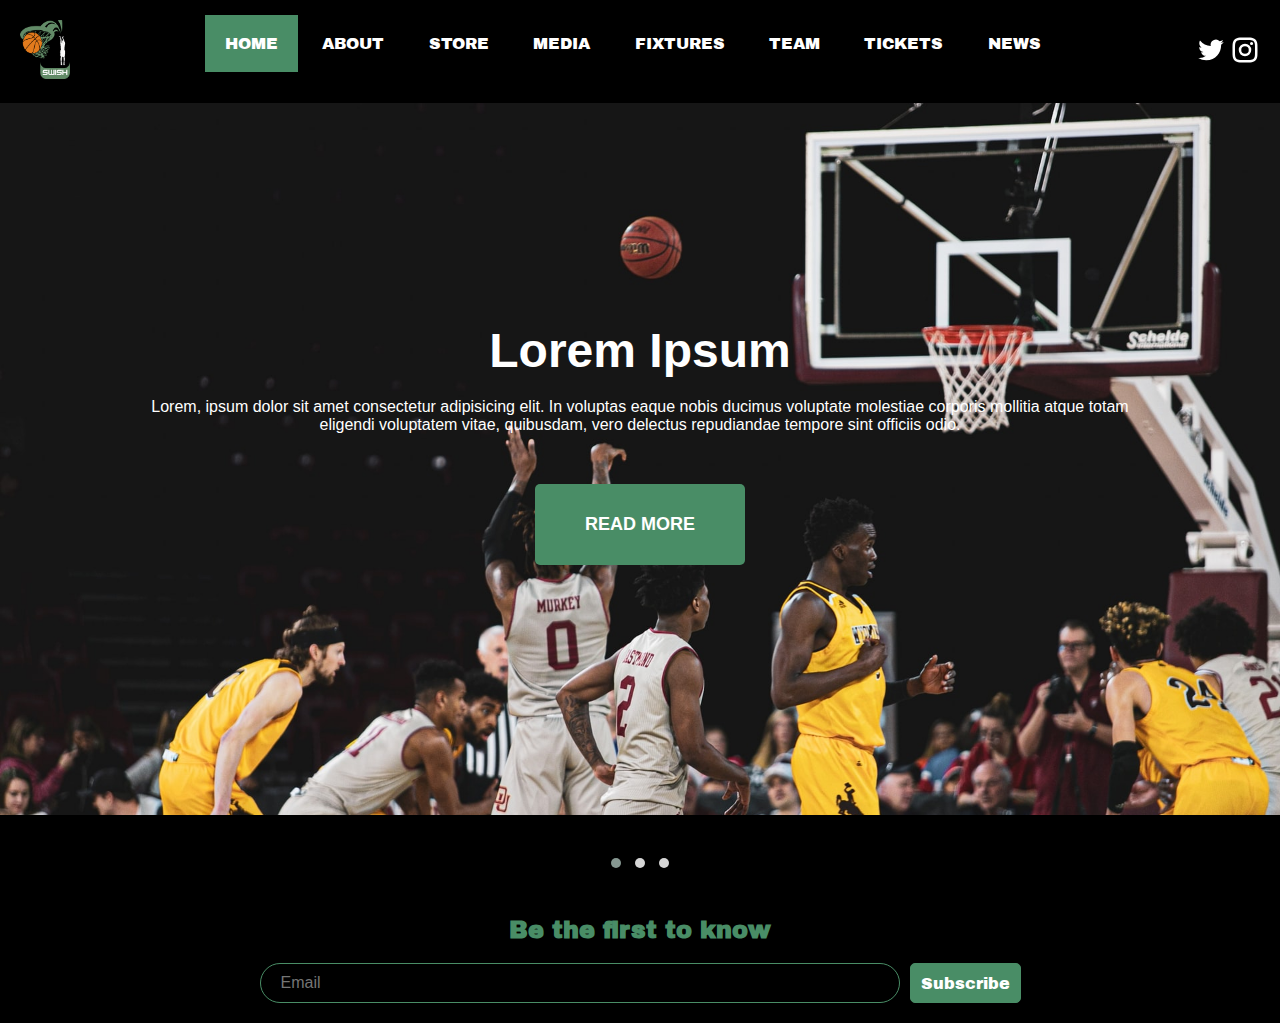
<file: index.html>
<!DOCTYPE html>
<html lang="en">

<head>
  <meta charset="UTF-8">
  <meta http-equiv="X-UA-Compatible" content="IE=edge">
  <meta name="viewport" content="width=device-width, initial-scale=1.0">
  <title>Document</title>
  <link rel="stylesheet" href="plugins/owl carousel/dist/assets/owl.carousel.css">
  <link rel="stylesheet" href="plugins/owl carousel/dist/assets/owl.theme.default.css">
  <link rel="stylesheet" href="css/main.css">
</head>

<body>

  <header>

    <!-- Start of top nav -->
    <nav>
      <div class="brand">
        <div class="logo">
          <a href="#">
            <img src="img/B5FA4883-small.png" alt="">
          </a>
        </div>
        <button class="hamburger">
          <svg xmlns="http://www.w3.org/2000/svg" viewBox="0 0 24 24" width="30">
            <g>
                <path d="M3 4h18v2H3V4zm0 7h18v2H3v-2zm0 7h18v2H3v-2z"/>
            </g>
        </svg>
        
        </button>
      </div>

      <div class="options">
        <div class="links">
          <a href="" class="current">Home</a>
          <a href="about.html" class="">About</a>
          <a href="store/index.html" class="">Store</a>
          <a href="media/index.html" class="">Media</a>
          <a href="fixtures/index.html" class="">Fixtures</a>
          <a href="teams/index.html" class="">Team</a>
          <a href="tickets/index.html" class="">Tickets</a>
          <a href="news/index.html" class="">News</a>
        </div>
        <!-- End of links -->
        <div class="social">
          <a href="">
            <svg xmlns="http://www.w3.org/2000/svg" viewBox="0 0 24 24" width="30">
              <g>
                <path d="M22.162 5.656a8.384 8.384 0 0 1-2.402.658A4.196 4.196 0 0 0 21.6 4c-.82.488-1.719.83-2.656 1.015a4.182 4.182 0 0 0-7.126 3.814 11.874 11.874 0 0 1-8.62-4.37 4.168 4.168 0 0 0-.566 2.103c0 1.45.738 2.731 1.86 3.481a4.168 4.168 0 0 1-1.894-.523v.052a4.185 4.185 0 0 0 3.355 4.101 4.21 4.21 0 0 1-1.89.072A4.185 4.185 0 0 0 7.97 16.65a8.394 8.394 0 0 1-6.191 1.732 11.83 11.83 0 0 0 6.41 1.88c7.693 0 11.9-6.373 11.9-11.9 0-.18-.005-.362-.013-.54a8.496 8.496 0 0 0 2.087-2.165z"/>
              </g>
            </svg>
          </a>
          <a href="">
            <svg xmlns="http://www.w3.org/2000/svg" viewBox="0 0 24 24" width="30">
              <g>
                  <path fill-rule="nonzero" d="M12 9a3 3 0 1 0 0 6 3 3 0 0 0 0-6zm0-2a5 5 0 1 1 0 10 5 5 0 0 1 0-10zm6.5-.25a1.25 1.25 0 0 1-2.5 0 1.25 1.25 0 0 1 2.5 0zM12 4c-2.474 0-2.878.007-4.029.058-.784.037-1.31.142-1.798.332-.434.168-.747.369-1.08.703a2.89 2.89 0 0 0-.704 1.08c-.19.49-.295 1.015-.331 1.798C4.006 9.075 4 9.461 4 12c0 2.474.007 2.878.058 4.029.037.783.142 1.31.331 1.797.17.435.37.748.702 1.08.337.336.65.537 1.08.703.494.191 1.02.297 1.8.333C9.075 19.994 9.461 20 12 20c2.474 0 2.878-.007 4.029-.058.782-.037 1.309-.142 1.797-.331.433-.169.748-.37 1.08-.702.337-.337.538-.65.704-1.08.19-.493.296-1.02.332-1.8.052-1.104.058-1.49.058-4.029 0-2.474-.007-2.878-.058-4.029-.037-.782-.142-1.31-.332-1.798a2.911 2.911 0 0 0-.703-1.08 2.884 2.884 0 0 0-1.08-.704c-.49-.19-1.016-.295-1.798-.331C14.925 4.006 14.539 4 12 4zm0-2c2.717 0 3.056.01 4.122.06 1.065.05 1.79.217 2.428.465.66.254 1.216.598 1.772 1.153a4.908 4.908 0 0 1 1.153 1.772c.247.637.415 1.363.465 2.428.047 1.066.06 1.405.06 4.122 0 2.717-.01 3.056-.06 4.122-.05 1.065-.218 1.79-.465 2.428a4.883 4.883 0 0 1-1.153 1.772 4.915 4.915 0 0 1-1.772 1.153c-.637.247-1.363.415-2.428.465-1.066.047-1.405.06-4.122.06-2.717 0-3.056-.01-4.122-.06-1.065-.05-1.79-.218-2.428-.465a4.89 4.89 0 0 1-1.772-1.153 4.904 4.904 0 0 1-1.153-1.772c-.248-.637-.415-1.363-.465-2.428C2.013 15.056 2 14.717 2 12c0-2.717.01-3.056.06-4.122.05-1.066.217-1.79.465-2.428a4.88 4.88 0 0 1 1.153-1.772A4.897 4.897 0 0 1 5.45 2.525c.638-.248 1.362-.415 2.428-.465C8.944 2.013 9.283 2 12 2z"/>
              </g>
          </svg>
          </a>
        </div>
        <!-- End of social -->
      </div>

    </nav>
    <!-- ENd of top Nav -->

    <section class="hero">
      <div class="owl-carousel owl-theme">
        <div class="slide slide-1">
          <div class="slide-content">
            <h1>Lorem Ipsum</h1>
            <p>Lorem, ipsum dolor sit amet consectetur adipisicing elit. In voluptas eaque nobis ducimus voluptate molestiae corporis mollitia atque totam eligendi voluptatem vitae, quibusdam, vero delectus repudiandae tempore sint officiis odio.</p>
            <button>Read More</button>
          </div>
        </div>
        <div class="slide slide-2">
          <div class="slide-content">
            <h1>Lorem Ipsum</h1>
            <p>Lorem, ipsum dolor sit amet consectetur adipisicing elit. In voluptas eaque nobis ducimus voluptate molestiae corporis mollitia atque totam eligendi voluptatem vitae, quibusdam, vero delectus repudiandae tempore sint officiis odio.</p>
            <button>Read More</button>
          </div>
        </div>
        <div class="slide slide-3">
          <div class="slide-content">
            <h1>Lorem Ipsum</h1>
            <p>Lorem, ipsum dolor sit amet consectetur adipisicing elit. In voluptas eaque nobis ducimus voluptate molestiae corporis mollitia atque totam eligendi voluptatem vitae, quibusdam, vero delectus repudiandae tempore sint officiis odio.</p>
            <button>Read More</button>
          </div>
        </div>
      </div>
      <!-- End of carousel -->
    </section>

  </header>





  <section class="sub">
    <h2>Be the first to know</h2>

    <form action="">
      <input type="Email" placeholder="Email">
      <button>Subscribe</button>
    </form>
  </section>
  <script src="./js/jquery.js"></script>
  <script src="plugins/owl carousel/dist/owl.carousel.js"></script>
  <script src="./js/index.js"></script>
</body>

</html>
</file>
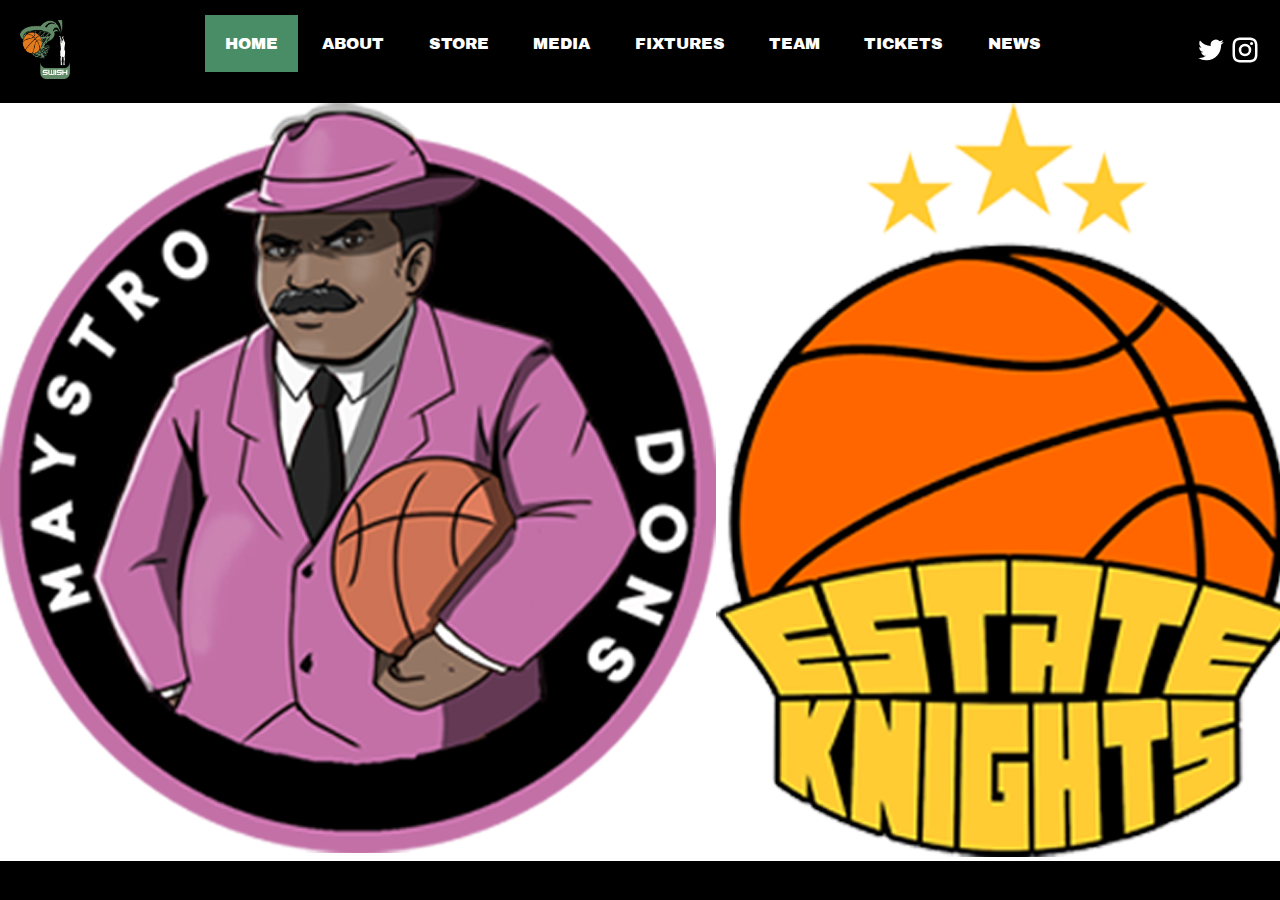
<file: fixtures/index.html>
<!DOCTYPE html>
<html lang="en">

<head>
  <meta charset="UTF-8">
  <meta http-equiv="X-UA-Compatible" content="IE=edge">
  <meta name="viewport" content="width=device-width, initial-scale=1.0">
  <title>Document</title>
  <link rel="stylesheet" href="css/main.css">
</head>

<body>

  <!-- Start of top nav -->
  <nav>
    <div class="brand">
      <div class="logo">
        <a href="#">
          <img src="../img/B5FA4883-small.png" alt="">
        </a>
      </div>
      <button class="hamburger">
        <svg xmlns="http://www.w3.org/2000/svg" viewBox="0 0 24 24" width="30">
          <path d="M3 4h18v2H3V4zm0 7h18v2H3v-2zm0 7h18v2H3v-2z"/>
        </svg>
              
      </button>
    </div>

    <div class="options">
      <div class="links">
        <a href="../index.html" class="current">Home</a>
        <a href="../about.html" class="">About</a>
        <a href="../store/index.html" class="">Store</a>
        <a href="../media/index.html" class="">Media</a>
        <a href="index.html" class="">Fixtures</a>
        <a href="../teams/index.html" class="">Team</a>
        <a href="../tickets/index.html" class="">Tickets</a>
        <a href="../news/index.html" class="">News</a>
      </div>

      <!-- End of links -->
      <div class="social">
        <a href="">
          <svg xmlns="http://www.w3.org/2000/svg" viewBox="0 0 24 24" width="30">
              <path d="M22.162 5.656a8.384 8.384 0 0 1-2.402.658A4.196 4.196 0 0 0 21.6 4c-.82.488-1.719.83-2.656 1.015a4.182 4.182 0 0 0-7.126 3.814 11.874 11.874 0 0 1-8.62-4.37 4.168 4.168 0 0 0-.566 2.103c0 1.45.738 2.731 1.86 3.481a4.168 4.168 0 0 1-1.894-.523v.052a4.185 4.185 0 0 0 3.355 4.101 4.21 4.21 0 0 1-1.89.072A4.185 4.185 0 0 0 7.97 16.65a8.394 8.394 0 0 1-6.191 1.732 11.83 11.83 0 0 0 6.41 1.88c7.693 0 11.9-6.373 11.9-11.9 0-.18-.005-.362-.013-.54a8.496 8.496 0 0 0 2.087-2.165z"/>
          </svg>
        </a>
        <a href="">
          <svg xmlns="http://www.w3.org/2000/svg" viewBox="0 0 24 24" width="30">
            <path fill-rule="nonzero" d="M12 9a3 3 0 1 0 0 6 3 3 0 0 0 0-6zm0-2a5 5 0 1 1 0 10 5 5 0 0 1 0-10zm6.5-.25a1.25 1.25 0 0 1-2.5 0 1.25 1.25 0 0 1 2.5 0zM12 4c-2.474 0-2.878.007-4.029.058-.784.037-1.31.142-1.798.332-.434.168-.747.369-1.08.703a2.89 2.89 0 0 0-.704 1.08c-.19.49-.295 1.015-.331 1.798C4.006 9.075 4 9.461 4 12c0 2.474.007 2.878.058 4.029.037.783.142 1.31.331 1.797.17.435.37.748.702 1.08.337.336.65.537 1.08.703.494.191 1.02.297 1.8.333C9.075 19.994 9.461 20 12 20c2.474 0 2.878-.007 4.029-.058.782-.037 1.309-.142 1.797-.331.433-.169.748-.37 1.08-.702.337-.337.538-.65.704-1.08.19-.493.296-1.02.332-1.8.052-1.104.058-1.49.058-4.029 0-2.474-.007-2.878-.058-4.029-.037-.782-.142-1.31-.332-1.798a2.911 2.911 0 0 0-.703-1.08 2.884 2.884 0 0 0-1.08-.704c-.49-.19-1.016-.295-1.798-.331C14.925 4.006 14.539 4 12 4zm0-2c2.717 0 3.056.01 4.122.06 1.065.05 1.79.217 2.428.465.66.254 1.216.598 1.772 1.153a4.908 4.908 0 0 1 1.153 1.772c.247.637.415 1.363.465 2.428.047 1.066.06 1.405.06 4.122 0 2.717-.01 3.056-.06 4.122-.05 1.065-.218 1.79-.465 2.428a4.883 4.883 0 0 1-1.153 1.772 4.915 4.915 0 0 1-1.772 1.153c-.637.247-1.363.415-2.428.465-1.066.047-1.405.06-4.122.06-2.717 0-3.056-.01-4.122-.06-1.065-.05-1.79-.218-2.428-.465a4.89 4.89 0 0 1-1.772-1.153 4.904 4.904 0 0 1-1.153-1.772c-.248-.637-.415-1.363-.465-2.428C2.013 15.056 2 14.717 2 12c0-2.717.01-3.056.06-4.122.05-1.066.217-1.79.465-2.428a4.88 4.88 0 0 1 1.153-1.772A4.897 4.897 0 0 1 5.45 2.525c.638-.248 1.362-.415 2.428-.465C8.944 2.013 9.283 2 12 2z"/>
          </svg>
        </a>
      </div>
      <!-- End of social -->
    </div>

  </nav>
  <!-- ENd of top Nav -->

  <header>
    <div class="columns">
      <div class="column">
        <div class="img">
          <img src="img/1x/MAYSTRODONSAsset 1.png" />
        </div>
      </div>
      <div class="column">
        <div class="score"></div>
        <div class="ball-time"></div>
        <div class="score"></div>
      </div>
      <div class="column">
        <div class="img">
          <img src="img/1x/ESTATEKNIGHTSAsset 1.png" />
        </div>
      </div>
    </div>
  </header>

</body>

</html>
</file>
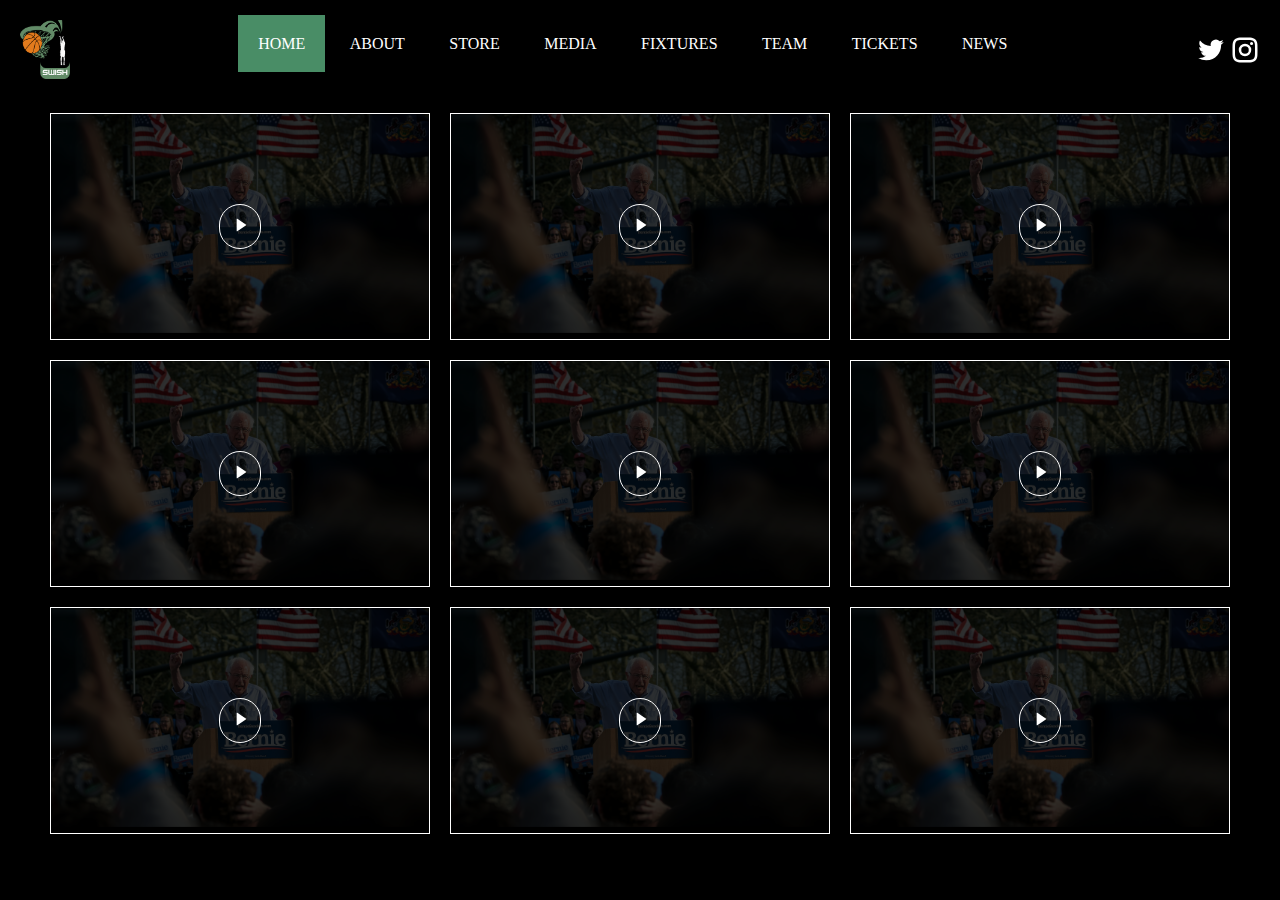
<file: media/index.html>
<!DOCTYPE html>
<html lang="en">

<head>
  <meta charset="UTF-8">
  <meta http-equiv="X-UA-Compatible" content="IE=edge">
  <meta name="viewport" content="width=device-width, initial-scale=1.0">
  <title>Swish Media</title>
  <link rel="stylesheet" href="css/main.css">
</head>

<body>

  <!-- Start of top nav -->
  <nav>
    <div class="brand">
      <div class="logo">
        <a href="#">
          <img src="../img/B5FA4883-small.png" alt="">
        </a>
      </div>
      <button class="hamburger">
        <svg xmlns="http://www.w3.org/2000/svg" viewBox="0 0 24 24" width="30">
          <path d="M3 4h18v2H3V4zm0 7h18v2H3v-2zm0 7h18v2H3v-2z"/>
        </svg>    
      </button>
    </div>

    <div class="options">
      <div class="links">
        <a href="../" class="current">Home</a>
        <a href="../about.html" class="">About</a>
        <a href="../store/index.html" class="">Store</a>
        <a href="../media/index.html" class="">Media</a>
        <a href="../fixtures/index.html" class="">Fixtures</a>
        <a href="../teams/index.html" class="">Team</a>
        <a href="../tickets/index.html" class="">Tickets</a>
        <a href="../news/index.html" class="">News</a>
      </div>
      <!-- End of links -->
      <div class="social">
        <a href="">
          <svg xmlns="http://www.w3.org/2000/svg" viewBox="0 0 24 24" width="30">
                <g>
                  <path d="M22.162 5.656a8.384 8.384 0 0 1-2.402.658A4.196 4.196 0 0 0 21.6 4c-.82.488-1.719.83-2.656 1.015a4.182 4.182 0 0 0-7.126 3.814 11.874 11.874 0 0 1-8.62-4.37 4.168 4.168 0 0 0-.566 2.103c0 1.45.738 2.731 1.86 3.481a4.168 4.168 0 0 1-1.894-.523v.052a4.185 4.185 0 0 0 3.355 4.101 4.21 4.21 0 0 1-1.89.072A4.185 4.185 0 0 0 7.97 16.65a8.394 8.394 0 0 1-6.191 1.732 11.83 11.83 0 0 0 6.41 1.88c7.693 0 11.9-6.373 11.9-11.9 0-.18-.005-.362-.013-.54a8.496 8.496 0 0 0 2.087-2.165z"/>
                </g>
              </svg>
        </a>
        <a href="">
          <svg xmlns="http://www.w3.org/2000/svg" viewBox="0 0 24 24" width="30">
                <g>
                    <path fill-rule="nonzero" d="M12 9a3 3 0 1 0 0 6 3 3 0 0 0 0-6zm0-2a5 5 0 1 1 0 10 5 5 0 0 1 0-10zm6.5-.25a1.25 1.25 0 0 1-2.5 0 1.25 1.25 0 0 1 2.5 0zM12 4c-2.474 0-2.878.007-4.029.058-.784.037-1.31.142-1.798.332-.434.168-.747.369-1.08.703a2.89 2.89 0 0 0-.704 1.08c-.19.49-.295 1.015-.331 1.798C4.006 9.075 4 9.461 4 12c0 2.474.007 2.878.058 4.029.037.783.142 1.31.331 1.797.17.435.37.748.702 1.08.337.336.65.537 1.08.703.494.191 1.02.297 1.8.333C9.075 19.994 9.461 20 12 20c2.474 0 2.878-.007 4.029-.058.782-.037 1.309-.142 1.797-.331.433-.169.748-.37 1.08-.702.337-.337.538-.65.704-1.08.19-.493.296-1.02.332-1.8.052-1.104.058-1.49.058-4.029 0-2.474-.007-2.878-.058-4.029-.037-.782-.142-1.31-.332-1.798a2.911 2.911 0 0 0-.703-1.08 2.884 2.884 0 0 0-1.08-.704c-.49-.19-1.016-.295-1.798-.331C14.925 4.006 14.539 4 12 4zm0-2c2.717 0 3.056.01 4.122.06 1.065.05 1.79.217 2.428.465.66.254 1.216.598 1.772 1.153a4.908 4.908 0 0 1 1.153 1.772c.247.637.415 1.363.465 2.428.047 1.066.06 1.405.06 4.122 0 2.717-.01 3.056-.06 4.122-.05 1.065-.218 1.79-.465 2.428a4.883 4.883 0 0 1-1.153 1.772 4.915 4.915 0 0 1-1.772 1.153c-.637.247-1.363.415-2.428.465-1.066.047-1.405.06-4.122.06-2.717 0-3.056-.01-4.122-.06-1.065-.05-1.79-.218-2.428-.465a4.89 4.89 0 0 1-1.772-1.153 4.904 4.904 0 0 1-1.153-1.772c-.248-.637-.415-1.363-.465-2.428C2.013 15.056 2 14.717 2 12c0-2.717.01-3.056.06-4.122.05-1.066.217-1.79.465-2.428a4.88 4.88 0 0 1 1.153-1.772A4.897 4.897 0 0 1 5.45 2.525c.638-.248 1.362-.415 2.428-.465C8.944 2.013 9.283 2 12 2z"/>
                </g>
            </svg>
        </a>
      </div>
      <!-- End of social -->
    </div>

  </nav>
  <!-- ENd of top Nav -->

  <main>
    <div class="grid">

      <div class="video">
        <!-- <div class="img">
          <img src="img/vidar-nordli-mathisen-cR03g2ud84g-unsplash 2.png" alt="">
        </div> -->
        <div class="overlay">
          <button>
            <svg width=20 xmlns="http://www.w3.org/2000/svg" viewBox="0 0 24 24">
              <path fill="white" d="M19.376 12.416L8.777 19.482A.5.5 0 0 1 8 19.066V4.934a.5.5 0 0 1 .777-.416l10.599 7.066a.5.5 0 0 1 0 .832z"/>
            </svg>    
          </button>
        </div>
      </div>

      <div class="video">
        <!-- <div class="img">
          <img src="img/vidar-nordli-mathisen-cR03g2ud84g-unsplash 2.png" alt="">
        </div> -->
        <div class="overlay">
          <button>
            <svg width=20 xmlns="http://www.w3.org/2000/svg" viewBox="0 0 24 24">
              <path fill="white" d="M19.376 12.416L8.777 19.482A.5.5 0 0 1 8 19.066V4.934a.5.5 0 0 1 .777-.416l10.599 7.066a.5.5 0 0 1 0 .832z"/>
            </svg>    
          </button>
        </div>
      </div>

      <div class="video">
        <!-- <div class="img">
          <img src="img/vidar-nordli-mathisen-cR03g2ud84g-unsplash 2.png" alt="">
        </div> -->
        <div class="overlay">
          <button>
            <svg width=20 xmlns="http://www.w3.org/2000/svg" viewBox="0 0 24 24">
              <path fill="white" d="M19.376 12.416L8.777 19.482A.5.5 0 0 1 8 19.066V4.934a.5.5 0 0 1 .777-.416l10.599 7.066a.5.5 0 0 1 0 .832z"/>
            </svg>    
          </button>
        </div>
      </div>


      <div class="video">
        <!-- <div class="img">
          <img src="img/vidar-nordli-mathisen-cR03g2ud84g-unsplash 2.png" alt="">
        </div> -->
        <div class="overlay">
          <button>
            <svg width=20 xmlns="http://www.w3.org/2000/svg" viewBox="0 0 24 24">
              <path fill="white" d="M19.376 12.416L8.777 19.482A.5.5 0 0 1 8 19.066V4.934a.5.5 0 0 1 .777-.416l10.599 7.066a.5.5 0 0 1 0 .832z"/>
            </svg>    
          </button>
        </div>
      </div>

      <div class="video">
        <!-- <div class="img">
          <img src="img/vidar-nordli-mathisen-cR03g2ud84g-unsplash 2.png" alt="">
        </div> -->
        <div class="overlay">
          <button>
            <svg width=20 xmlns="http://www.w3.org/2000/svg" viewBox="0 0 24 24">
              <path fill="white" d="M19.376 12.416L8.777 19.482A.5.5 0 0 1 8 19.066V4.934a.5.5 0 0 1 .777-.416l10.599 7.066a.5.5 0 0 1 0 .832z"/>
            </svg>    
          </button>
        </div>
      </div>

      <div class="video">
        <!-- <div class="img">
          <img src="img/vidar-nordli-mathisen-cR03g2ud84g-unsplash 2.png" alt="">
        </div> -->
        <div class="overlay">
          <button>
            <svg width=20 xmlns="http://www.w3.org/2000/svg" viewBox="0 0 24 24">
              <path fill="white" d="M19.376 12.416L8.777 19.482A.5.5 0 0 1 8 19.066V4.934a.5.5 0 0 1 .777-.416l10.599 7.066a.5.5 0 0 1 0 .832z"/>
            </svg>    
          </button>
        </div>
      </div>

      <div class="video">
        <!-- <div class="img">
          <img src="img/vidar-nordli-mathisen-cR03g2ud84g-unsplash 2.png" alt="">
        </div> -->
        <div class="overlay">
          <button>
            <svg width=20 xmlns="http://www.w3.org/2000/svg" viewBox="0 0 24 24">
              <path fill="white" d="M19.376 12.416L8.777 19.482A.5.5 0 0 1 8 19.066V4.934a.5.5 0 0 1 .777-.416l10.599 7.066a.5.5 0 0 1 0 .832z"/>
            </svg>    
          </button>
        </div>
      </div>

      <div class="video">
        <!-- <div class="img">
          <img src="img/vidar-nordli-mathisen-cR03g2ud84g-unsplash 2.png" alt="">
        </div> -->
        <div class="overlay">
          <button>
            <svg width=20 xmlns="http://www.w3.org/2000/svg" viewBox="0 0 24 24">
              <path fill="white" d="M19.376 12.416L8.777 19.482A.5.5 0 0 1 8 19.066V4.934a.5.5 0 0 1 .777-.416l10.599 7.066a.5.5 0 0 1 0 .832z"/>
            </svg>    
          </button>
        </div>
      </div>

      <div class="video">
        <!-- <div class="img">
          <img src="img/vidar-nordli-mathisen-cR03g2ud84g-unsplash 2.png" alt="">
        </div> -->
        <div class="overlay">
          <button>
            <svg width=20 xmlns="http://www.w3.org/2000/svg" viewBox="0 0 24 24">
              <path fill="white" d="M19.376 12.416L8.777 19.482A.5.5 0 0 1 8 19.066V4.934a.5.5 0 0 1 .777-.416l10.599 7.066a.5.5 0 0 1 0 .832z"/>
            </svg>    
          </button>
        </div>
      </div>



    </div>
    <!-- end of grid -->
  </main>
</body>

</html>


<!-- 
  <div class="video">
    <img src="img/vidar-nordli-mathisen-cR03g2ud84g-unsplash 2.png" alt="">
    <div class="overlay">
      <button>
          <svg width=20 xmlns="http://www.w3.org/2000/svg" viewBox="0 0 24 24">
            <path fill="white" d="M19.376 12.416L8.777 19.482A.5.5 0 0 1 8 19.066V4.934a.5.5 0 0 1 .777-.416l10.599 7.066a.5.5 0 0 1 0 .832z"/>
          </svg>            
        </button>
      </div>
    <p class="title">Lorem ipsum dolor sit amet, consectetur adipiscing elit. Semper et, </p>
  </div>
-->
</file>
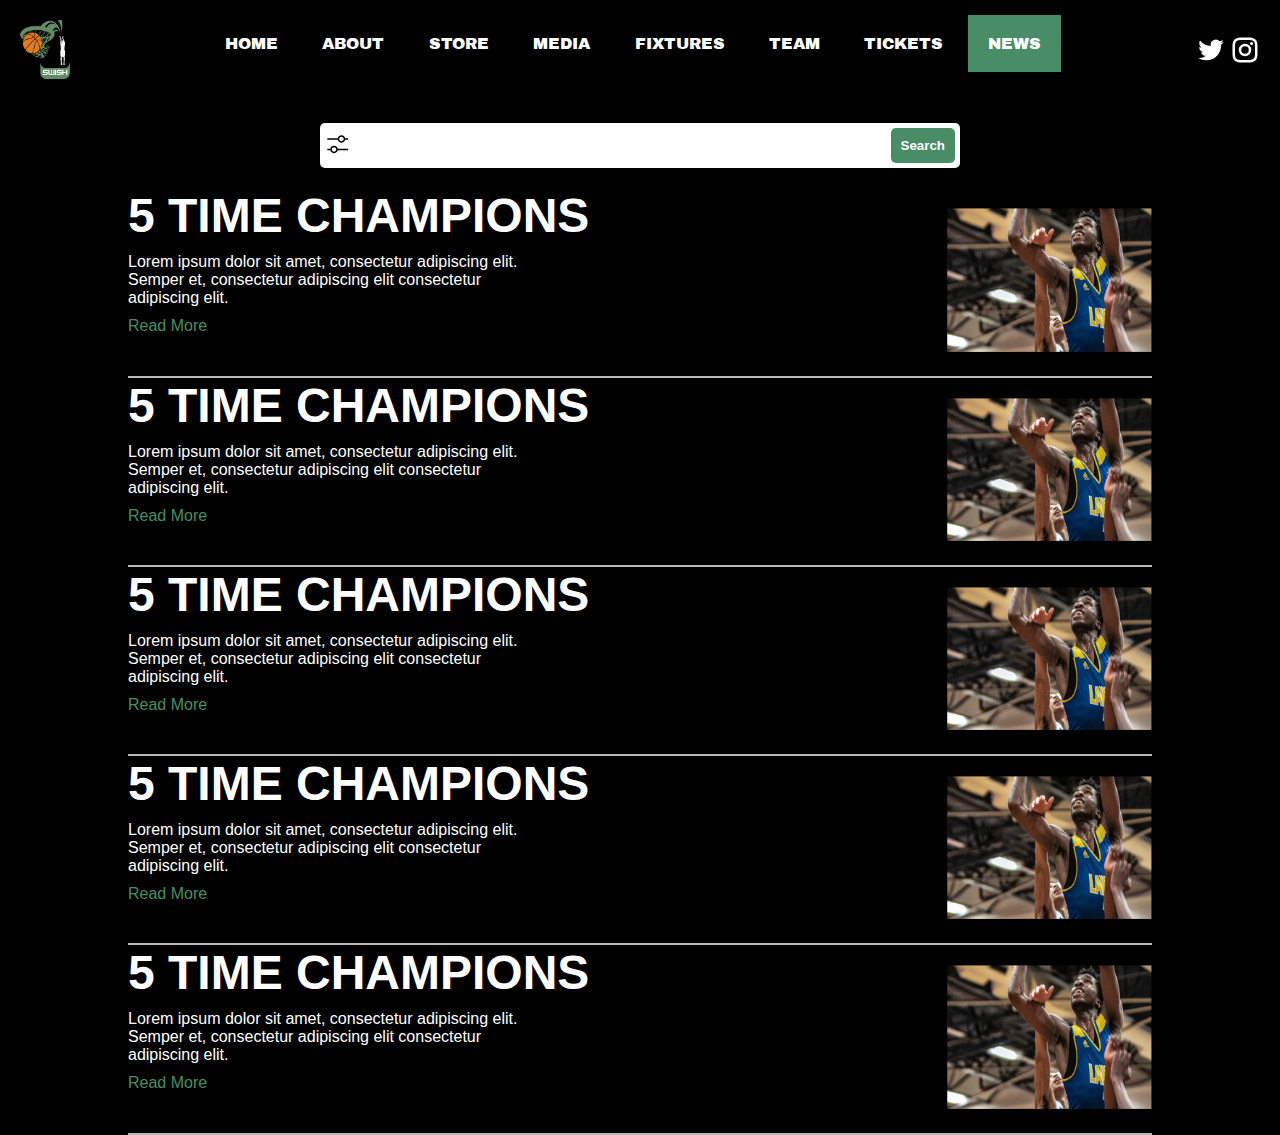
<file: news/index.html>
<!DOCTYPE html>
<html lang="en">

<head>
  <meta charset="UTF-8">
  <meta http-equiv="X-UA-Compatible" content="IE=edge">
  <meta name="viewport" content="width=device-width, initial-scale=1.0">
  <title>Swish League Latest News</title>
  <link rel="stylesheet" href="css/main.css">
</head>

<body>

  <!-- Start of top nav -->
  <nav>
    <div class="brand">
      <div class="logo">
        <a href="#">
          <img src="../img/B5FA4883-small.png" alt="">
        </a>
      </div>
      <button class="hamburger">
        <svg xmlns="http://www.w3.org/2000/svg" viewBox="0 0 24 24" width="30">
          <path d="M3 4h18v2H3V4zm0 7h18v2H3v-2zm0 7h18v2H3v-2z"/>
        </svg>   
      </button>
    </div>

    <div class="options">
      <div class="links">
        <a href="../index.html" class="">Home</a>
        <a href="../about.html" class="">About</a>
        <a href="../store/index.html" class="">Store</a>
        <a href="../media/index.html" class="">Media</a>
        <a href="../fixtures/index.html" class="">Fixtures</a>
        <a href="../teams/index.html" class="">Team</a>
        <a href="../tickets/index.html" class="">Tickets</a>
        <a href="#" class="current">News</a>
      </div>
      <!-- End of links -->
      <div class="social">
        <a href="">
          <svg xmlns="http://www.w3.org/2000/svg" viewBox="0 0 24 24" width="30">
            <path d="M22.162 5.656a8.384 8.384 0 0 1-2.402.658A4.196 4.196 0 0 0 21.6 4c-.82.488-1.719.83-2.656 1.015a4.182 4.182 0 0 0-7.126 3.814 11.874 11.874 0 0 1-8.62-4.37 4.168 4.168 0 0 0-.566 2.103c0 1.45.738 2.731 1.86 3.481a4.168 4.168 0 0 1-1.894-.523v.052a4.185 4.185 0 0 0 3.355 4.101 4.21 4.21 0 0 1-1.89.072A4.185 4.185 0 0 0 7.97 16.65a8.394 8.394 0 0 1-6.191 1.732 11.83 11.83 0 0 0 6.41 1.88c7.693 0 11.9-6.373 11.9-11.9 0-.18-.005-.362-.013-.54a8.496 8.496 0 0 0 2.087-2.165z"/>
          </svg>
        </a>
        <a href="">
          <svg xmlns="http://www.w3.org/2000/svg" viewBox="0 0 24 24" width="30">
            <path fill-rule="nonzero" d="M12 9a3 3 0 1 0 0 6 3 3 0 0 0 0-6zm0-2a5 5 0 1 1 0 10 5 5 0 0 1 0-10zm6.5-.25a1.25 1.25 0 0 1-2.5 0 1.25 1.25 0 0 1 2.5 0zM12 4c-2.474 0-2.878.007-4.029.058-.784.037-1.31.142-1.798.332-.434.168-.747.369-1.08.703a2.89 2.89 0 0 0-.704 1.08c-.19.49-.295 1.015-.331 1.798C4.006 9.075 4 9.461 4 12c0 2.474.007 2.878.058 4.029.037.783.142 1.31.331 1.797.17.435.37.748.702 1.08.337.336.65.537 1.08.703.494.191 1.02.297 1.8.333C9.075 19.994 9.461 20 12 20c2.474 0 2.878-.007 4.029-.058.782-.037 1.309-.142 1.797-.331.433-.169.748-.37 1.08-.702.337-.337.538-.65.704-1.08.19-.493.296-1.02.332-1.8.052-1.104.058-1.49.058-4.029 0-2.474-.007-2.878-.058-4.029-.037-.782-.142-1.31-.332-1.798a2.911 2.911 0 0 0-.703-1.08 2.884 2.884 0 0 0-1.08-.704c-.49-.19-1.016-.295-1.798-.331C14.925 4.006 14.539 4 12 4zm0-2c2.717 0 3.056.01 4.122.06 1.065.05 1.79.217 2.428.465.66.254 1.216.598 1.772 1.153a4.908 4.908 0 0 1 1.153 1.772c.247.637.415 1.363.465 2.428.047 1.066.06 1.405.06 4.122 0 2.717-.01 3.056-.06 4.122-.05 1.065-.218 1.79-.465 2.428a4.883 4.883 0 0 1-1.153 1.772 4.915 4.915 0 0 1-1.772 1.153c-.637.247-1.363.415-2.428.465-1.066.047-1.405.06-4.122.06-2.717 0-3.056-.01-4.122-.06-1.065-.05-1.79-.218-2.428-.465a4.89 4.89 0 0 1-1.772-1.153 4.904 4.904 0 0 1-1.153-1.772c-.248-.637-.415-1.363-.465-2.428C2.013 15.056 2 14.717 2 12c0-2.717.01-3.056.06-4.122.05-1.066.217-1.79.465-2.428a4.88 4.88 0 0 1 1.153-1.772A4.897 4.897 0 0 1 5.45 2.525c.638-.248 1.362-.415 2.428-.465C8.944 2.013 9.283 2 12 2z"/>
          </svg>
        </a>
      </div>
      <!-- End of social -->
    </div>

  </nav>
  <!-- ENd of top Nav -->

  <main>

    <div class="search">
      <form action="" method="GET" class="search">
        <button class="filter">
          <svg width="25" height="25" viewBox="0 0 25 25" fill="none" xmlns="http://www.w3.org/2000/svg">
            <path d="M23.1406 6.29297H20.0977C19.7266 4.58594 18.2422 3.32422 16.4609 3.32422C14.6797 3.32422 13.1953 4.58594 12.8242 6.29297H2.35938V7.77734H12.8242C13.1953 9.48438 14.6797 10.7461 16.4609 10.7461C18.2422 10.7461 19.7266 9.48438 20.0977 7.77734H23.1406V6.29297ZM16.4609 9.26172C15.1992 9.26172 14.2344 8.29688 14.2344 7.03516C14.2344 5.77344 15.1992 4.80859 16.4609 4.80859C17.7227 4.80859 18.6875 5.77344 18.6875 7.03516C18.6875 8.29688 17.7227 9.26172 16.4609 9.26172Z" fill="black"/>
            <path d="M2.35938 18.168H5.40234C5.77344 19.875 7.25781 21.1367 9.03906 21.1367C10.8203 21.1367 12.3047 19.875 12.6758 18.168H23.1406V16.6836H12.6758C12.3047 14.9766 10.8203 13.7148 9.03906 13.7148C7.25781 13.7148 5.77344 14.9766 5.40234 16.6836H2.35938V18.168ZM9.03906 15.1992C10.3008 15.1992 11.2656 16.1641 11.2656 17.4258C11.2656 18.6875 10.3008 19.6523 9.03906 19.6523C7.77734 19.6523 6.8125 18.6875 6.8125 17.4258C6.8125 16.1641 7.77734 15.1992 9.03906 15.1992Z" fill="black"/>
          </svg>
        </button>

        <input type="text">

        <button class="submit">Search</button>
      </form>
    </div>

    <section class="latest-news">
      <div class="news">
        <div class="text">
          <h1 class="headline">5 time Champions</h1>
          <p class="">Lorem ipsum dolor sit amet, consectetur adipiscing elit. Semper et, consectetur adipiscing elit consectetur adipiscing elit.</p>
          <a href="" class="more">Read More</a>
        </div>
        <div class="img">
          <img src="img/news pic.png" alt="" srcset="">
        </div>
      </div>

      <div class="news">
        <div class="text">
          <h1 class="headline">5 time Champions</h1>
          <p class="">Lorem ipsum dolor sit amet, consectetur adipiscing elit. Semper et, consectetur adipiscing elit consectetur adipiscing elit.</p>
          <a href="" class="more">Read More</a>
        </div>
        <div class="img">
          <img src="img/news pic.png" alt="" srcset="">
        </div>
      </div>

      <div class="news">
        <div class="text">
          <h1 class="headline">5 time Champions</h1>
          <p class="">Lorem ipsum dolor sit amet, consectetur adipiscing elit. Semper et, consectetur adipiscing elit consectetur adipiscing elit.</p>
          <a href="" class="more">Read More</a>
        </div>
        <div class="img">
          <img src="img/news pic.png" alt="" srcset="">
        </div>
      </div>

      <div class="news">
        <div class="text">
          <h1 class="headline">5 time Champions</h1>
          <p class="">Lorem ipsum dolor sit amet, consectetur adipiscing elit. Semper et, consectetur adipiscing elit consectetur adipiscing elit.</p>
          <a href="" class="more">Read More</a>
        </div>
        <div class="img">
          <img src="img/news pic.png" alt="" srcset="">
        </div>
      </div>

      <div class="news">
        <div class="text">
          <h1 class="headline">5 time Champions</h1>
          <p class="">Lorem ipsum dolor sit amet, consectetur adipiscing elit. Semper et, consectetur adipiscing elit consectetur adipiscing elit.</p>
          <a href="" class="more">Read More</a>
        </div>
        <div class="img">
          <img src="img/news pic.png" alt="" srcset="">
        </div>
      </div>

    </section>

  </main>
</body>

</html>
</file>
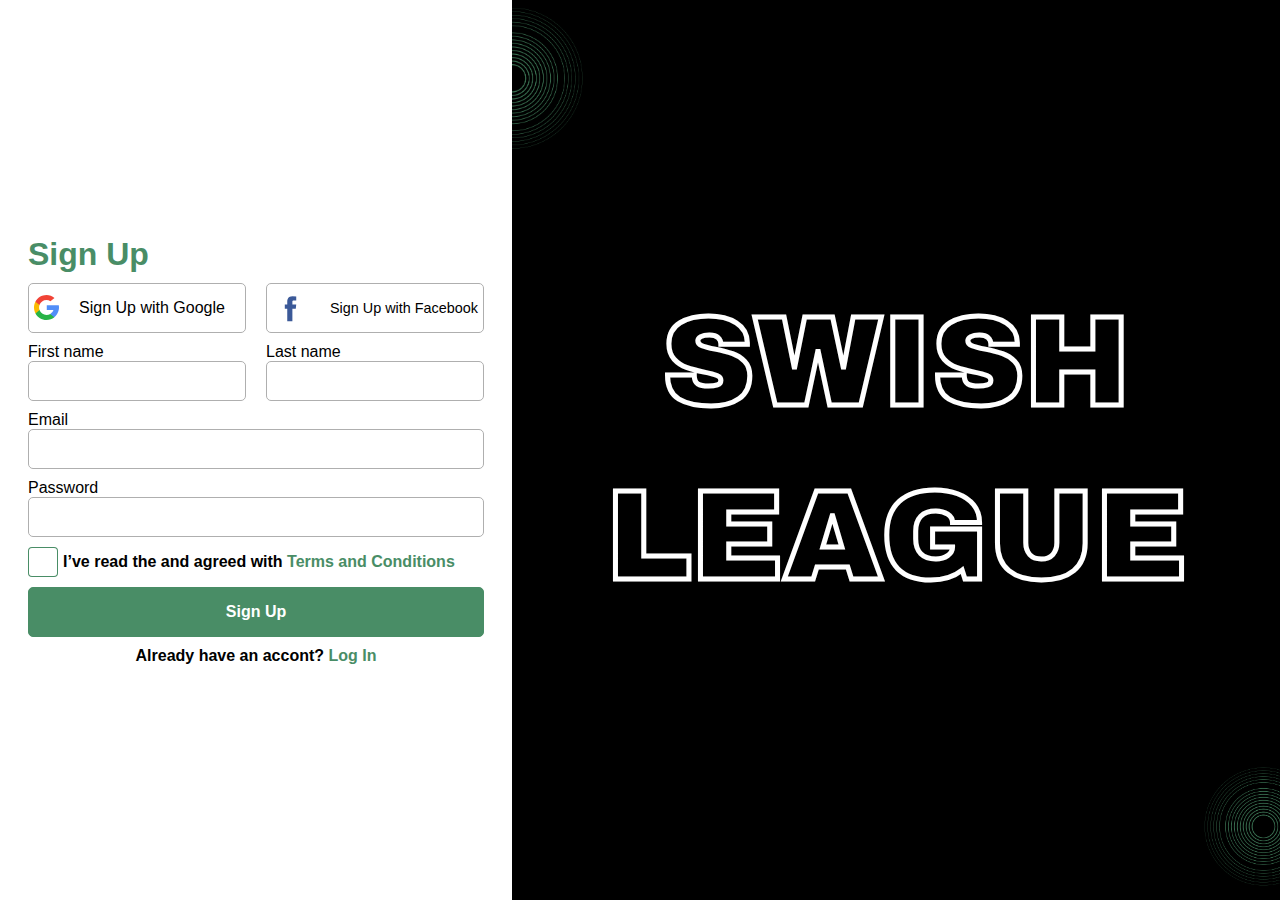
<file: store/index.html>
<!DOCTYPE html>
<html lang="en">

<head>
  <meta charset="UTF-8">
  <meta http-equiv="X-UA-Compatible" content="IE=edge">
  <meta name="viewport" content="width=device-width, initial-scale=1.0">
  <title>Swish League Store</title>
  <link rel="preconnect" href="https://fonts.googleapis.com">
  <link rel="preconnect" href="https://fonts.gstatic.com" crossorigin>
  <link href="https://fonts.googleapis.com/css2?family=Archivo+Black&display=swap" rel="stylesheet">
  <link rel="stylesheet" href="css/checkbox.css">
  <link rel="stylesheet" href="css/main.css" />
</head>

<body>
  <main>
    <form action="" method="post" class="login">
      <h1>Sign Up</h1>

      <div class="col">
        <button class="api"> 
          <img src="img/google.svg" />
          Sign Up with Google</button>
        <button class="api">
          <img src="img/facebook.svg" alt="">
          Sign Up with Facebook</button>
      </div>

      <div class="col">
        <div class="">
          <label for="">First name</label>
          <input type="text" name="" id="">
        </div>
        <!-- Column -->

        <div class="">
          <label for="">Last name</label>
          <input type="text" name="" id="">
        </div>
        <!-- Column -->
      </div>
      <!--End of columns-->


      <label for="">Email</label>
      <input type="email" name="" id="">

      <label for="">Password</label>
      <input type="password" name="" id="">


      <div class="radiobox">
        <label class="checkbox path">
          <input type="checkbox">
          <svg viewBox="0 0 21 21">
              <path d="M5,10.75 L8.5,14.25 L19.4,2.3 C18.8333333,1.43333333 18.0333333,1 17,1 L4,1 C2.35,1 1,2.35 1,4 L1,17 C1,18.65 2.35,20 4,20 L17,20 C18.65,20 20,18.65 20,17 L20,7.99769186"></path>
          </svg>
          <a href=""> I’ve read the and agreed with <span>Terms and Conditions</span></span> </a>
      </label>
      </div>

      <button class="submit">Sign Up</button>
      <p href="#" class="next-form-link"> Already have an accont? <span>Log In</span>
      </p>

    </form>


    <form action="" method="post" class="signup" style="display:none;">
      <h1>Log In</h1>

      <div class="col">
        <button class="api">
          <img src="img/google.svg" />
           Log In with Google</button>
        <button class="api">
          <img src="img/facebook.svg" alt="">
          Log In with Facebook</button>
      </div>

      <label for="">Email:</label>
      <input type="email">

      <label for="">Password</label>
      <input type="email">


      <div class="radiobox">
        <a href="" id="fp">Forgot Password?</a>
      </div>
      <button class="submit ">Log In</button>
      <p href=" " class="next-form-link "> Dont have account? <span>Sign Up</span></p>
    </form>
  </main>
  <aside>
    <h1>SWISH</h1><br>
    <h1>LEAGUE</h1>

    <img class="right-spiral" src="img/right-spiral.png " alt=" " srcset=" ">
    <img class="left-spiral" src="img/left-spiral.png " alt=" " srcset=" ">
  </aside>
  <script src="js/jquery.js "></script>
  <script src="js/main.js "></script>
</body>


</html>
</file>
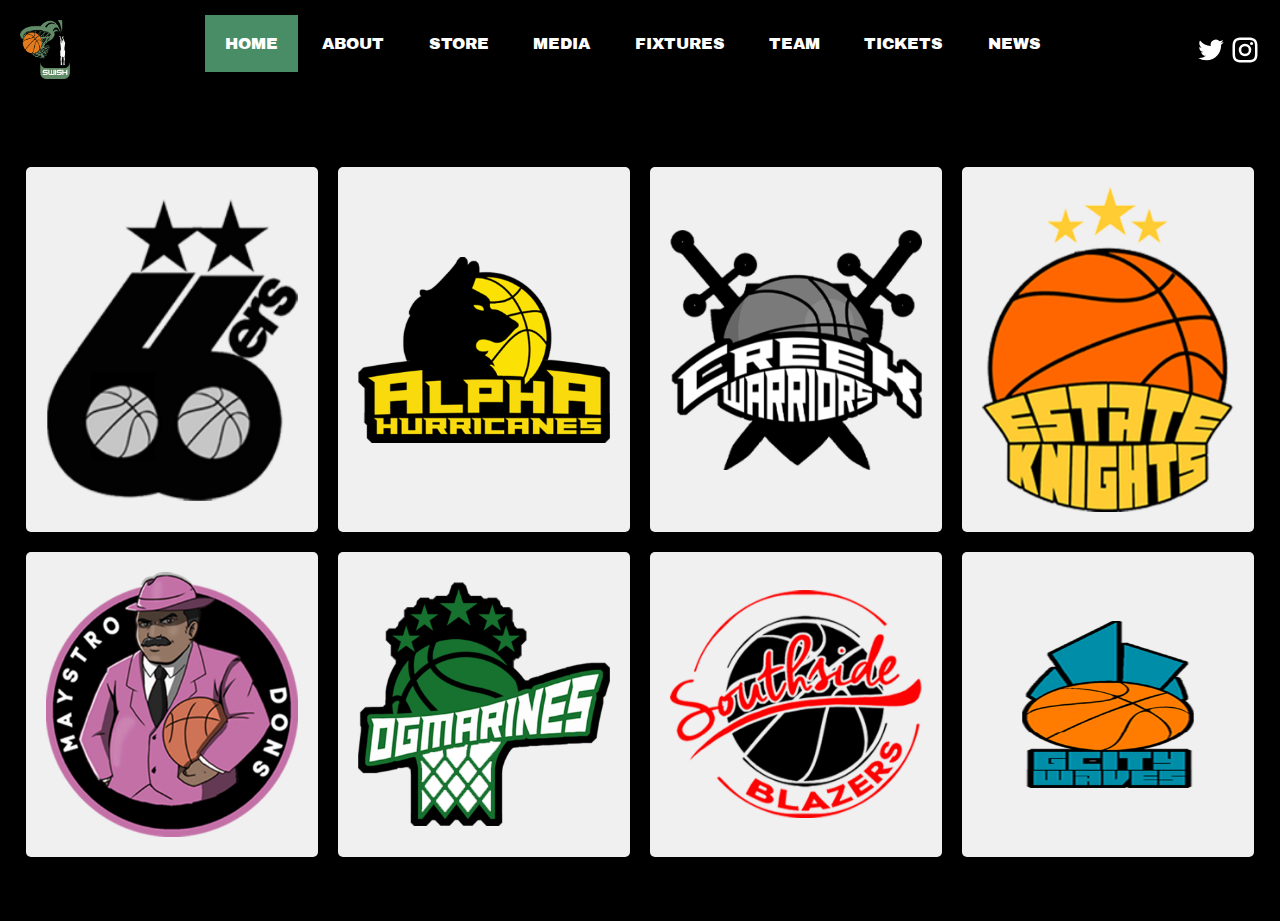
<file: teams/index.html>
<!DOCTYPE html>
<html lang="en">

<head>
  <meta charset="UTF-8">
  <meta http-equiv="X-UA-Compatible" content="IE=edge">
  <meta name="viewport" content="width=device-width, initial-scale=1.0">
  <title>Swish League Teams </title>
  <link rel="stylesheet" href="css/main.css">
</head>

<body>

  <!-- Start of top nav -->
  <nav>
    <div class="brand">
      <div class="logo">
        <a href="#">
          <img src="../img/B5FA4883-small.png" alt="">
        </a>
      </div>
      <button class="hamburger">
        <svg xmlns="http://www.w3.org/2000/svg" viewBox="0 0 24 24" width="30">
            <path d="M3 4h18v2H3V4zm0 7h18v2H3v-2zm0 7h18v2H3v-2z"/>
        </svg>        
      </button>
    </div>

    <div class="options">
      <div class="links">
        <a href="" class="current">Home</a>
        <a href="../about.html" class="">About</a>
        <a href="../store/index.html" class="">Store</a>
        <a href="../media/index.html" class="">Media</a>
        <a href="../fixtures/index.html" class="">Fixtures</a>
        <a href="./index.html" class="">Team</a>
        <a href="../tickets/index.html" class="">Tickets</a>
        <a href="../news/index.html" class="">News</a>
      </div>
      <!-- End of links -->
      <div class="social">
        <a href="">
          <svg xmlns="http://www.w3.org/2000/svg" viewBox="0 0 24 24" width="30">
            <path d="M22.162 5.656a8.384 8.384 0 0 1-2.402.658A4.196 4.196 0 0 0 21.6 4c-.82.488-1.719.83-2.656 1.015a4.182 4.182 0 0 0-7.126 3.814 11.874 11.874 0 0 1-8.62-4.37 4.168 4.168 0 0 0-.566 2.103c0 1.45.738 2.731 1.86 3.481a4.168 4.168 0 0 1-1.894-.523v.052a4.185 4.185 0 0 0 3.355 4.101 4.21 4.21 0 0 1-1.89.072A4.185 4.185 0 0 0 7.97 16.65a8.394 8.394 0 0 1-6.191 1.732 11.83 11.83 0 0 0 6.41 1.88c7.693 0 11.9-6.373 11.9-11.9 0-.18-.005-.362-.013-.54a8.496 8.496 0 0 0 2.087-2.165z"/>
          </svg>
        </a>
        <a href="">
          <svg xmlns="http://www.w3.org/2000/svg" viewBox="0 0 24 24" width="30">
            <path fill-rule="nonzero" d="M12 9a3 3 0 1 0 0 6 3 3 0 0 0 0-6zm0-2a5 5 0 1 1 0 10 5 5 0 0 1 0-10zm6.5-.25a1.25 1.25 0 0 1-2.5 0 1.25 1.25 0 0 1 2.5 0zM12 4c-2.474 0-2.878.007-4.029.058-.784.037-1.31.142-1.798.332-.434.168-.747.369-1.08.703a2.89 2.89 0 0 0-.704 1.08c-.19.49-.295 1.015-.331 1.798C4.006 9.075 4 9.461 4 12c0 2.474.007 2.878.058 4.029.037.783.142 1.31.331 1.797.17.435.37.748.702 1.08.337.336.65.537 1.08.703.494.191 1.02.297 1.8.333C9.075 19.994 9.461 20 12 20c2.474 0 2.878-.007 4.029-.058.782-.037 1.309-.142 1.797-.331.433-.169.748-.37 1.08-.702.337-.337.538-.65.704-1.08.19-.493.296-1.02.332-1.8.052-1.104.058-1.49.058-4.029 0-2.474-.007-2.878-.058-4.029-.037-.782-.142-1.31-.332-1.798a2.911 2.911 0 0 0-.703-1.08 2.884 2.884 0 0 0-1.08-.704c-.49-.19-1.016-.295-1.798-.331C14.925 4.006 14.539 4 12 4zm0-2c2.717 0 3.056.01 4.122.06 1.065.05 1.79.217 2.428.465.66.254 1.216.598 1.772 1.153a4.908 4.908 0 0 1 1.153 1.772c.247.637.415 1.363.465 2.428.047 1.066.06 1.405.06 4.122 0 2.717-.01 3.056-.06 4.122-.05 1.065-.218 1.79-.465 2.428a4.883 4.883 0 0 1-1.153 1.772 4.915 4.915 0 0 1-1.772 1.153c-.637.247-1.363.415-2.428.465-1.066.047-1.405.06-4.122.06-2.717 0-3.056-.01-4.122-.06-1.065-.05-1.79-.218-2.428-.465a4.89 4.89 0 0 1-1.772-1.153 4.904 4.904 0 0 1-1.153-1.772c-.248-.637-.415-1.363-.465-2.428C2.013 15.056 2 14.717 2 12c0-2.717.01-3.056.06-4.122.05-1.066.217-1.79.465-2.428a4.88 4.88 0 0 1 1.153-1.772A4.897 4.897 0 0 1 5.45 2.525c.638-.248 1.362-.415 2.428-.465C8.944 2.013 9.283 2 12 2z"/>        
          </svg>
        </a>
      </div>
      <!-- End of social -->
    </div>

  </nav>
  <!-- ENd of top Nav -->

  <main>
    <div class="teams">
      <a class="team">
        <img src="img/4x/66ERSAsset 1@4x.png" />
      </a>

      <a class="team">
        <img src="img/1x/ALPHA-HURICANESAsset 1.png" />
      </a>

      <a class="team">
        <img src="img/1x/CREEKWARRIORSAsset 1.png" />
      </a>

      <a class="team">
        <img src="img/1x/ESTATEKNIGHTSAsset 1.png" />
      </a>

      <a class="team">
        <img src="img/1x/MAYSTRODONSAsset 1.png" />
      </a>

      <a class="team">
        <img src="img/1x/OG MARINESAsset 1.png" />
      </a>

      <a class="team">
        <img src="img/1x/SOUTHSIDE BLAZERSAsset 1.png" />
      </a>

      <a class="team">
        <img src="img/1x/GCITY WAVESAsset 3.png" />
      </a>




    </div>
  </main>
  <footer></footer>

</body>

</html>
</file>
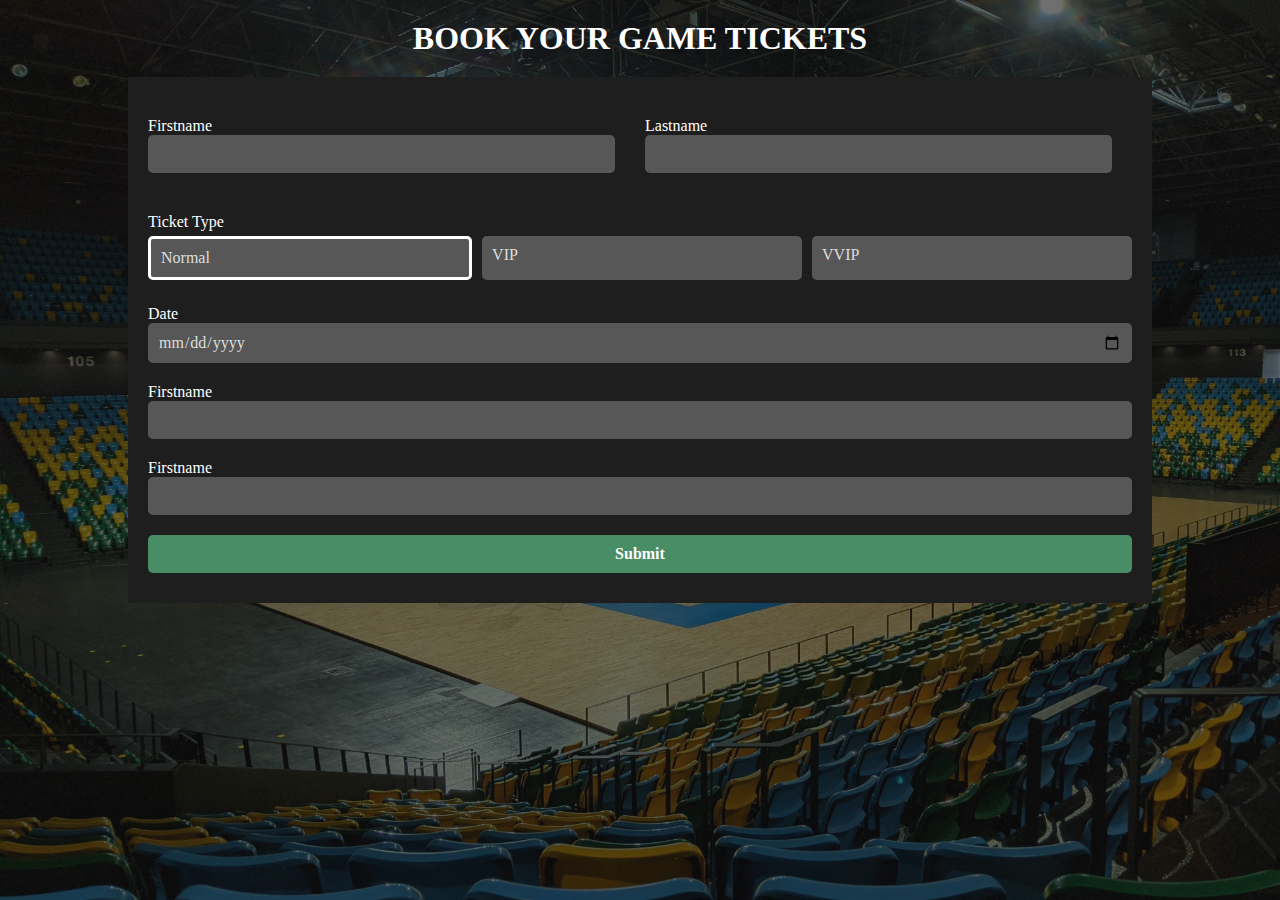
<file: tickets/index.html>
<!DOCTYPE html>
<html lang="en">

<head>
  <meta charset="UTF-8">
  <meta http-equiv="X-UA-Compatible" content="IE=edge">
  <meta name="viewport" content="width=device-width, initial-scale=1.0">
  <title>Swish | Book your game ticket</title>
  <link rel="stylesheet" href="css/main.css">
</head>

<body>

  <h1>Book your game Tickets</h1>
  <!-- Start of Form -->
  <form action="#" method="post">
    <!-- Start fo row -->
    <div class="row">
      <!-- Start of cell -->
      <div class="cell">
        <label for="">Firstname</label>
        <input type="text" name="" id="">
      </div>
      <!-- End of cell -->

      <!-- Start of cell -->
      <div class="cell">
        <label for="">Lastname</label>
        <input type="text" name="" id="">
      </div>
      <!-- End of cell -->
    </div>
    <!-- End of row -->
    <label for=""> Ticket Type  </label>
    <div class="row3">
      <div class="option active">Normal</div>
      <div class="option">VIP</div>
      <div class="option">VVIP</div>
    </div>
    <p class="err"></p>

    <label for="">Date</label>
    <input type="date" name="" id="">
    <p class="err"></p>


    <label for="">Firstname</label>
    <input type="text" name="" id="">
    <p class="err"></p>

    <label for="">Firstname</label>
    <input type="text" name="" id="">
    <p class="err"></p>

    <button>Submit</button>
    <p class="err"></p>
  </form>
  <!-- End of form -->



</body>

</html>
</file>
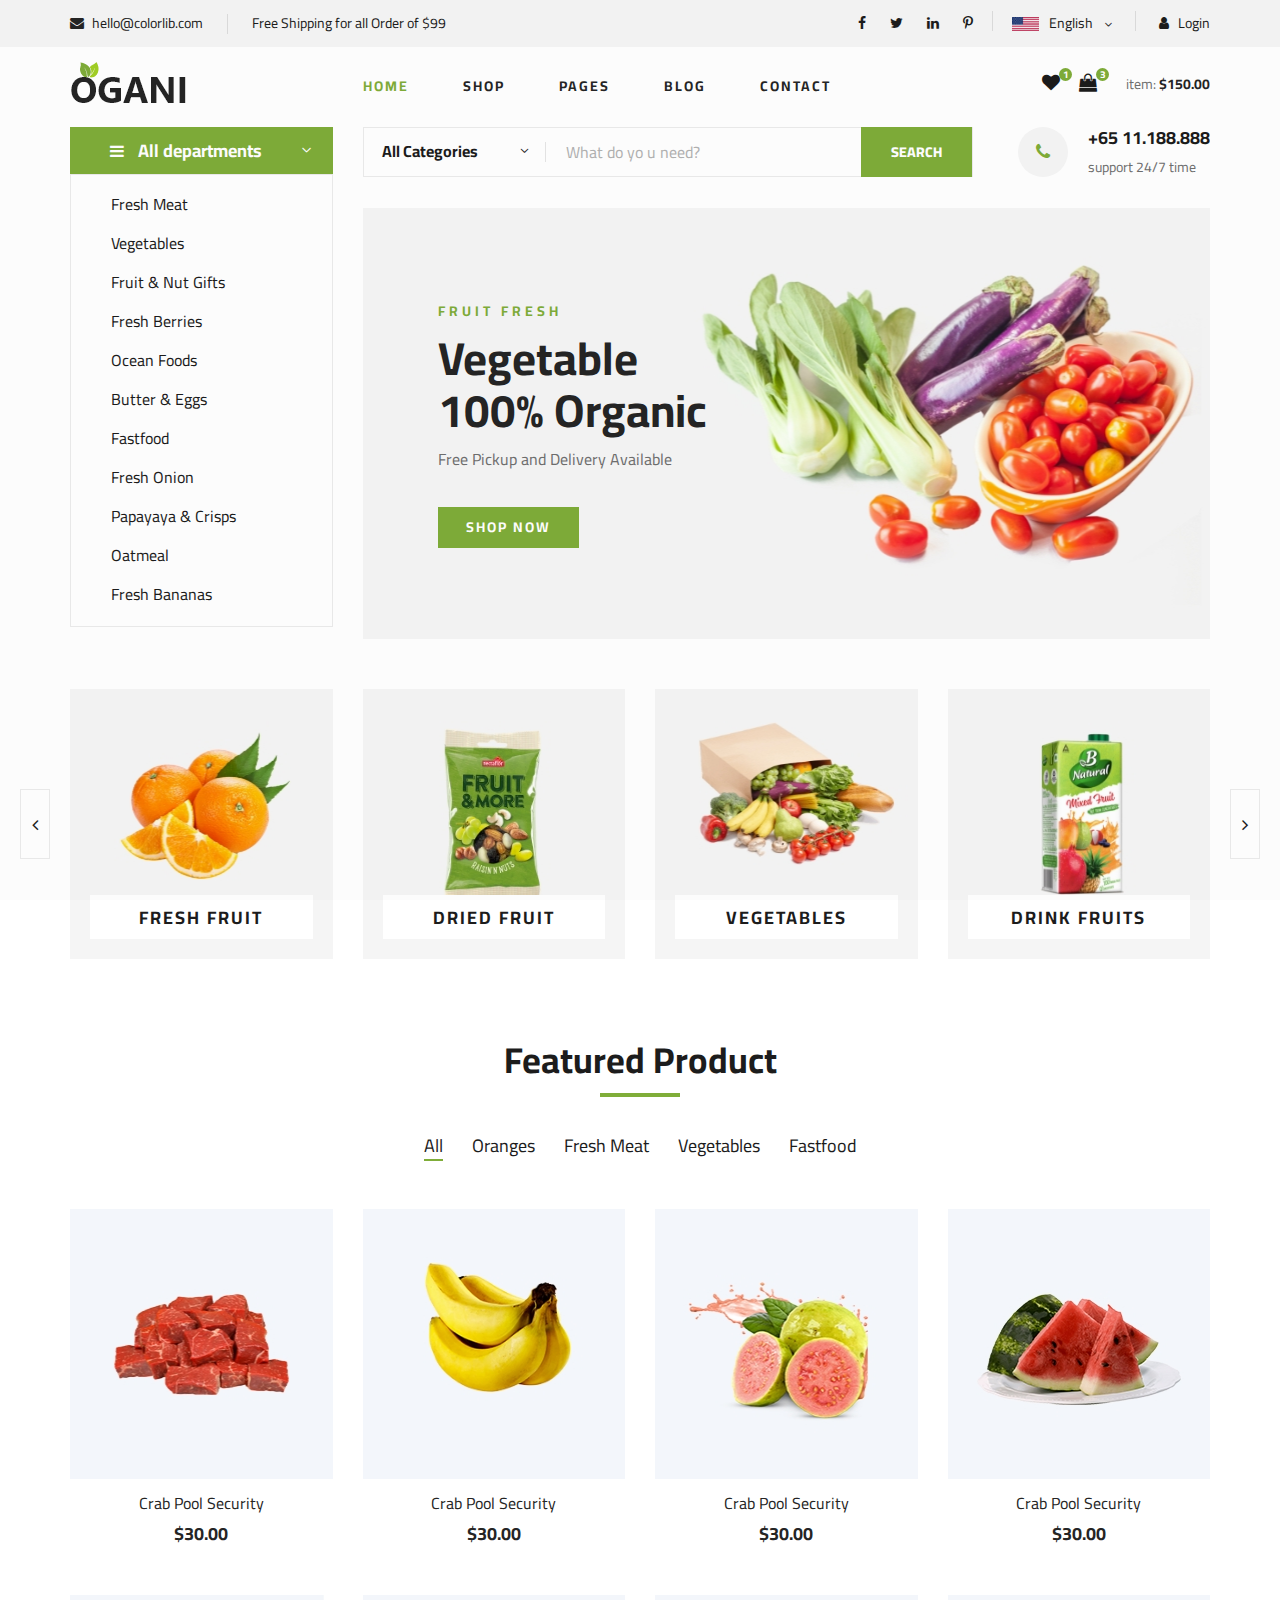
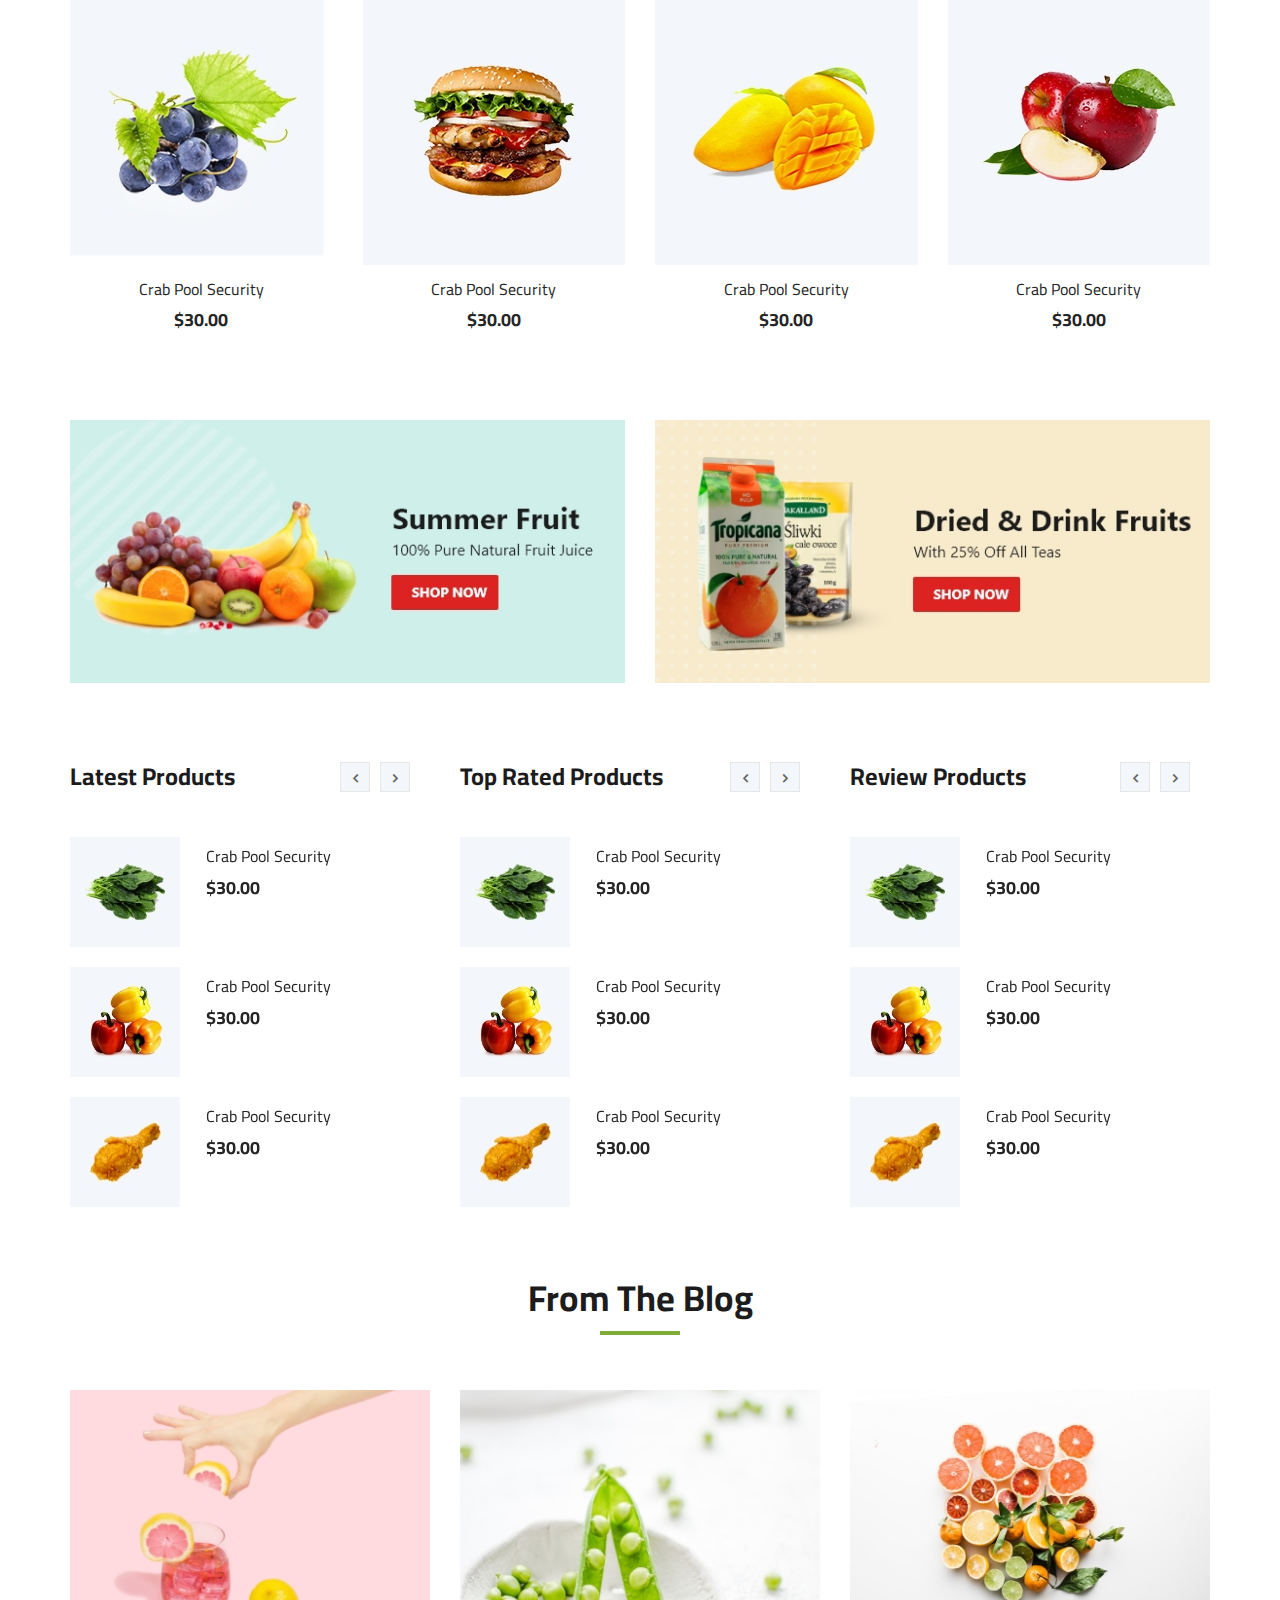
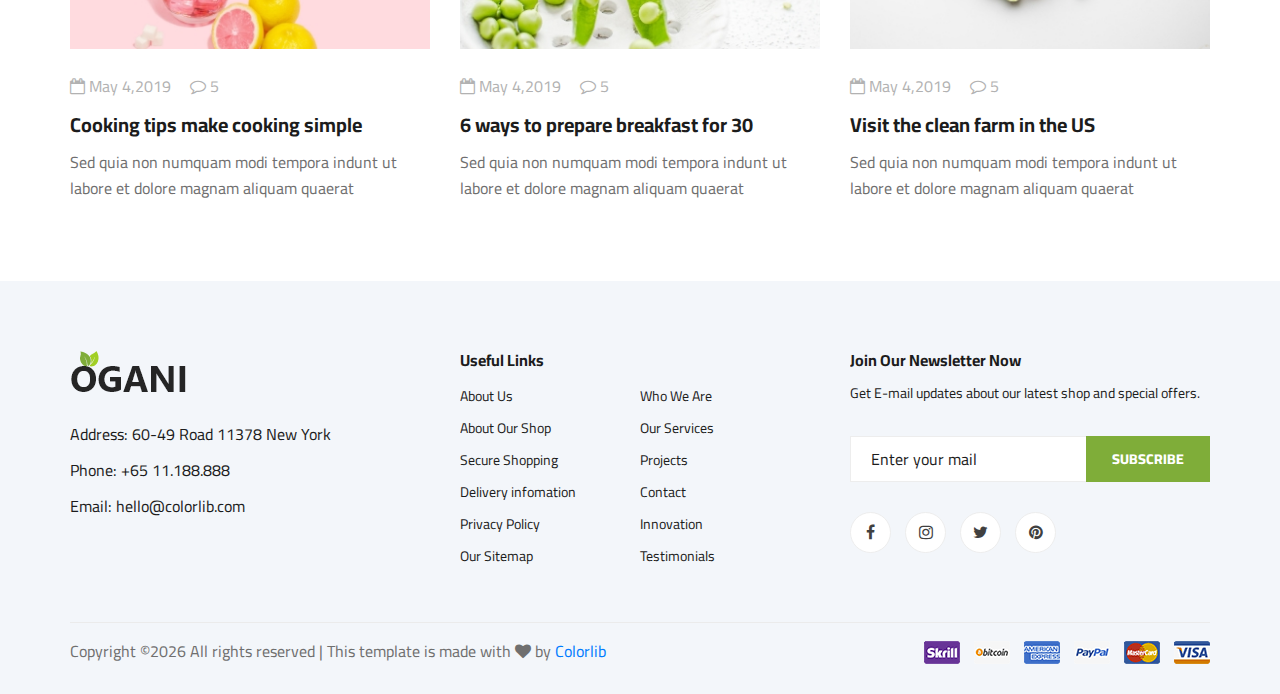
<file: store/template/ogani/index.html>
<!DOCTYPE html>
<html lang="zxx">

<head>
    <meta charset="UTF-8">
    <meta name="description" content="Ogani Template">
    <meta name="keywords" content="Ogani, unica, creative, html">
    <meta name="viewport" content="width=device-width, initial-scale=1.0">
    <meta http-equiv="X-UA-Compatible" content="ie=edge">
    <title>Ogani | Template</title>

    <!-- Google Font -->
    <link href="https://fonts.googleapis.com/css2?family=Cairo:wght@200;300;400;600;900&display=swap" rel="stylesheet">

    <!-- Css Styles -->
    <link rel="stylesheet" href="css/bootstrap.min.css" type="text/css">
    <link rel="stylesheet" href="css/font-awesome.min.css" type="text/css">
    <link rel="stylesheet" href="css/elegant-icons.css" type="text/css">
    <link rel="stylesheet" href="css/nice-select.css" type="text/css">
    <link rel="stylesheet" href="css/jquery-ui.min.css" type="text/css">
    <link rel="stylesheet" href="css/owl.carousel.min.css" type="text/css">
    <link rel="stylesheet" href="css/slicknav.min.css" type="text/css">
    <link rel="stylesheet" href="css/style.css" type="text/css">
</head>

<body>
    <!-- Page Preloder -->
    <div id="preloder">
        <div class="loader"></div>
    </div>

    <!-- Humberger Begin -->
    <div class="humberger__menu__overlay"></div>
    <div class="humberger__menu__wrapper">
        <div class="humberger__menu__logo">
            <a href="#"><img src="img/logo.png" alt=""></a>
        </div>
        <div class="humberger__menu__cart">
            <ul>
                <li><a href="#"><i class="fa fa-heart"></i> <span>1</span></a></li>
                <li><a href="#"><i class="fa fa-shopping-bag"></i> <span>3</span></a></li>
            </ul>
            <div class="header__cart__price">item: <span>$150.00</span></div>
        </div>
        <div class="humberger__menu__widget">
            <div class="header__top__right__language">
                <img src="img/language.png" alt="">
                <div>English</div>
                <span class="arrow_carrot-down"></span>
                <ul>
                    <li><a href="#">Spanis</a></li>
                    <li><a href="#">English</a></li>
                </ul>
            </div>
            <div class="header__top__right__auth">
                <a href="#"><i class="fa fa-user"></i> Login</a>
            </div>
        </div>
        <nav class="humberger__menu__nav mobile-menu">
            <ul>
                <li class="active"><a href="./index.html">Home</a></li>
                <li><a href="./shop-grid.html">Shop</a></li>
                <li><a href="#">Pages</a>
                    <ul class="header__menu__dropdown">
                        <li><a href="./shop-details.html">Shop Details</a></li>
                        <li><a href="./shoping-cart.html">Shoping Cart</a></li>
                        <li><a href="./checkout.html">Check Out</a></li>
                        <li><a href="./blog-details.html">Blog Details</a></li>
                    </ul>
                </li>
                <li><a href="./blog.html">Blog</a></li>
                <li><a href="./contact.html">Contact</a></li>
            </ul>
        </nav>
        <div id="mobile-menu-wrap"></div>
        <div class="header__top__right__social">
            <a href="#"><i class="fa fa-facebook"></i></a>
            <a href="#"><i class="fa fa-twitter"></i></a>
            <a href="#"><i class="fa fa-linkedin"></i></a>
            <a href="#"><i class="fa fa-pinterest-p"></i></a>
        </div>
        <div class="humberger__menu__contact">
            <ul>
                <li><i class="fa fa-envelope"></i> hello@colorlib.com</li>
                <li>Free Shipping for all Order of $99</li>
            </ul>
        </div>
    </div>
    <!-- Humberger End -->

    <!-- Header Section Begin -->
    <header class="header">
        <div class="header__top">
            <div class="container">
                <div class="row">
                    <div class="col-lg-6 col-md-6">
                        <div class="header__top__left">
                            <ul>
                                <li><i class="fa fa-envelope"></i> hello@colorlib.com</li>
                                <li>Free Shipping for all Order of $99</li>
                            </ul>
                        </div>
                    </div>
                    <div class="col-lg-6 col-md-6">
                        <div class="header__top__right">
                            <div class="header__top__right__social">
                                <a href="#"><i class="fa fa-facebook"></i></a>
                                <a href="#"><i class="fa fa-twitter"></i></a>
                                <a href="#"><i class="fa fa-linkedin"></i></a>
                                <a href="#"><i class="fa fa-pinterest-p"></i></a>
                            </div>
                            <div class="header__top__right__language">
                                <img src="img/language.png" alt="">
                                <div>English</div>
                                <span class="arrow_carrot-down"></span>
                                <ul>
                                    <li><a href="#">Spanis</a></li>
                                    <li><a href="#">English</a></li>
                                </ul>
                            </div>
                            <div class="header__top__right__auth">
                                <a href="#"><i class="fa fa-user"></i> Login</a>
                            </div>
                        </div>
                    </div>
                </div>
            </div>
        </div>
        <div class="container">
            <div class="row">
                <div class="col-lg-3">
                    <div class="header__logo">
                        <a href="./index.html"><img src="img/logo.png" alt=""></a>
                    </div>
                </div>
                <div class="col-lg-6">
                    <nav class="header__menu">
                        <ul>
                            <li class="active"><a href="./index.html">Home</a></li>
                            <li><a href="./shop-grid.html">Shop</a></li>
                            <li><a href="#">Pages</a>
                                <ul class="header__menu__dropdown">
                                    <li><a href="./shop-details.html">Shop Details</a></li>
                                    <li><a href="./shoping-cart.html">Shoping Cart</a></li>
                                    <li><a href="./checkout.html">Check Out</a></li>
                                    <li><a href="./blog-details.html">Blog Details</a></li>
                                </ul>
                            </li>
                            <li><a href="./blog.html">Blog</a></li>
                            <li><a href="./contact.html">Contact</a></li>
                        </ul>
                    </nav>
                </div>
                <div class="col-lg-3">
                    <div class="header__cart">
                        <ul>
                            <li><a href="#"><i class="fa fa-heart"></i> <span>1</span></a></li>
                            <li><a href="#"><i class="fa fa-shopping-bag"></i> <span>3</span></a></li>
                        </ul>
                        <div class="header__cart__price">item: <span>$150.00</span></div>
                    </div>
                </div>
            </div>
            <div class="humberger__open">
                <i class="fa fa-bars"></i>
            </div>
        </div>
    </header>
    <!-- Header Section End -->

    <!-- Hero Section Begin -->
    <section class="hero">
        <div class="container">
            <div class="row">
                <div class="col-lg-3">
                    <div class="hero__categories">
                        <div class="hero__categories__all">
                            <i class="fa fa-bars"></i>
                            <span>All departments</span>
                        </div>
                        <ul>
                            <li><a href="#">Fresh Meat</a></li>
                            <li><a href="#">Vegetables</a></li>
                            <li><a href="#">Fruit & Nut Gifts</a></li>
                            <li><a href="#">Fresh Berries</a></li>
                            <li><a href="#">Ocean Foods</a></li>
                            <li><a href="#">Butter & Eggs</a></li>
                            <li><a href="#">Fastfood</a></li>
                            <li><a href="#">Fresh Onion</a></li>
                            <li><a href="#">Papayaya & Crisps</a></li>
                            <li><a href="#">Oatmeal</a></li>
                            <li><a href="#">Fresh Bananas</a></li>
                        </ul>
                    </div>
                </div>
                <div class="col-lg-9">
                    <div class="hero__search">
                        <div class="hero__search__form">
                            <form action="#">
                                <div class="hero__search__categories">
                                    All Categories
                                    <span class="arrow_carrot-down"></span>
                                </div>
                                <input type="text" placeholder="What do yo u need?">
                                <button type="submit" class="site-btn">SEARCH</button>
                            </form>
                        </div>
                        <div class="hero__search__phone">
                            <div class="hero__search__phone__icon">
                                <i class="fa fa-phone"></i>
                            </div>
                            <div class="hero__search__phone__text">
                                <h5>+65 11.188.888</h5>
                                <span>support 24/7 time</span>
                            </div>
                        </div>
                    </div>
                    <div class="hero__item set-bg" data-setbg="img/hero/banner.jpg">
                        <div class="hero__text">
                            <span>FRUIT FRESH</span>
                            <h2>Vegetable <br />100% Organic</h2>
                            <p>Free Pickup and Delivery Available</p>
                            <a href="#" class="primary-btn">SHOP NOW</a>
                        </div>
                    </div>
                </div>
            </div>
        </div>
    </section>
    <!-- Hero Section End -->

    <!-- Categories Section Begin -->
    <section class="categories">
        <div class="container">
            <div class="row">
                <div class="categories__slider owl-carousel">
                    <div class="col-lg-3">
                        <div class="categories__item set-bg" data-setbg="img/categories/cat-1.jpg">
                            <h5><a href="#">Fresh Fruit</a></h5>
                        </div>
                    </div>
                    <div class="col-lg-3">
                        <div class="categories__item set-bg" data-setbg="img/categories/cat-2.jpg">
                            <h5><a href="#">Dried Fruit</a></h5>
                        </div>
                    </div>
                    <div class="col-lg-3">
                        <div class="categories__item set-bg" data-setbg="img/categories/cat-3.jpg">
                            <h5><a href="#">Vegetables</a></h5>
                        </div>
                    </div>
                    <div class="col-lg-3">
                        <div class="categories__item set-bg" data-setbg="img/categories/cat-4.jpg">
                            <h5><a href="#">drink fruits</a></h5>
                        </div>
                    </div>
                    <div class="col-lg-3">
                        <div class="categories__item set-bg" data-setbg="img/categories/cat-5.jpg">
                            <h5><a href="#">drink fruits</a></h5>
                        </div>
                    </div>
                </div>
            </div>
        </div>
    </section>
    <!-- Categories Section End -->

    <!-- Featured Section Begin -->
    <section class="featured spad">
        <div class="container">
            <div class="row">
                <div class="col-lg-12">
                    <div class="section-title">
                        <h2>Featured Product</h2>
                    </div>
                    <div class="featured__controls">
                        <ul>
                            <li class="active" data-filter="*">All</li>
                            <li data-filter=".oranges">Oranges</li>
                            <li data-filter=".fresh-meat">Fresh Meat</li>
                            <li data-filter=".vegetables">Vegetables</li>
                            <li data-filter=".fastfood">Fastfood</li>
                        </ul>
                    </div>
                </div>
            </div>
            <div class="row featured__filter">
                <div class="col-lg-3 col-md-4 col-sm-6 mix oranges fresh-meat">
                    <div class="featured__item">
                        <div class="featured__item__pic set-bg" data-setbg="img/featured/feature-1.jpg">
                            <ul class="featured__item__pic__hover">
                                <li><a href="#"><i class="fa fa-heart"></i></a></li>
                                <li><a href="#"><i class="fa fa-retweet"></i></a></li>
                                <li><a href="#"><i class="fa fa-shopping-cart"></i></a></li>
                            </ul>
                        </div>
                        <div class="featured__item__text">
                            <h6><a href="#">Crab Pool Security</a></h6>
                            <h5>$30.00</h5>
                        </div>
                    </div>
                </div>
                <div class="col-lg-3 col-md-4 col-sm-6 mix vegetables fastfood">
                    <div class="featured__item">
                        <div class="featured__item__pic set-bg" data-setbg="img/featured/feature-2.jpg">
                            <ul class="featured__item__pic__hover">
                                <li><a href="#"><i class="fa fa-heart"></i></a></li>
                                <li><a href="#"><i class="fa fa-retweet"></i></a></li>
                                <li><a href="#"><i class="fa fa-shopping-cart"></i></a></li>
                            </ul>
                        </div>
                        <div class="featured__item__text">
                            <h6><a href="#">Crab Pool Security</a></h6>
                            <h5>$30.00</h5>
                        </div>
                    </div>
                </div>
                <div class="col-lg-3 col-md-4 col-sm-6 mix vegetables fresh-meat">
                    <div class="featured__item">
                        <div class="featured__item__pic set-bg" data-setbg="img/featured/feature-3.jpg">
                            <ul class="featured__item__pic__hover">
                                <li><a href="#"><i class="fa fa-heart"></i></a></li>
                                <li><a href="#"><i class="fa fa-retweet"></i></a></li>
                                <li><a href="#"><i class="fa fa-shopping-cart"></i></a></li>
                            </ul>
                        </div>
                        <div class="featured__item__text">
                            <h6><a href="#">Crab Pool Security</a></h6>
                            <h5>$30.00</h5>
                        </div>
                    </div>
                </div>
                <div class="col-lg-3 col-md-4 col-sm-6 mix fastfood oranges">
                    <div class="featured__item">
                        <div class="featured__item__pic set-bg" data-setbg="img/featured/feature-4.jpg">
                            <ul class="featured__item__pic__hover">
                                <li><a href="#"><i class="fa fa-heart"></i></a></li>
                                <li><a href="#"><i class="fa fa-retweet"></i></a></li>
                                <li><a href="#"><i class="fa fa-shopping-cart"></i></a></li>
                            </ul>
                        </div>
                        <div class="featured__item__text">
                            <h6><a href="#">Crab Pool Security</a></h6>
                            <h5>$30.00</h5>
                        </div>
                    </div>
                </div>
                <div class="col-lg-3 col-md-4 col-sm-6 mix fresh-meat vegetables">
                    <div class="featured__item">
                        <div class="featured__item__pic set-bg" data-setbg="img/featured/feature-5.jpg">
                            <ul class="featured__item__pic__hover">
                                <li><a href="#"><i class="fa fa-heart"></i></a></li>
                                <li><a href="#"><i class="fa fa-retweet"></i></a></li>
                                <li><a href="#"><i class="fa fa-shopping-cart"></i></a></li>
                            </ul>
                        </div>
                        <div class="featured__item__text">
                            <h6><a href="#">Crab Pool Security</a></h6>
                            <h5>$30.00</h5>
                        </div>
                    </div>
                </div>
                <div class="col-lg-3 col-md-4 col-sm-6 mix oranges fastfood">
                    <div class="featured__item">
                        <div class="featured__item__pic set-bg" data-setbg="img/featured/feature-6.jpg">
                            <ul class="featured__item__pic__hover">
                                <li><a href="#"><i class="fa fa-heart"></i></a></li>
                                <li><a href="#"><i class="fa fa-retweet"></i></a></li>
                                <li><a href="#"><i class="fa fa-shopping-cart"></i></a></li>
                            </ul>
                        </div>
                        <div class="featured__item__text">
                            <h6><a href="#">Crab Pool Security</a></h6>
                            <h5>$30.00</h5>
                        </div>
                    </div>
                </div>
                <div class="col-lg-3 col-md-4 col-sm-6 mix fresh-meat vegetables">
                    <div class="featured__item">
                        <div class="featured__item__pic set-bg" data-setbg="img/featured/feature-7.jpg">
                            <ul class="featured__item__pic__hover">
                                <li><a href="#"><i class="fa fa-heart"></i></a></li>
                                <li><a href="#"><i class="fa fa-retweet"></i></a></li>
                                <li><a href="#"><i class="fa fa-shopping-cart"></i></a></li>
                            </ul>
                        </div>
                        <div class="featured__item__text">
                            <h6><a href="#">Crab Pool Security</a></h6>
                            <h5>$30.00</h5>
                        </div>
                    </div>
                </div>
                <div class="col-lg-3 col-md-4 col-sm-6 mix fastfood vegetables">
                    <div class="featured__item">
                        <div class="featured__item__pic set-bg" data-setbg="img/featured/feature-8.jpg">
                            <ul class="featured__item__pic__hover">
                                <li><a href="#"><i class="fa fa-heart"></i></a></li>
                                <li><a href="#"><i class="fa fa-retweet"></i></a></li>
                                <li><a href="#"><i class="fa fa-shopping-cart"></i></a></li>
                            </ul>
                        </div>
                        <div class="featured__item__text">
                            <h6><a href="#">Crab Pool Security</a></h6>
                            <h5>$30.00</h5>
                        </div>
                    </div>
                </div>
            </div>
        </div>
    </section>
    <!-- Featured Section End -->

    <!-- Banner Begin -->
    <div class="banner">
        <div class="container">
            <div class="row">
                <div class="col-lg-6 col-md-6 col-sm-6">
                    <div class="banner__pic">
                        <img src="img/banner/banner-1.jpg" alt="">
                    </div>
                </div>
                <div class="col-lg-6 col-md-6 col-sm-6">
                    <div class="banner__pic">
                        <img src="img/banner/banner-2.jpg" alt="">
                    </div>
                </div>
            </div>
        </div>
    </div>
    <!-- Banner End -->

    <!-- Latest Product Section Begin -->
    <section class="latest-product spad">
        <div class="container">
            <div class="row">
                <div class="col-lg-4 col-md-6">
                    <div class="latest-product__text">
                        <h4>Latest Products</h4>
                        <div class="latest-product__slider owl-carousel">
                            <div class="latest-prdouct__slider__item">
                                <a href="#" class="latest-product__item">
                                    <div class="latest-product__item__pic">
                                        <img src="img/latest-product/lp-1.jpg" alt="">
                                    </div>
                                    <div class="latest-product__item__text">
                                        <h6>Crab Pool Security</h6>
                                        <span>$30.00</span>
                                    </div>
                                </a>
                                <a href="#" class="latest-product__item">
                                    <div class="latest-product__item__pic">
                                        <img src="img/latest-product/lp-2.jpg" alt="">
                                    </div>
                                    <div class="latest-product__item__text">
                                        <h6>Crab Pool Security</h6>
                                        <span>$30.00</span>
                                    </div>
                                </a>
                                <a href="#" class="latest-product__item">
                                    <div class="latest-product__item__pic">
                                        <img src="img/latest-product/lp-3.jpg" alt="">
                                    </div>
                                    <div class="latest-product__item__text">
                                        <h6>Crab Pool Security</h6>
                                        <span>$30.00</span>
                                    </div>
                                </a>
                            </div>
                            <div class="latest-prdouct__slider__item">
                                <a href="#" class="latest-product__item">
                                    <div class="latest-product__item__pic">
                                        <img src="img/latest-product/lp-1.jpg" alt="">
                                    </div>
                                    <div class="latest-product__item__text">
                                        <h6>Crab Pool Security</h6>
                                        <span>$30.00</span>
                                    </div>
                                </a>
                                <a href="#" class="latest-product__item">
                                    <div class="latest-product__item__pic">
                                        <img src="img/latest-product/lp-2.jpg" alt="">
                                    </div>
                                    <div class="latest-product__item__text">
                                        <h6>Crab Pool Security</h6>
                                        <span>$30.00</span>
                                    </div>
                                </a>
                                <a href="#" class="latest-product__item">
                                    <div class="latest-product__item__pic">
                                        <img src="img/latest-product/lp-3.jpg" alt="">
                                    </div>
                                    <div class="latest-product__item__text">
                                        <h6>Crab Pool Security</h6>
                                        <span>$30.00</span>
                                    </div>
                                </a>
                            </div>
                        </div>
                    </div>
                </div>
                <div class="col-lg-4 col-md-6">
                    <div class="latest-product__text">
                        <h4>Top Rated Products</h4>
                        <div class="latest-product__slider owl-carousel">
                            <div class="latest-prdouct__slider__item">
                                <a href="#" class="latest-product__item">
                                    <div class="latest-product__item__pic">
                                        <img src="img/latest-product/lp-1.jpg" alt="">
                                    </div>
                                    <div class="latest-product__item__text">
                                        <h6>Crab Pool Security</h6>
                                        <span>$30.00</span>
                                    </div>
                                </a>
                                <a href="#" class="latest-product__item">
                                    <div class="latest-product__item__pic">
                                        <img src="img/latest-product/lp-2.jpg" alt="">
                                    </div>
                                    <div class="latest-product__item__text">
                                        <h6>Crab Pool Security</h6>
                                        <span>$30.00</span>
                                    </div>
                                </a>
                                <a href="#" class="latest-product__item">
                                    <div class="latest-product__item__pic">
                                        <img src="img/latest-product/lp-3.jpg" alt="">
                                    </div>
                                    <div class="latest-product__item__text">
                                        <h6>Crab Pool Security</h6>
                                        <span>$30.00</span>
                                    </div>
                                </a>
                            </div>
                            <div class="latest-prdouct__slider__item">
                                <a href="#" class="latest-product__item">
                                    <div class="latest-product__item__pic">
                                        <img src="img/latest-product/lp-1.jpg" alt="">
                                    </div>
                                    <div class="latest-product__item__text">
                                        <h6>Crab Pool Security</h6>
                                        <span>$30.00</span>
                                    </div>
                                </a>
                                <a href="#" class="latest-product__item">
                                    <div class="latest-product__item__pic">
                                        <img src="img/latest-product/lp-2.jpg" alt="">
                                    </div>
                                    <div class="latest-product__item__text">
                                        <h6>Crab Pool Security</h6>
                                        <span>$30.00</span>
                                    </div>
                                </a>
                                <a href="#" class="latest-product__item">
                                    <div class="latest-product__item__pic">
                                        <img src="img/latest-product/lp-3.jpg" alt="">
                                    </div>
                                    <div class="latest-product__item__text">
                                        <h6>Crab Pool Security</h6>
                                        <span>$30.00</span>
                                    </div>
                                </a>
                            </div>
                        </div>
                    </div>
                </div>
                <div class="col-lg-4 col-md-6">
                    <div class="latest-product__text">
                        <h4>Review Products</h4>
                        <div class="latest-product__slider owl-carousel">
                            <div class="latest-prdouct__slider__item">
                                <a href="#" class="latest-product__item">
                                    <div class="latest-product__item__pic">
                                        <img src="img/latest-product/lp-1.jpg" alt="">
                                    </div>
                                    <div class="latest-product__item__text">
                                        <h6>Crab Pool Security</h6>
                                        <span>$30.00</span>
                                    </div>
                                </a>
                                <a href="#" class="latest-product__item">
                                    <div class="latest-product__item__pic">
                                        <img src="img/latest-product/lp-2.jpg" alt="">
                                    </div>
                                    <div class="latest-product__item__text">
                                        <h6>Crab Pool Security</h6>
                                        <span>$30.00</span>
                                    </div>
                                </a>
                                <a href="#" class="latest-product__item">
                                    <div class="latest-product__item__pic">
                                        <img src="img/latest-product/lp-3.jpg" alt="">
                                    </div>
                                    <div class="latest-product__item__text">
                                        <h6>Crab Pool Security</h6>
                                        <span>$30.00</span>
                                    </div>
                                </a>
                            </div>
                            <div class="latest-prdouct__slider__item">
                                <a href="#" class="latest-product__item">
                                    <div class="latest-product__item__pic">
                                        <img src="img/latest-product/lp-1.jpg" alt="">
                                    </div>
                                    <div class="latest-product__item__text">
                                        <h6>Crab Pool Security</h6>
                                        <span>$30.00</span>
                                    </div>
                                </a>
                                <a href="#" class="latest-product__item">
                                    <div class="latest-product__item__pic">
                                        <img src="img/latest-product/lp-2.jpg" alt="">
                                    </div>
                                    <div class="latest-product__item__text">
                                        <h6>Crab Pool Security</h6>
                                        <span>$30.00</span>
                                    </div>
                                </a>
                                <a href="#" class="latest-product__item">
                                    <div class="latest-product__item__pic">
                                        <img src="img/latest-product/lp-3.jpg" alt="">
                                    </div>
                                    <div class="latest-product__item__text">
                                        <h6>Crab Pool Security</h6>
                                        <span>$30.00</span>
                                    </div>
                                </a>
                            </div>
                        </div>
                    </div>
                </div>
            </div>
        </div>
    </section>
    <!-- Latest Product Section End -->

    <!-- Blog Section Begin -->
    <section class="from-blog spad">
        <div class="container">
            <div class="row">
                <div class="col-lg-12">
                    <div class="section-title from-blog__title">
                        <h2>From The Blog</h2>
                    </div>
                </div>
            </div>
            <div class="row">
                <div class="col-lg-4 col-md-4 col-sm-6">
                    <div class="blog__item">
                        <div class="blog__item__pic">
                            <img src="img/blog/blog-1.jpg" alt="">
                        </div>
                        <div class="blog__item__text">
                            <ul>
                                <li><i class="fa fa-calendar-o"></i> May 4,2019</li>
                                <li><i class="fa fa-comment-o"></i> 5</li>
                            </ul>
                            <h5><a href="#">Cooking tips make cooking simple</a></h5>
                            <p>Sed quia non numquam modi tempora indunt ut labore et dolore magnam aliquam quaerat </p>
                        </div>
                    </div>
                </div>
                <div class="col-lg-4 col-md-4 col-sm-6">
                    <div class="blog__item">
                        <div class="blog__item__pic">
                            <img src="img/blog/blog-2.jpg" alt="">
                        </div>
                        <div class="blog__item__text">
                            <ul>
                                <li><i class="fa fa-calendar-o"></i> May 4,2019</li>
                                <li><i class="fa fa-comment-o"></i> 5</li>
                            </ul>
                            <h5><a href="#">6 ways to prepare breakfast for 30</a></h5>
                            <p>Sed quia non numquam modi tempora indunt ut labore et dolore magnam aliquam quaerat </p>
                        </div>
                    </div>
                </div>
                <div class="col-lg-4 col-md-4 col-sm-6">
                    <div class="blog__item">
                        <div class="blog__item__pic">
                            <img src="img/blog/blog-3.jpg" alt="">
                        </div>
                        <div class="blog__item__text">
                            <ul>
                                <li><i class="fa fa-calendar-o"></i> May 4,2019</li>
                                <li><i class="fa fa-comment-o"></i> 5</li>
                            </ul>
                            <h5><a href="#">Visit the clean farm in the US</a></h5>
                            <p>Sed quia non numquam modi tempora indunt ut labore et dolore magnam aliquam quaerat </p>
                        </div>
                    </div>
                </div>
            </div>
        </div>
    </section>
    <!-- Blog Section End -->

    <!-- Footer Section Begin -->
    <footer class="footer spad">
        <div class="container">
            <div class="row">
                <div class="col-lg-3 col-md-6 col-sm-6">
                    <div class="footer__about">
                        <div class="footer__about__logo">
                            <a href="./index.html"><img src="img/logo.png" alt=""></a>
                        </div>
                        <ul>
                            <li>Address: 60-49 Road 11378 New York</li>
                            <li>Phone: +65 11.188.888</li>
                            <li>Email: hello@colorlib.com</li>
                        </ul>
                    </div>
                </div>
                <div class="col-lg-4 col-md-6 col-sm-6 offset-lg-1">
                    <div class="footer__widget">
                        <h6>Useful Links</h6>
                        <ul>
                            <li><a href="#">About Us</a></li>
                            <li><a href="#">About Our Shop</a></li>
                            <li><a href="#">Secure Shopping</a></li>
                            <li><a href="#">Delivery infomation</a></li>
                            <li><a href="#">Privacy Policy</a></li>
                            <li><a href="#">Our Sitemap</a></li>
                        </ul>
                        <ul>
                            <li><a href="#">Who We Are</a></li>
                            <li><a href="#">Our Services</a></li>
                            <li><a href="#">Projects</a></li>
                            <li><a href="#">Contact</a></li>
                            <li><a href="#">Innovation</a></li>
                            <li><a href="#">Testimonials</a></li>
                        </ul>
                    </div>
                </div>
                <div class="col-lg-4 col-md-12">
                    <div class="footer__widget">
                        <h6>Join Our Newsletter Now</h6>
                        <p>Get E-mail updates about our latest shop and special offers.</p>
                        <form action="#">
                            <input type="text" placeholder="Enter your mail">
                            <button type="submit" class="site-btn">Subscribe</button>
                        </form>
                        <div class="footer__widget__social">
                            <a href="#"><i class="fa fa-facebook"></i></a>
                            <a href="#"><i class="fa fa-instagram"></i></a>
                            <a href="#"><i class="fa fa-twitter"></i></a>
                            <a href="#"><i class="fa fa-pinterest"></i></a>
                        </div>
                    </div>
                </div>
            </div>
            <div class="row">
                <div class="col-lg-12">
                    <div class="footer__copyright">
                        <div class="footer__copyright__text"><p><!-- Link back to Colorlib can't be removed. Template is licensed under CC BY 3.0. -->
  Copyright &copy;<script>document.write(new Date().getFullYear());</script> All rights reserved | This template is made with <i class="fa fa-heart" aria-hidden="true"></i> by <a href="https://colorlib.com" target="_blank">Colorlib</a>
  <!-- Link back to Colorlib can't be removed. Template is licensed under CC BY 3.0. --></p></div>
                        <div class="footer__copyright__payment"><img src="img/payment-item.png" alt=""></div>
                    </div>
                </div>
            </div>
        </div>
    </footer>
    <!-- Footer Section End -->

    <!-- Js Plugins -->
    <script src="js/jquery-3.3.1.min.js"></script>
    <script src="js/bootstrap.min.js"></script>
    <script src="js/jquery.nice-select.min.js"></script>
    <script src="js/jquery-ui.min.js"></script>
    <script src="js/jquery.slicknav.js"></script>
    <script src="js/mixitup.min.js"></script>
    <script src="js/owl.carousel.min.js"></script>
    <script src="js/main.js"></script>



</body>

</html>
</file>
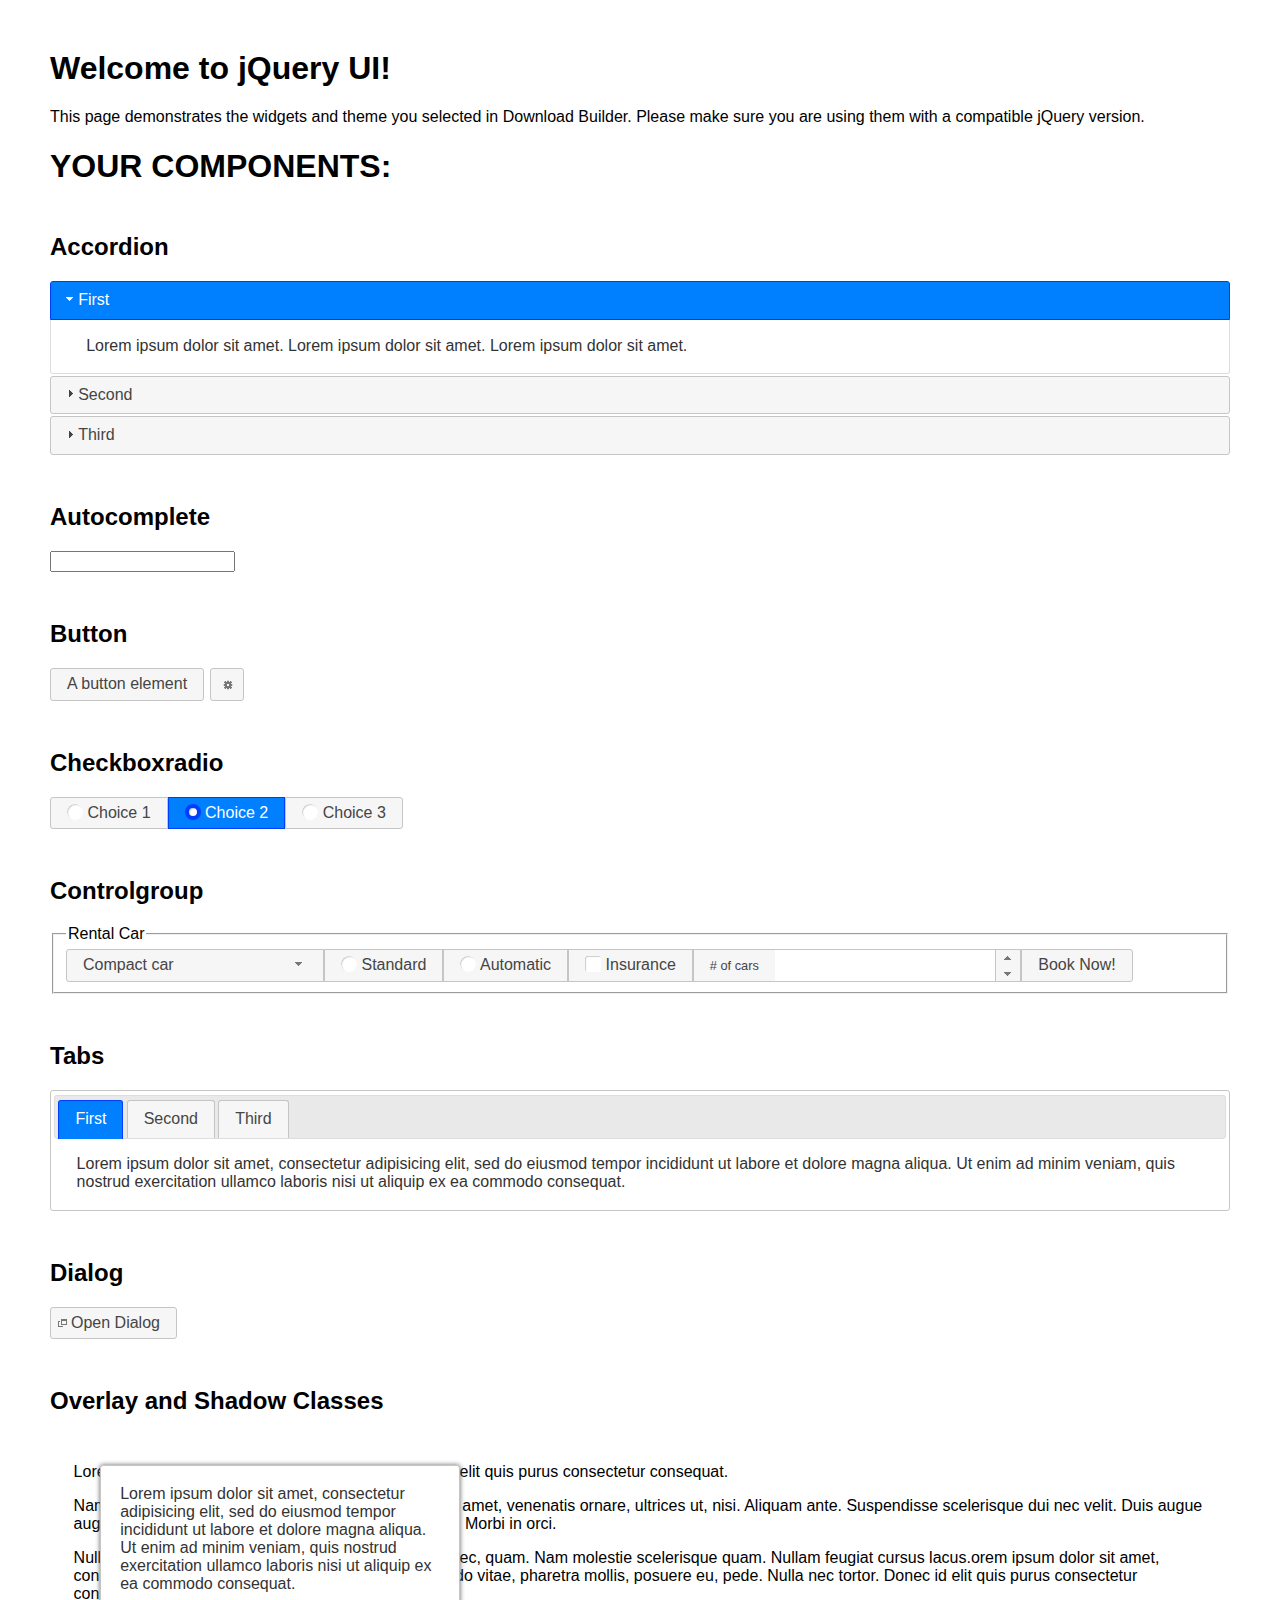
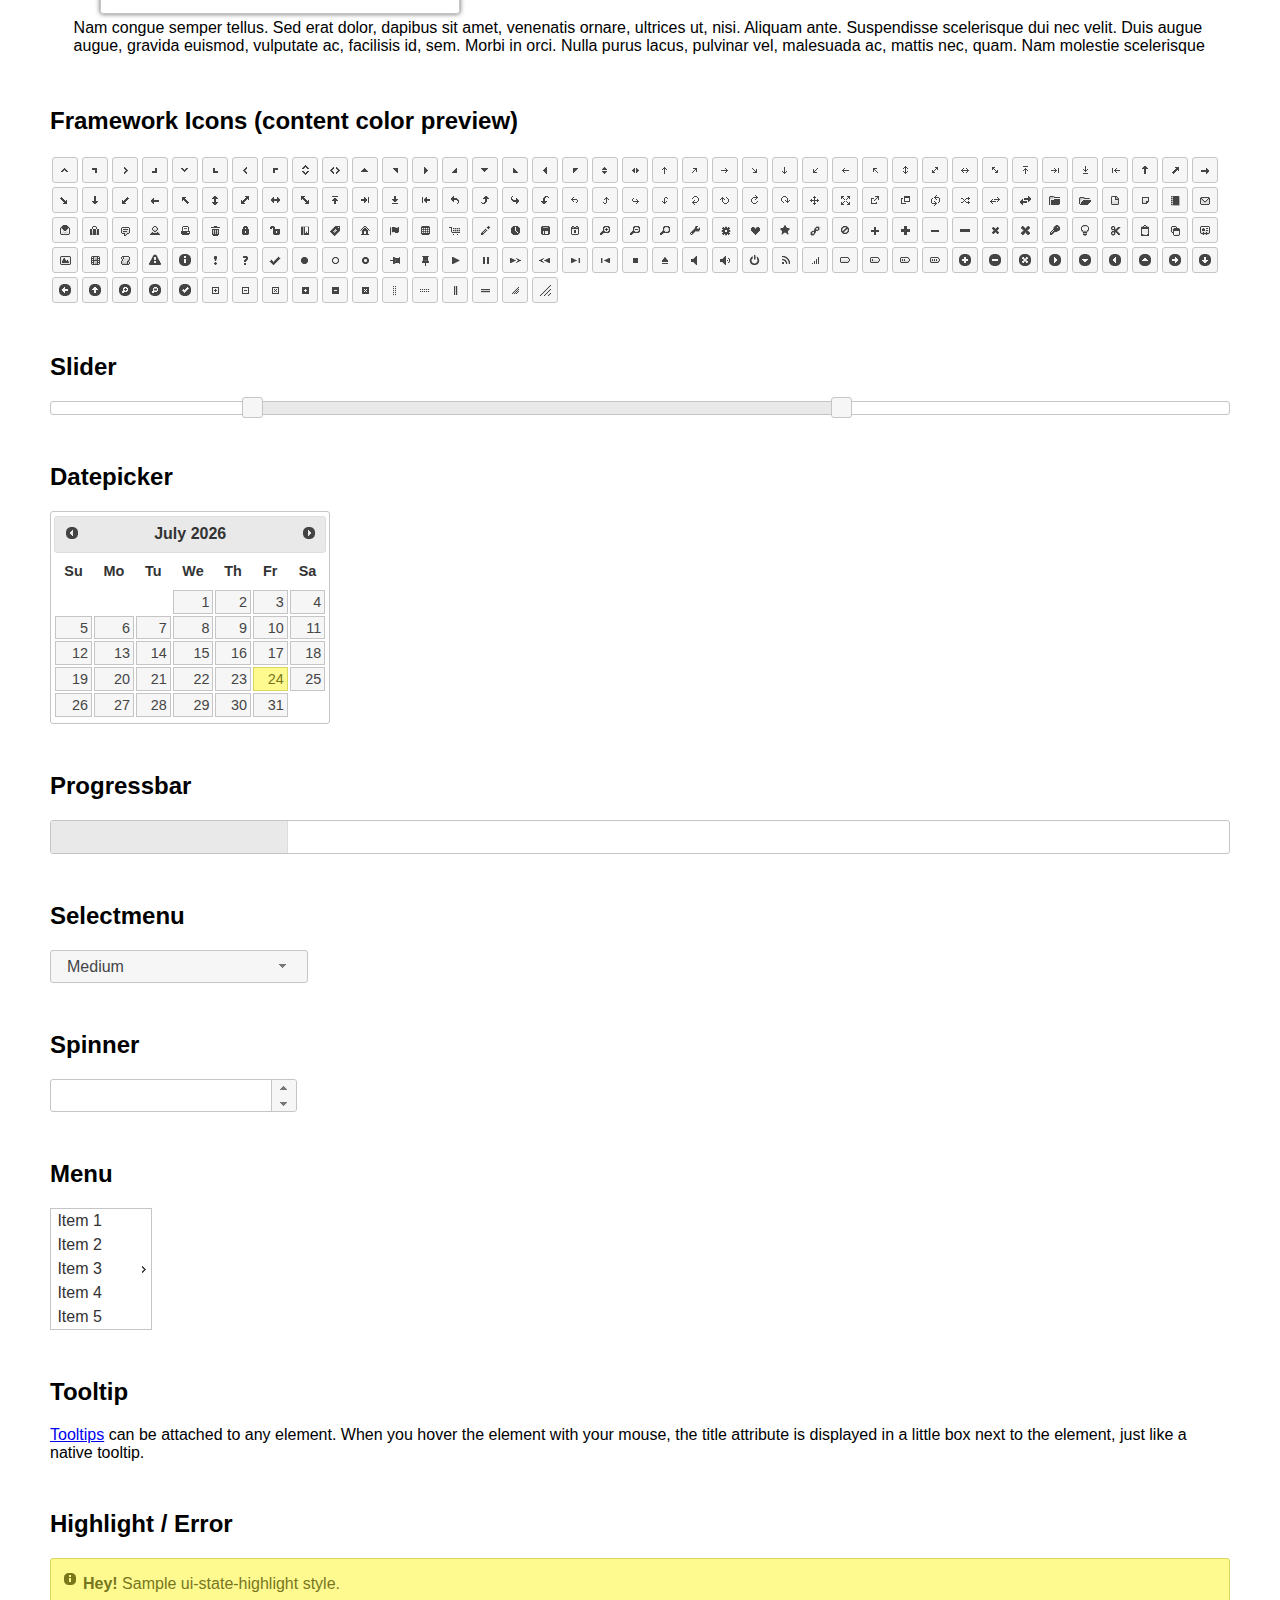
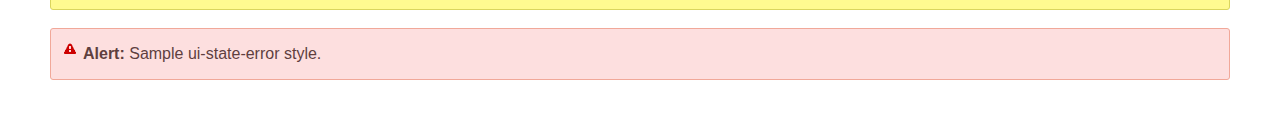
<file: store/template/ogani/Source/jquery-ui-1.12.1/jquery-ui-1.12.1/index.html>
<!doctype html>
<html lang="us">
<head>
	<meta charset="utf-8">
	<title>jQuery UI Example Page</title>
	<link href="jquery-ui.css" rel="stylesheet">
	<style>
	body{
		font-family: "Trebuchet MS", sans-serif;
		margin: 50px;
	}
	.demoHeaders {
		margin-top: 2em;
	}
	#dialog-link {
		padding: .4em 1em .4em 20px;
		text-decoration: none;
		position: relative;
	}
	#dialog-link span.ui-icon {
		margin: 0 5px 0 0;
		position: absolute;
		left: .2em;
		top: 50%;
		margin-top: -8px;
	}
	#icons {
		margin: 0;
		padding: 0;
	}
	#icons li {
		margin: 2px;
		position: relative;
		padding: 4px 0;
		cursor: pointer;
		float: left;
		list-style: none;
	}
	#icons span.ui-icon {
		float: left;
		margin: 0 4px;
	}
	.fakewindowcontain .ui-widget-overlay {
		position: absolute;
	}
	select {
		width: 200px;
	}
	</style>
</head>
<body>

<h1>Welcome to jQuery UI!</h1>

<div class="ui-widget">
	<p>This page demonstrates the widgets and theme you selected in Download Builder. Please make sure you are using them with a compatible jQuery version.</p>
</div>

<h1>YOUR COMPONENTS:</h1>


<!-- Accordion -->
<h2 class="demoHeaders">Accordion</h2>
<div id="accordion">
	<h3>First</h3>
	<div>Lorem ipsum dolor sit amet. Lorem ipsum dolor sit amet. Lorem ipsum dolor sit amet.</div>
	<h3>Second</h3>
	<div>Phasellus mattis tincidunt nibh.</div>
	<h3>Third</h3>
	<div>Nam dui erat, auctor a, dignissim quis.</div>
</div>



<!-- Autocomplete -->
<h2 class="demoHeaders">Autocomplete</h2>
<div>
	<input id="autocomplete" title="type &quot;a&quot;">
</div>



<!-- Button -->
<h2 class="demoHeaders">Button</h2>
<button id="button">A button element</button>
<button id="button-icon">An icon-only button</button>



<!-- Checkboxradio -->
<h2 class="demoHeaders">Checkboxradio</h2>
<form style="margin-top: 1em;">
	<div id="radioset">
		<input type="radio" id="radio1" name="radio"><label for="radio1">Choice 1</label>
		<input type="radio" id="radio2" name="radio" checked="checked"><label for="radio2">Choice 2</label>
		<input type="radio" id="radio3" name="radio"><label for="radio3">Choice 3</label>
	</div>
</form>



<!-- Controlgroup -->
<h2 class="demoHeaders">Controlgroup</h2>
<fieldset>
	<legend>Rental Car</legend>
	<div id="controlgroup">
		<select id="car-type">
			<option>Compact car</option>
			<option>Midsize car</option>
			<option>Full size car</option>
			<option>SUV</option>
			<option>Luxury</option>
			<option>Truck</option>
			<option>Van</option>
		</select>
		<label for="transmission-standard">Standard</label>
		<input type="radio" name="transmission" id="transmission-standard">
		<label for="transmission-automatic">Automatic</label>
		<input type="radio" name="transmission" id="transmission-automatic">
		<label for="insurance">Insurance</label>
		<input type="checkbox" name="insurance" id="insurance">
		<label for="horizontal-spinner" class="ui-controlgroup-label"># of cars</label>
		<input id="horizontal-spinner" class="ui-spinner-input">
		<button>Book Now!</button>
	</div>
</fieldset>



<!-- Tabs -->
<h2 class="demoHeaders">Tabs</h2>
<div id="tabs">
	<ul>
		<li><a href="#tabs-1">First</a></li>
		<li><a href="#tabs-2">Second</a></li>
		<li><a href="#tabs-3">Third</a></li>
	</ul>
	<div id="tabs-1">Lorem ipsum dolor sit amet, consectetur adipisicing elit, sed do eiusmod tempor incididunt ut labore et dolore magna aliqua. Ut enim ad minim veniam, quis nostrud exercitation ullamco laboris nisi ut aliquip ex ea commodo consequat.</div>
	<div id="tabs-2">Phasellus mattis tincidunt nibh. Cras orci urna, blandit id, pretium vel, aliquet ornare, felis. Maecenas scelerisque sem non nisl. Fusce sed lorem in enim dictum bibendum.</div>
	<div id="tabs-3">Nam dui erat, auctor a, dignissim quis, sollicitudin eu, felis. Pellentesque nisi urna, interdum eget, sagittis et, consequat vestibulum, lacus. Mauris porttitor ullamcorper augue.</div>
</div>



<h2 class="demoHeaders">Dialog</h2>
<p>
	<button id="dialog-link" class="ui-button ui-corner-all ui-widget">
		<span class="ui-icon ui-icon-newwin"></span>Open Dialog
	</button>
</p>

<h2 class="demoHeaders">Overlay and Shadow Classes</h2>
<div style="position: relative; width: 96%; height: 200px; padding:1% 2%; overflow:hidden;" class="fakewindowcontain">
	<p>Lorem ipsum dolor sit amet,  Nulla nec tortor. Donec id elit quis purus consectetur consequat. </p><p>Nam congue semper tellus. Sed erat dolor, dapibus sit amet, venenatis ornare, ultrices ut, nisi. Aliquam ante. Suspendisse scelerisque dui nec velit. Duis augue augue, gravida euismod, vulputate ac, facilisis id, sem. Morbi in orci. </p><p>Nulla purus lacus, pulvinar vel, malesuada ac, mattis nec, quam. Nam molestie scelerisque quam. Nullam feugiat cursus lacus.orem ipsum dolor sit amet, consectetur adipiscing elit. Donec libero risus, commodo vitae, pharetra mollis, posuere eu, pede. Nulla nec tortor. Donec id elit quis purus consectetur consequat. </p><p>Nam congue semper tellus. Sed erat dolor, dapibus sit amet, venenatis ornare, ultrices ut, nisi. Aliquam ante. Suspendisse scelerisque dui nec velit. Duis augue augue, gravida euismod, vulputate ac, facilisis id, sem. Morbi in orci. Nulla purus lacus, pulvinar vel, malesuada ac, mattis nec, quam. Nam molestie scelerisque quam. </p><p>Nullam feugiat cursus lacus.orem ipsum dolor sit amet, consectetur adipiscing elit. Donec libero risus, commodo vitae, pharetra mollis, posuere eu, pede. Nulla nec tortor. Donec id elit quis purus consectetur consequat. Nam congue semper tellus. Sed erat dolor, dapibus sit amet, venenatis ornare, ultrices ut, nisi. Aliquam ante. </p><p>Suspendisse scelerisque dui nec velit. Duis augue augue, gravida euismod, vulputate ac, facilisis id, sem. Morbi in orci. Nulla purus lacus, pulvinar vel, malesuada ac, mattis nec, quam. Nam molestie scelerisque quam. Nullam feugiat cursus lacus.orem ipsum dolor sit amet, consectetur adipiscing elit. Donec libero risus, commodo vitae, pharetra mollis, posuere eu, pede. Nulla nec tortor. Donec id elit quis purus consectetur consequat. Nam congue semper tellus. Sed erat dolor, dapibus sit amet, venenatis ornare, ultrices ut, nisi. </p>

	<!-- ui-dialog -->
	<div class="ui-widget-overlay ui-front"></div>
	<div style="position: absolute; width: 320px; left: 50px; top: 30px; padding: 1.2em" class="ui-widget ui-front ui-widget-content ui-corner-all ui-widget-shadow">
		Lorem ipsum dolor sit amet, consectetur adipisicing elit, sed do eiusmod tempor incididunt ut labore et dolore magna aliqua. Ut enim ad minim veniam, quis nostrud exercitation ullamco laboris nisi ut aliquip ex ea commodo consequat.
	</div>

</div>

<!-- ui-dialog -->
<div id="dialog" title="Dialog Title">
	<p>Lorem ipsum dolor sit amet, consectetur adipisicing elit, sed do eiusmod tempor incididunt ut labore et dolore magna aliqua. Ut enim ad minim veniam, quis nostrud exercitation ullamco laboris nisi ut aliquip ex ea commodo consequat.</p>
</div>



<h2 class="demoHeaders">Framework Icons (content color preview)</h2>
<ul id="icons" class="ui-widget ui-helper-clearfix">
	<li class="ui-state-default ui-corner-all" title=".ui-icon-caret-1-n"><span class="ui-icon ui-icon-caret-1-n"></span></li>
	<li class="ui-state-default ui-corner-all" title=".ui-icon-caret-1-ne"><span class="ui-icon ui-icon-caret-1-ne"></span></li>
	<li class="ui-state-default ui-corner-all" title=".ui-icon-caret-1-e"><span class="ui-icon ui-icon-caret-1-e"></span></li>
	<li class="ui-state-default ui-corner-all" title=".ui-icon-caret-1-se"><span class="ui-icon ui-icon-caret-1-se"></span></li>
	<li class="ui-state-default ui-corner-all" title=".ui-icon-caret-1-s"><span class="ui-icon ui-icon-caret-1-s"></span></li>
	<li class="ui-state-default ui-corner-all" title=".ui-icon-caret-1-sw"><span class="ui-icon ui-icon-caret-1-sw"></span></li>
	<li class="ui-state-default ui-corner-all" title=".ui-icon-caret-1-w"><span class="ui-icon ui-icon-caret-1-w"></span></li>
	<li class="ui-state-default ui-corner-all" title=".ui-icon-caret-1-nw"><span class="ui-icon ui-icon-caret-1-nw"></span></li>
	<li class="ui-state-default ui-corner-all" title=".ui-icon-caret-2-n-s"><span class="ui-icon ui-icon-caret-2-n-s"></span></li>
	<li class="ui-state-default ui-corner-all" title=".ui-icon-caret-2-e-w"><span class="ui-icon ui-icon-caret-2-e-w"></span></li>
	<li class="ui-state-default ui-corner-all" title=".ui-icon-triangle-1-n"><span class="ui-icon ui-icon-triangle-1-n"></span></li>
	<li class="ui-state-default ui-corner-all" title=".ui-icon-triangle-1-ne"><span class="ui-icon ui-icon-triangle-1-ne"></span></li>
	<li class="ui-state-default ui-corner-all" title=".ui-icon-triangle-1-e"><span class="ui-icon ui-icon-triangle-1-e"></span></li>
	<li class="ui-state-default ui-corner-all" title=".ui-icon-triangle-1-se"><span class="ui-icon ui-icon-triangle-1-se"></span></li>
	<li class="ui-state-default ui-corner-all" title=".ui-icon-triangle-1-s"><span class="ui-icon ui-icon-triangle-1-s"></span></li>
	<li class="ui-state-default ui-corner-all" title=".ui-icon-triangle-1-sw"><span class="ui-icon ui-icon-triangle-1-sw"></span></li>
	<li class="ui-state-default ui-corner-all" title=".ui-icon-triangle-1-w"><span class="ui-icon ui-icon-triangle-1-w"></span></li>
	<li class="ui-state-default ui-corner-all" title=".ui-icon-triangle-1-nw"><span class="ui-icon ui-icon-triangle-1-nw"></span></li>
	<li class="ui-state-default ui-corner-all" title=".ui-icon-triangle-2-n-s"><span class="ui-icon ui-icon-triangle-2-n-s"></span></li>
	<li class="ui-state-default ui-corner-all" title=".ui-icon-triangle-2-e-w"><span class="ui-icon ui-icon-triangle-2-e-w"></span></li>
	<li class="ui-state-default ui-corner-all" title=".ui-icon-arrow-1-n"><span class="ui-icon ui-icon-arrow-1-n"></span></li>
	<li class="ui-state-default ui-corner-all" title=".ui-icon-arrow-1-ne"><span class="ui-icon ui-icon-arrow-1-ne"></span></li>
	<li class="ui-state-default ui-corner-all" title=".ui-icon-arrow-1-e"><span class="ui-icon ui-icon-arrow-1-e"></span></li>
	<li class="ui-state-default ui-corner-all" title=".ui-icon-arrow-1-se"><span class="ui-icon ui-icon-arrow-1-se"></span></li>
	<li class="ui-state-default ui-corner-all" title=".ui-icon-arrow-1-s"><span class="ui-icon ui-icon-arrow-1-s"></span></li>
	<li class="ui-state-default ui-corner-all" title=".ui-icon-arrow-1-sw"><span class="ui-icon ui-icon-arrow-1-sw"></span></li>
	<li class="ui-state-default ui-corner-all" title=".ui-icon-arrow-1-w"><span class="ui-icon ui-icon-arrow-1-w"></span></li>
	<li class="ui-state-default ui-corner-all" title=".ui-icon-arrow-1-nw"><span class="ui-icon ui-icon-arrow-1-nw"></span></li>
	<li class="ui-state-default ui-corner-all" title=".ui-icon-arrow-2-n-s"><span class="ui-icon ui-icon-arrow-2-n-s"></span></li>
	<li class="ui-state-default ui-corner-all" title=".ui-icon-arrow-2-ne-sw"><span class="ui-icon ui-icon-arrow-2-ne-sw"></span></li>
	<li class="ui-state-default ui-corner-all" title=".ui-icon-arrow-2-e-w"><span class="ui-icon ui-icon-arrow-2-e-w"></span></li>
	<li class="ui-state-default ui-corner-all" title=".ui-icon-arrow-2-se-nw"><span class="ui-icon ui-icon-arrow-2-se-nw"></span></li>
	<li class="ui-state-default ui-corner-all" title=".ui-icon-arrowstop-1-n"><span class="ui-icon ui-icon-arrowstop-1-n"></span></li>
	<li class="ui-state-default ui-corner-all" title=".ui-icon-arrowstop-1-e"><span class="ui-icon ui-icon-arrowstop-1-e"></span></li>
	<li class="ui-state-default ui-corner-all" title=".ui-icon-arrowstop-1-s"><span class="ui-icon ui-icon-arrowstop-1-s"></span></li>
	<li class="ui-state-default ui-corner-all" title=".ui-icon-arrowstop-1-w"><span class="ui-icon ui-icon-arrowstop-1-w"></span></li>
	<li class="ui-state-default ui-corner-all" title=".ui-icon-arrowthick-1-n"><span class="ui-icon ui-icon-arrowthick-1-n"></span></li>
	<li class="ui-state-default ui-corner-all" title=".ui-icon-arrowthick-1-ne"><span class="ui-icon ui-icon-arrowthick-1-ne"></span></li>
	<li class="ui-state-default ui-corner-all" title=".ui-icon-arrowthick-1-e"><span class="ui-icon ui-icon-arrowthick-1-e"></span></li>
	<li class="ui-state-default ui-corner-all" title=".ui-icon-arrowthick-1-se"><span class="ui-icon ui-icon-arrowthick-1-se"></span></li>
	<li class="ui-state-default ui-corner-all" title=".ui-icon-arrowthick-1-s"><span class="ui-icon ui-icon-arrowthick-1-s"></span></li>
	<li class="ui-state-default ui-corner-all" title=".ui-icon-arrowthick-1-sw"><span class="ui-icon ui-icon-arrowthick-1-sw"></span></li>
	<li class="ui-state-default ui-corner-all" title=".ui-icon-arrowthick-1-w"><span class="ui-icon ui-icon-arrowthick-1-w"></span></li>
	<li class="ui-state-default ui-corner-all" title=".ui-icon-arrowthick-1-nw"><span class="ui-icon ui-icon-arrowthick-1-nw"></span></li>
	<li class="ui-state-default ui-corner-all" title=".ui-icon-arrowthick-2-n-s"><span class="ui-icon ui-icon-arrowthick-2-n-s"></span></li>
	<li class="ui-state-default ui-corner-all" title=".ui-icon-arrowthick-2-ne-sw"><span class="ui-icon ui-icon-arrowthick-2-ne-sw"></span></li>
	<li class="ui-state-default ui-corner-all" title=".ui-icon-arrowthick-2-e-w"><span class="ui-icon ui-icon-arrowthick-2-e-w"></span></li>
	<li class="ui-state-default ui-corner-all" title=".ui-icon-arrowthick-2-se-nw"><span class="ui-icon ui-icon-arrowthick-2-se-nw"></span></li>
	<li class="ui-state-default ui-corner-all" title=".ui-icon-arrowthickstop-1-n"><span class="ui-icon ui-icon-arrowthickstop-1-n"></span></li>
	<li class="ui-state-default ui-corner-all" title=".ui-icon-arrowthickstop-1-e"><span class="ui-icon ui-icon-arrowthickstop-1-e"></span></li>
	<li class="ui-state-default ui-corner-all" title=".ui-icon-arrowthickstop-1-s"><span class="ui-icon ui-icon-arrowthickstop-1-s"></span></li>
	<li class="ui-state-default ui-corner-all" title=".ui-icon-arrowthickstop-1-w"><span class="ui-icon ui-icon-arrowthickstop-1-w"></span></li>
	<li class="ui-state-default ui-corner-all" title=".ui-icon-arrowreturnthick-1-w"><span class="ui-icon ui-icon-arrowreturnthick-1-w"></span></li>
	<li class="ui-state-default ui-corner-all" title=".ui-icon-arrowreturnthick-1-n"><span class="ui-icon ui-icon-arrowreturnthick-1-n"></span></li>
	<li class="ui-state-default ui-corner-all" title=".ui-icon-arrowreturnthick-1-e"><span class="ui-icon ui-icon-arrowreturnthick-1-e"></span></li>
	<li class="ui-state-default ui-corner-all" title=".ui-icon-arrowreturnthick-1-s"><span class="ui-icon ui-icon-arrowreturnthick-1-s"></span></li>
	<li class="ui-state-default ui-corner-all" title=".ui-icon-arrowreturn-1-w"><span class="ui-icon ui-icon-arrowreturn-1-w"></span></li>
	<li class="ui-state-default ui-corner-all" title=".ui-icon-arrowreturn-1-n"><span class="ui-icon ui-icon-arrowreturn-1-n"></span></li>
	<li class="ui-state-default ui-corner-all" title=".ui-icon-arrowreturn-1-e"><span class="ui-icon ui-icon-arrowreturn-1-e"></span></li>
	<li class="ui-state-default ui-corner-all" title=".ui-icon-arrowreturn-1-s"><span class="ui-icon ui-icon-arrowreturn-1-s"></span></li>
	<li class="ui-state-default ui-corner-all" title=".ui-icon-arrowrefresh-1-w"><span class="ui-icon ui-icon-arrowrefresh-1-w"></span></li>
	<li class="ui-state-default ui-corner-all" title=".ui-icon-arrowrefresh-1-n"><span class="ui-icon ui-icon-arrowrefresh-1-n"></span></li>
	<li class="ui-state-default ui-corner-all" title=".ui-icon-arrowrefresh-1-e"><span class="ui-icon ui-icon-arrowrefresh-1-e"></span></li>
	<li class="ui-state-default ui-corner-all" title=".ui-icon-arrowrefresh-1-s"><span class="ui-icon ui-icon-arrowrefresh-1-s"></span></li>
	<li class="ui-state-default ui-corner-all" title=".ui-icon-arrow-4"><span class="ui-icon ui-icon-arrow-4"></span></li>
	<li class="ui-state-default ui-corner-all" title=".ui-icon-arrow-4-diag"><span class="ui-icon ui-icon-arrow-4-diag"></span></li>
	<li class="ui-state-default ui-corner-all" title=".ui-icon-extlink"><span class="ui-icon ui-icon-extlink"></span></li>
	<li class="ui-state-default ui-corner-all" title=".ui-icon-newwin"><span class="ui-icon ui-icon-newwin"></span></li>
	<li class="ui-state-default ui-corner-all" title=".ui-icon-refresh"><span class="ui-icon ui-icon-refresh"></span></li>
	<li class="ui-state-default ui-corner-all" title=".ui-icon-shuffle"><span class="ui-icon ui-icon-shuffle"></span></li>
	<li class="ui-state-default ui-corner-all" title=".ui-icon-transfer-e-w"><span class="ui-icon ui-icon-transfer-e-w"></span></li>
	<li class="ui-state-default ui-corner-all" title=".ui-icon-transferthick-e-w"><span class="ui-icon ui-icon-transferthick-e-w"></span></li>
	<li class="ui-state-default ui-corner-all" title=".ui-icon-folder-collapsed"><span class="ui-icon ui-icon-folder-collapsed"></span></li>
	<li class="ui-state-default ui-corner-all" title=".ui-icon-folder-open"><span class="ui-icon ui-icon-folder-open"></span></li>
	<li class="ui-state-default ui-corner-all" title=".ui-icon-document"><span class="ui-icon ui-icon-document"></span></li>
	<li class="ui-state-default ui-corner-all" title=".ui-icon-document-b"><span class="ui-icon ui-icon-document-b"></span></li>
	<li class="ui-state-default ui-corner-all" title=".ui-icon-note"><span class="ui-icon ui-icon-note"></span></li>
	<li class="ui-state-default ui-corner-all" title=".ui-icon-mail-closed"><span class="ui-icon ui-icon-mail-closed"></span></li>
	<li class="ui-state-default ui-corner-all" title=".ui-icon-mail-open"><span class="ui-icon ui-icon-mail-open"></span></li>
	<li class="ui-state-default ui-corner-all" title=".ui-icon-suitcase"><span class="ui-icon ui-icon-suitcase"></span></li>
	<li class="ui-state-default ui-corner-all" title=".ui-icon-comment"><span class="ui-icon ui-icon-comment"></span></li>
	<li class="ui-state-default ui-corner-all" title=".ui-icon-person"><span class="ui-icon ui-icon-person"></span></li>
	<li class="ui-state-default ui-corner-all" title=".ui-icon-print"><span class="ui-icon ui-icon-print"></span></li>
	<li class="ui-state-default ui-corner-all" title=".ui-icon-trash"><span class="ui-icon ui-icon-trash"></span></li>
	<li class="ui-state-default ui-corner-all" title=".ui-icon-locked"><span class="ui-icon ui-icon-locked"></span></li>
	<li class="ui-state-default ui-corner-all" title=".ui-icon-unlocked"><span class="ui-icon ui-icon-unlocked"></span></li>
	<li class="ui-state-default ui-corner-all" title=".ui-icon-bookmark"><span class="ui-icon ui-icon-bookmark"></span></li>
	<li class="ui-state-default ui-corner-all" title=".ui-icon-tag"><span class="ui-icon ui-icon-tag"></span></li>
	<li class="ui-state-default ui-corner-all" title=".ui-icon-home"><span class="ui-icon ui-icon-home"></span></li>
	<li class="ui-state-default ui-corner-all" title=".ui-icon-flag"><span class="ui-icon ui-icon-flag"></span></li>
	<li class="ui-state-default ui-corner-all" title=".ui-icon-calculator"><span class="ui-icon ui-icon-calculator"></span></li>
	<li class="ui-state-default ui-corner-all" title=".ui-icon-cart"><span class="ui-icon ui-icon-cart"></span></li>
	<li class="ui-state-default ui-corner-all" title=".ui-icon-pencil"><span class="ui-icon ui-icon-pencil"></span></li>
	<li class="ui-state-default ui-corner-all" title=".ui-icon-clock"><span class="ui-icon ui-icon-clock"></span></li>
	<li class="ui-state-default ui-corner-all" title=".ui-icon-disk"><span class="ui-icon ui-icon-disk"></span></li>
	<li class="ui-state-default ui-corner-all" title=".ui-icon-calendar"><span class="ui-icon ui-icon-calendar"></span></li>
	<li class="ui-state-default ui-corner-all" title=".ui-icon-zoomin"><span class="ui-icon ui-icon-zoomin"></span></li>
	<li class="ui-state-default ui-corner-all" title=".ui-icon-zoomout"><span class="ui-icon ui-icon-zoomout"></span></li>
	<li class="ui-state-default ui-corner-all" title=".ui-icon-search"><span class="ui-icon ui-icon-search"></span></li>
	<li class="ui-state-default ui-corner-all" title=".ui-icon-wrench"><span class="ui-icon ui-icon-wrench"></span></li>
	<li class="ui-state-default ui-corner-all" title=".ui-icon-gear"><span class="ui-icon ui-icon-gear"></span></li>
	<li class="ui-state-default ui-corner-all" title=".ui-icon-heart"><span class="ui-icon ui-icon-heart"></span></li>
	<li class="ui-state-default ui-corner-all" title=".ui-icon-star"><span class="ui-icon ui-icon-star"></span></li>
	<li class="ui-state-default ui-corner-all" title=".ui-icon-link"><span class="ui-icon ui-icon-link"></span></li>
	<li class="ui-state-default ui-corner-all" title=".ui-icon-cancel"><span class="ui-icon ui-icon-cancel"></span></li>
	<li class="ui-state-default ui-corner-all" title=".ui-icon-plus"><span class="ui-icon ui-icon-plus"></span></li>
	<li class="ui-state-default ui-corner-all" title=".ui-icon-plusthick"><span class="ui-icon ui-icon-plusthick"></span></li>
	<li class="ui-state-default ui-corner-all" title=".ui-icon-minus"><span class="ui-icon ui-icon-minus"></span></li>
	<li class="ui-state-default ui-corner-all" title=".ui-icon-minusthick"><span class="ui-icon ui-icon-minusthick"></span></li>
	<li class="ui-state-default ui-corner-all" title=".ui-icon-close"><span class="ui-icon ui-icon-close"></span></li>
	<li class="ui-state-default ui-corner-all" title=".ui-icon-closethick"><span class="ui-icon ui-icon-closethick"></span></li>
	<li class="ui-state-default ui-corner-all" title=".ui-icon-key"><span class="ui-icon ui-icon-key"></span></li>
	<li class="ui-state-default ui-corner-all" title=".ui-icon-lightbulb"><span class="ui-icon ui-icon-lightbulb"></span></li>
	<li class="ui-state-default ui-corner-all" title=".ui-icon-scissors"><span class="ui-icon ui-icon-scissors"></span></li>
	<li class="ui-state-default ui-corner-all" title=".ui-icon-clipboard"><span class="ui-icon ui-icon-clipboard"></span></li>
	<li class="ui-state-default ui-corner-all" title=".ui-icon-copy"><span class="ui-icon ui-icon-copy"></span></li>
	<li class="ui-state-default ui-corner-all" title=".ui-icon-contact"><span class="ui-icon ui-icon-contact"></span></li>
	<li class="ui-state-default ui-corner-all" title=".ui-icon-image"><span class="ui-icon ui-icon-image"></span></li>
	<li class="ui-state-default ui-corner-all" title=".ui-icon-video"><span class="ui-icon ui-icon-video"></span></li>
	<li class="ui-state-default ui-corner-all" title=".ui-icon-script"><span class="ui-icon ui-icon-script"></span></li>
	<li class="ui-state-default ui-corner-all" title=".ui-icon-alert"><span class="ui-icon ui-icon-alert"></span></li>
	<li class="ui-state-default ui-corner-all" title=".ui-icon-info"><span class="ui-icon ui-icon-info"></span></li>
	<li class="ui-state-default ui-corner-all" title=".ui-icon-notice"><span class="ui-icon ui-icon-notice"></span></li>
	<li class="ui-state-default ui-corner-all" title=".ui-icon-help"><span class="ui-icon ui-icon-help"></span></li>
	<li class="ui-state-default ui-corner-all" title=".ui-icon-check"><span class="ui-icon ui-icon-check"></span></li>
	<li class="ui-state-default ui-corner-all" title=".ui-icon-bullet"><span class="ui-icon ui-icon-bullet"></span></li>
	<li class="ui-state-default ui-corner-all" title=".ui-icon-radio-off"><span class="ui-icon ui-icon-radio-off"></span></li>
	<li class="ui-state-default ui-corner-all" title=".ui-icon-radio-on"><span class="ui-icon ui-icon-radio-on"></span></li>
	<li class="ui-state-default ui-corner-all" title=".ui-icon-pin-w"><span class="ui-icon ui-icon-pin-w"></span></li>
	<li class="ui-state-default ui-corner-all" title=".ui-icon-pin-s"><span class="ui-icon ui-icon-pin-s"></span></li>
	<li class="ui-state-default ui-corner-all" title=".ui-icon-play"><span class="ui-icon ui-icon-play"></span></li>
	<li class="ui-state-default ui-corner-all" title=".ui-icon-pause"><span class="ui-icon ui-icon-pause"></span></li>
	<li class="ui-state-default ui-corner-all" title=".ui-icon-seek-next"><span class="ui-icon ui-icon-seek-next"></span></li>
	<li class="ui-state-default ui-corner-all" title=".ui-icon-seek-prev"><span class="ui-icon ui-icon-seek-prev"></span></li>
	<li class="ui-state-default ui-corner-all" title=".ui-icon-seek-end"><span class="ui-icon ui-icon-seek-end"></span></li>
	<li class="ui-state-default ui-corner-all" title=".ui-icon-seek-first"><span class="ui-icon ui-icon-seek-first"></span></li>
	<li class="ui-state-default ui-corner-all" title=".ui-icon-stop"><span class="ui-icon ui-icon-stop"></span></li>
	<li class="ui-state-default ui-corner-all" title=".ui-icon-eject"><span class="ui-icon ui-icon-eject"></span></li>
	<li class="ui-state-default ui-corner-all" title=".ui-icon-volume-off"><span class="ui-icon ui-icon-volume-off"></span></li>
	<li class="ui-state-default ui-corner-all" title=".ui-icon-volume-on"><span class="ui-icon ui-icon-volume-on"></span></li>
	<li class="ui-state-default ui-corner-all" title=".ui-icon-power"><span class="ui-icon ui-icon-power"></span></li>
	<li class="ui-state-default ui-corner-all" title=".ui-icon-signal-diag"><span class="ui-icon ui-icon-signal-diag"></span></li>
	<li class="ui-state-default ui-corner-all" title=".ui-icon-signal"><span class="ui-icon ui-icon-signal"></span></li>
	<li class="ui-state-default ui-corner-all" title=".ui-icon-battery-0"><span class="ui-icon ui-icon-battery-0"></span></li>
	<li class="ui-state-default ui-corner-all" title=".ui-icon-battery-1"><span class="ui-icon ui-icon-battery-1"></span></li>
	<li class="ui-state-default ui-corner-all" title=".ui-icon-battery-2"><span class="ui-icon ui-icon-battery-2"></span></li>
	<li class="ui-state-default ui-corner-all" title=".ui-icon-battery-3"><span class="ui-icon ui-icon-battery-3"></span></li>
	<li class="ui-state-default ui-corner-all" title=".ui-icon-circle-plus"><span class="ui-icon ui-icon-circle-plus"></span></li>
	<li class="ui-state-default ui-corner-all" title=".ui-icon-circle-minus"><span class="ui-icon ui-icon-circle-minus"></span></li>
	<li class="ui-state-default ui-corner-all" title=".ui-icon-circle-close"><span class="ui-icon ui-icon-circle-close"></span></li>
	<li class="ui-state-default ui-corner-all" title=".ui-icon-circle-triangle-e"><span class="ui-icon ui-icon-circle-triangle-e"></span></li>
	<li class="ui-state-default ui-corner-all" title=".ui-icon-circle-triangle-s"><span class="ui-icon ui-icon-circle-triangle-s"></span></li>
	<li class="ui-state-default ui-corner-all" title=".ui-icon-circle-triangle-w"><span class="ui-icon ui-icon-circle-triangle-w"></span></li>
	<li class="ui-state-default ui-corner-all" title=".ui-icon-circle-triangle-n"><span class="ui-icon ui-icon-circle-triangle-n"></span></li>
	<li class="ui-state-default ui-corner-all" title=".ui-icon-circle-arrow-e"><span class="ui-icon ui-icon-circle-arrow-e"></span></li>
	<li class="ui-state-default ui-corner-all" title=".ui-icon-circle-arrow-s"><span class="ui-icon ui-icon-circle-arrow-s"></span></li>
	<li class="ui-state-default ui-corner-all" title=".ui-icon-circle-arrow-w"><span class="ui-icon ui-icon-circle-arrow-w"></span></li>
	<li class="ui-state-default ui-corner-all" title=".ui-icon-circle-arrow-n"><span class="ui-icon ui-icon-circle-arrow-n"></span></li>
	<li class="ui-state-default ui-corner-all" title=".ui-icon-circle-zoomin"><span class="ui-icon ui-icon-circle-zoomin"></span></li>
	<li class="ui-state-default ui-corner-all" title=".ui-icon-circle-zoomout"><span class="ui-icon ui-icon-circle-zoomout"></span></li>
	<li class="ui-state-default ui-corner-all" title=".ui-icon-circle-check"><span class="ui-icon ui-icon-circle-check"></span></li>
	<li class="ui-state-default ui-corner-all" title=".ui-icon-circlesmall-plus"><span class="ui-icon ui-icon-circlesmall-plus"></span></li>
	<li class="ui-state-default ui-corner-all" title=".ui-icon-circlesmall-minus"><span class="ui-icon ui-icon-circlesmall-minus"></span></li>
	<li class="ui-state-default ui-corner-all" title=".ui-icon-circlesmall-close"><span class="ui-icon ui-icon-circlesmall-close"></span></li>
	<li class="ui-state-default ui-corner-all" title=".ui-icon-squaresmall-plus"><span class="ui-icon ui-icon-squaresmall-plus"></span></li>
	<li class="ui-state-default ui-corner-all" title=".ui-icon-squaresmall-minus"><span class="ui-icon ui-icon-squaresmall-minus"></span></li>
	<li class="ui-state-default ui-corner-all" title=".ui-icon-squaresmall-close"><span class="ui-icon ui-icon-squaresmall-close"></span></li>
	<li class="ui-state-default ui-corner-all" title=".ui-icon-grip-dotted-vertical"><span class="ui-icon ui-icon-grip-dotted-vertical"></span></li>
	<li class="ui-state-default ui-corner-all" title=".ui-icon-grip-dotted-horizontal"><span class="ui-icon ui-icon-grip-dotted-horizontal"></span></li>
	<li class="ui-state-default ui-corner-all" title=".ui-icon-grip-solid-vertical"><span class="ui-icon ui-icon-grip-solid-vertical"></span></li>
	<li class="ui-state-default ui-corner-all" title=".ui-icon-grip-solid-horizontal"><span class="ui-icon ui-icon-grip-solid-horizontal"></span></li>
	<li class="ui-state-default ui-corner-all" title=".ui-icon-gripsmall-diagonal-se"><span class="ui-icon ui-icon-gripsmall-diagonal-se"></span></li>
	<li class="ui-state-default ui-corner-all" title=".ui-icon-grip-diagonal-se"><span class="ui-icon ui-icon-grip-diagonal-se"></span></li>
</ul>


<!-- Slider -->
<h2 class="demoHeaders">Slider</h2>
<div id="slider"></div>



<!-- Datepicker -->
<h2 class="demoHeaders">Datepicker</h2>
<div id="datepicker"></div>



<!-- Progressbar -->
<h2 class="demoHeaders">Progressbar</h2>
<div id="progressbar"></div>



<!-- Progressbar -->
<h2 class="demoHeaders">Selectmenu</h2>
<select id="selectmenu">
	<option>Slower</option>
	<option>Slow</option>
	<option selected="selected">Medium</option>
	<option>Fast</option>
	<option>Faster</option>
</select>



<!-- Spinner -->
<h2 class="demoHeaders">Spinner</h2>
<input id="spinner">



<!-- Menu -->
<h2 class="demoHeaders">Menu</h2>
<ul style="width:100px;" id="menu">
	<li><div>Item 1</div></li>
	<li><div>Item 2</div></li>
	<li><div>Item 3</div>
		<ul>
			<li><div>Item 3-1</div></li>
			<li><div>Item 3-2</div></li>
			<li><div>Item 3-3</div></li>
			<li><div>Item 3-4</div></li>
			<li><div>Item 3-5</div></li>
		</ul>
	</li>
	<li><div>Item 4</div></li>
	<li><div>Item 5</div></li>
</ul>



<!-- Tooltip -->
<h2 class="demoHeaders">Tooltip</h2>
<p id="tooltip">
	<a href="#" title="That&apos;s what this widget is">Tooltips</a> can be attached to any element. When you hover
the element with your mouse, the title attribute is displayed in a little box next to the element, just like a native tooltip.
</p>


<!-- Highlight / Error -->
<h2 class="demoHeaders">Highlight / Error</h2>
<div class="ui-widget">
	<div class="ui-state-highlight ui-corner-all" style="margin-top: 20px; padding: 0 .7em;">
		<p><span class="ui-icon ui-icon-info" style="float: left; margin-right: .3em;"></span>
		<strong>Hey!</strong> Sample ui-state-highlight style.</p>
	</div>
</div>
<br>
<div class="ui-widget">
	<div class="ui-state-error ui-corner-all" style="padding: 0 .7em;">
		<p><span class="ui-icon ui-icon-alert" style="float: left; margin-right: .3em;"></span>
		<strong>Alert:</strong> Sample ui-state-error style.</p>
	</div>
</div>

<script src="external/jquery/jquery.js"></script>
<script src="jquery-ui.js"></script>
<script>

$( "#accordion" ).accordion();



var availableTags = [
	"ActionScript",
	"AppleScript",
	"Asp",
	"BASIC",
	"C",
	"C++",
	"Clojure",
	"COBOL",
	"ColdFusion",
	"Erlang",
	"Fortran",
	"Groovy",
	"Haskell",
	"Java",
	"JavaScript",
	"Lisp",
	"Perl",
	"PHP",
	"Python",
	"Ruby",
	"Scala",
	"Scheme"
];
$( "#autocomplete" ).autocomplete({
	source: availableTags
});



$( "#button" ).button();
$( "#button-icon" ).button({
	icon: "ui-icon-gear",
	showLabel: false
});



$( "#radioset" ).buttonset();



$( "#controlgroup" ).controlgroup();



$( "#tabs" ).tabs();



$( "#dialog" ).dialog({
	autoOpen: false,
	width: 400,
	buttons: [
		{
			text: "Ok",
			click: function() {
				$( this ).dialog( "close" );
			}
		},
		{
			text: "Cancel",
			click: function() {
				$( this ).dialog( "close" );
			}
		}
	]
});

// Link to open the dialog
$( "#dialog-link" ).click(function( event ) {
	$( "#dialog" ).dialog( "open" );
	event.preventDefault();
});



$( "#datepicker" ).datepicker({
	inline: true
});



$( "#slider" ).slider({
	range: true,
	values: [ 17, 67 ]
});



$( "#progressbar" ).progressbar({
	value: 20
});



$( "#spinner" ).spinner();



$( "#menu" ).menu();



$( "#tooltip" ).tooltip();



$( "#selectmenu" ).selectmenu();


// Hover states on the static widgets
$( "#dialog-link, #icons li" ).hover(
	function() {
		$( this ).addClass( "ui-state-hover" );
	},
	function() {
		$( this ).removeClass( "ui-state-hover" );
	}
);
</script>
</body>
</html>
</file>
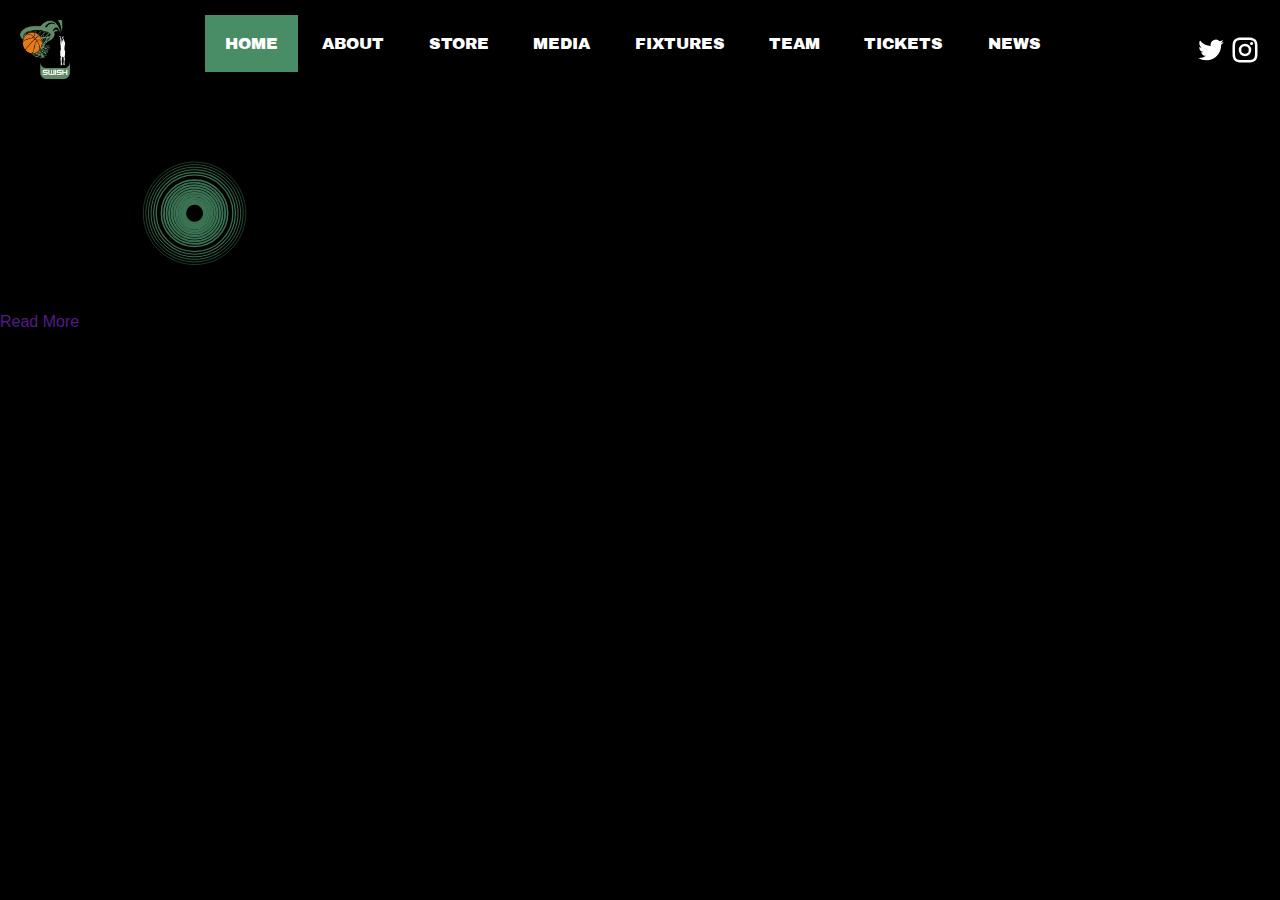
<file: index.old.html>
<!DOCTYPE html>
<html lang="en">

<head>
  <meta charset="UTF-8">
  <meta http-equiv="X-UA-Compatible" content="IE=edge">
  <meta name="viewport" content="width=device-width, initial-scale=1.0">
  <title>Swish League Official Website</title>
  <link rel="stylesheet" href="css/main.css">
  <link rel="shortcut icon" href="img/B5FA4883-small.png" type="image/x-icon">
</head>

<body>


  <header>

    <!-- Start of top nav -->
    <nav>
      <div class="brand">
        <div class="logo">
          <a href="#">
            <img src="img/B5FA4883-small.png" alt="">
          </a>
        </div>
        <button class="hamburger">
          <svg xmlns="http://www.w3.org/2000/svg" viewBox="0 0 24 24" width="30">
            <g>
                <path d="M3 4h18v2H3V4zm0 7h18v2H3v-2zm0 7h18v2H3v-2z"/>
            </g>
        </svg>
        
        </button>
      </div>

      <div class="options">
        <div class="links">
          <a href="" class="current">Home</a>
          <a href="about.html" class="">About</a>
          <a href="store/index.html" class="">Store</a>
          <a href="media/index.html" class="">Media</a>
          <a href="fixtures/index.h" class="">Fixtures</a>
          <a href="" class="">Team</a>
          <a href="" class="">Tickets</a>
          <a href="news/index.html" class="">News</a>
        </div>
        <!-- End of links -->
        <div class="social">
          <a href="">
            <svg xmlns="http://www.w3.org/2000/svg" viewBox="0 0 24 24" width="30">
              <g>
                <path d="M22.162 5.656a8.384 8.384 0 0 1-2.402.658A4.196 4.196 0 0 0 21.6 4c-.82.488-1.719.83-2.656 1.015a4.182 4.182 0 0 0-7.126 3.814 11.874 11.874 0 0 1-8.62-4.37 4.168 4.168 0 0 0-.566 2.103c0 1.45.738 2.731 1.86 3.481a4.168 4.168 0 0 1-1.894-.523v.052a4.185 4.185 0 0 0 3.355 4.101 4.21 4.21 0 0 1-1.89.072A4.185 4.185 0 0 0 7.97 16.65a8.394 8.394 0 0 1-6.191 1.732 11.83 11.83 0 0 0 6.41 1.88c7.693 0 11.9-6.373 11.9-11.9 0-.18-.005-.362-.013-.54a8.496 8.496 0 0 0 2.087-2.165z"/>
              </g>
            </svg>
          </a>
          <a href="">
            <svg xmlns="http://www.w3.org/2000/svg" viewBox="0 0 24 24" width="30">
              <g>
                  <path fill-rule="nonzero" d="M12 9a3 3 0 1 0 0 6 3 3 0 0 0 0-6zm0-2a5 5 0 1 1 0 10 5 5 0 0 1 0-10zm6.5-.25a1.25 1.25 0 0 1-2.5 0 1.25 1.25 0 0 1 2.5 0zM12 4c-2.474 0-2.878.007-4.029.058-.784.037-1.31.142-1.798.332-.434.168-.747.369-1.08.703a2.89 2.89 0 0 0-.704 1.08c-.19.49-.295 1.015-.331 1.798C4.006 9.075 4 9.461 4 12c0 2.474.007 2.878.058 4.029.037.783.142 1.31.331 1.797.17.435.37.748.702 1.08.337.336.65.537 1.08.703.494.191 1.02.297 1.8.333C9.075 19.994 9.461 20 12 20c2.474 0 2.878-.007 4.029-.058.782-.037 1.309-.142 1.797-.331.433-.169.748-.37 1.08-.702.337-.337.538-.65.704-1.08.19-.493.296-1.02.332-1.8.052-1.104.058-1.49.058-4.029 0-2.474-.007-2.878-.058-4.029-.037-.782-.142-1.31-.332-1.798a2.911 2.911 0 0 0-.703-1.08 2.884 2.884 0 0 0-1.08-.704c-.49-.19-1.016-.295-1.798-.331C14.925 4.006 14.539 4 12 4zm0-2c2.717 0 3.056.01 4.122.06 1.065.05 1.79.217 2.428.465.66.254 1.216.598 1.772 1.153a4.908 4.908 0 0 1 1.153 1.772c.247.637.415 1.363.465 2.428.047 1.066.06 1.405.06 4.122 0 2.717-.01 3.056-.06 4.122-.05 1.065-.218 1.79-.465 2.428a4.883 4.883 0 0 1-1.153 1.772 4.915 4.915 0 0 1-1.772 1.153c-.637.247-1.363.415-2.428.465-1.066.047-1.405.06-4.122.06-2.717 0-3.056-.01-4.122-.06-1.065-.05-1.79-.218-2.428-.465a4.89 4.89 0 0 1-1.772-1.153 4.904 4.904 0 0 1-1.153-1.772c-.248-.637-.415-1.363-.465-2.428C2.013 15.056 2 14.717 2 12c0-2.717.01-3.056.06-4.122.05-1.066.217-1.79.465-2.428a4.88 4.88 0 0 1 1.153-1.772A4.897 4.897 0 0 1 5.45 2.525c.638-.248 1.362-.415 2.428-.465C8.944 2.013 9.283 2 12 2z"/>
              </g>
          </svg>
          </a>
        </div>
        <!-- End of social -->
      </div>

    </nav>
    <!-- ENd of top Nav -->

    <div class="flex-container">
      <div class="flex-item">
        <div class="caption">
          <h1>5 time</h1>
          <h1 class="stroked">champi
            <svg width="147" height="147" viewBox="0 0 147 147" fill="none" xmlns="http://www.w3.org/2000/svg">
              <path opacity="0.8" d="M109.784 109.509C129.798 89.495 129.798 57.0452 109.784 37.0307C89.7694 17.0163 57.3196 17.0163 37.3051 37.0307C17.2907 57.0452 17.2907 89.495 37.3051 109.509C57.3196 129.524 89.7694 129.524 109.784 109.509Z" stroke="#498D66" stroke-width="0.5" stroke-miterlimit="10"/>
              <path opacity="0.8" d="M107.958 107.684C126.965 88.6778 126.965 57.8624 107.958 38.8561C88.9521 19.8497 58.1368 19.8497 39.1304 38.8561C20.1241 57.8624 20.1241 88.6778 39.1304 107.684C58.1368 126.69 88.9521 126.69 107.958 107.684Z" stroke="#498D66" stroke-width="0.6562" stroke-miterlimit="10"/>
              <path opacity="0.8" d="M73.545 119.354C98.9966 119.354 119.629 98.7212 119.629 73.2696C119.629 47.8181 98.9966 27.1855 73.545 27.1855C48.0934 27.1855 27.4608 47.8181 27.4608 73.2696C27.4608 98.7212 48.0934 119.354 73.545 119.354Z" stroke="#498D66" stroke-width="0.8125" stroke-miterlimit="10"/>
              <path opacity="0.8" d="M73.5449 116.772C97.5708 116.772 117.048 97.2953 117.048 73.2694C117.048 49.2436 97.5708 29.7667 73.5449 29.7667C49.5191 29.7667 30.0422 49.2436 30.0422 73.2694C30.0422 97.2953 49.5191 116.772 73.5449 116.772Z" stroke="#498D66" stroke-width="0.9688" stroke-miterlimit="10"/>
              <path opacity="0.8" d="M102.48 102.206C118.46 86.2249 118.46 60.3152 102.48 44.3347C86.4993 28.3541 60.5896 28.3541 44.609 44.3346C28.6284 60.3152 28.6284 86.2249 44.609 102.206C60.5896 118.186 86.4993 118.186 102.48 102.206Z" stroke="#498D66" stroke-width="1.125" stroke-miterlimit="10"/>
              <path opacity="0.8" d="M100.655 100.38C115.627 85.4077 115.627 61.1325 100.655 46.16C85.6821 31.1875 61.4069 31.1875 46.4344 46.16C31.4619 61.1325 31.4619 85.4077 46.4344 100.38C61.4069 115.353 85.6821 115.353 100.655 100.38Z" stroke="#498D66" stroke-width="1.2812" stroke-miterlimit="10"/>
              <path opacity="0.8" d="M97.0039 96.7295C109.96 83.7732 109.96 62.7669 97.0039 49.8107C84.0476 36.8544 63.0413 36.8544 50.085 49.8107C37.1288 62.7669 37.1288 83.7732 50.085 96.7295C63.0413 109.686 84.0476 109.686 97.0039 96.7295Z" stroke="#498D66" stroke-width="1.5938" stroke-miterlimit="10"/>
              <path opacity="0.8" d="M103.756 78.151C106.447 61.4698 95.1068 45.765 78.4256 43.0732C61.7445 40.3814 46.0396 51.7221 43.3479 68.4032C40.6561 85.0844 51.9967 100.789 68.6779 103.481C85.359 106.173 101.064 94.8321 103.756 78.151Z" stroke="#498D66" stroke-width="1.75" stroke-miterlimit="10"/>
              <path opacity="0.8" d="M73.545 101.284C89.0167 101.284 101.559 88.7412 101.559 73.2694C101.559 57.7977 89.0167 45.2554 73.545 45.2554C58.0732 45.2554 45.5309 57.7977 45.5309 73.2694C45.5309 88.7412 58.0732 101.284 73.545 101.284Z" stroke="#498D66" stroke-width="1.9062" stroke-miterlimit="10"/>
              <path opacity="0.8" d="M91.5279 91.2535C101.46 81.3215 101.46 65.2186 91.5279 55.2867C81.5959 45.3547 65.493 45.3547 55.561 55.2867C45.6291 65.2186 45.6291 81.3215 55.5611 91.2535C65.493 101.185 81.5959 101.185 91.5279 91.2535Z" stroke="#498D66" stroke-width="2.0625" stroke-miterlimit="10"/>
              <path opacity="0.8" d="M89.6999 89.4256C98.6224 80.5031 98.6224 66.037 89.6999 57.1146C80.7775 48.1921 66.3113 48.1921 57.3889 57.1146C48.4665 66.037 48.4665 80.5031 57.3889 89.4256C66.3114 98.348 80.7775 98.348 89.6999 89.4256Z" stroke="#498D66" stroke-width="2.2188" stroke-miterlimit="10"/>
              <path opacity="0.8" d="M87.8747 87.6003C95.789 79.6859 95.789 66.8543 87.8747 58.9399C79.9603 51.0256 67.1287 51.0256 59.2143 58.9399C51.3 66.8542 51.3 79.6859 59.2143 87.6003C67.1287 95.5146 79.9603 95.5146 87.8747 87.6003Z" stroke="#498D66" stroke-width="2.375" stroke-miterlimit="10"/>
              <path opacity="0.8" d="M86.0493 85.7749C92.9555 78.8687 92.9555 67.6715 86.0493 60.7652C79.1431 53.859 67.9459 53.859 61.0396 60.7652C54.1334 67.6715 54.1334 78.8687 61.0396 85.7749C67.9459 92.6812 79.1431 92.6812 86.0493 85.7749Z" stroke="#498D66" stroke-width="2.5312" stroke-miterlimit="10"/>
              <path opacity="0.8" d="M88.5393 75.0378C89.5169 66.754 83.5941 59.2462 75.3104 58.2686C67.0266 57.291 59.5188 63.2138 58.5412 71.4976C57.5636 79.7813 63.4864 87.2891 71.7702 88.2667C80.0539 89.2443 87.5617 83.3215 88.5393 75.0378Z" stroke="#498D66" stroke-width="2.6875" stroke-miterlimit="10"/>
              <path opacity="0.8" d="M73.545 85.7913C80.4606 85.7913 86.0668 80.1851 86.0668 73.2695C86.0668 66.3539 80.4606 60.7477 73.545 60.7477C66.6294 60.7477 61.0232 66.3539 61.0232 73.2695C61.0232 80.1851 66.6294 85.7913 73.545 85.7913Z" stroke="#498D66" stroke-width="2.8438" stroke-miterlimit="10"/>
              <path opacity="0.8" d="M83.4614 74.0687C83.8972 68.5964 79.8144 63.8068 74.3421 63.3709C68.8697 62.935 64.0801 67.0179 63.6442 72.4902C63.2083 77.9625 67.2912 82.7521 72.7635 83.188C78.2359 83.6239 83.0255 79.5411 83.4614 74.0687Z" stroke="#498D66" stroke-width="3" stroke-miterlimit="10"/>
              </svg> ons
          </h1>
          <div class="lead">
            Lorem ipsum dolor sit amet, consectetur adipiscing elit. Semper et, consectetur adipiscing elit consectetur adipiscing elit.
          </div>

          <a href="" class="btn">Read More</a>
        </div>
      </div>
      <!-- End of flex item  -->
    </div>
    <!-- End of flex container` -->
  </header>


</body>

</html>

</html>
</file>
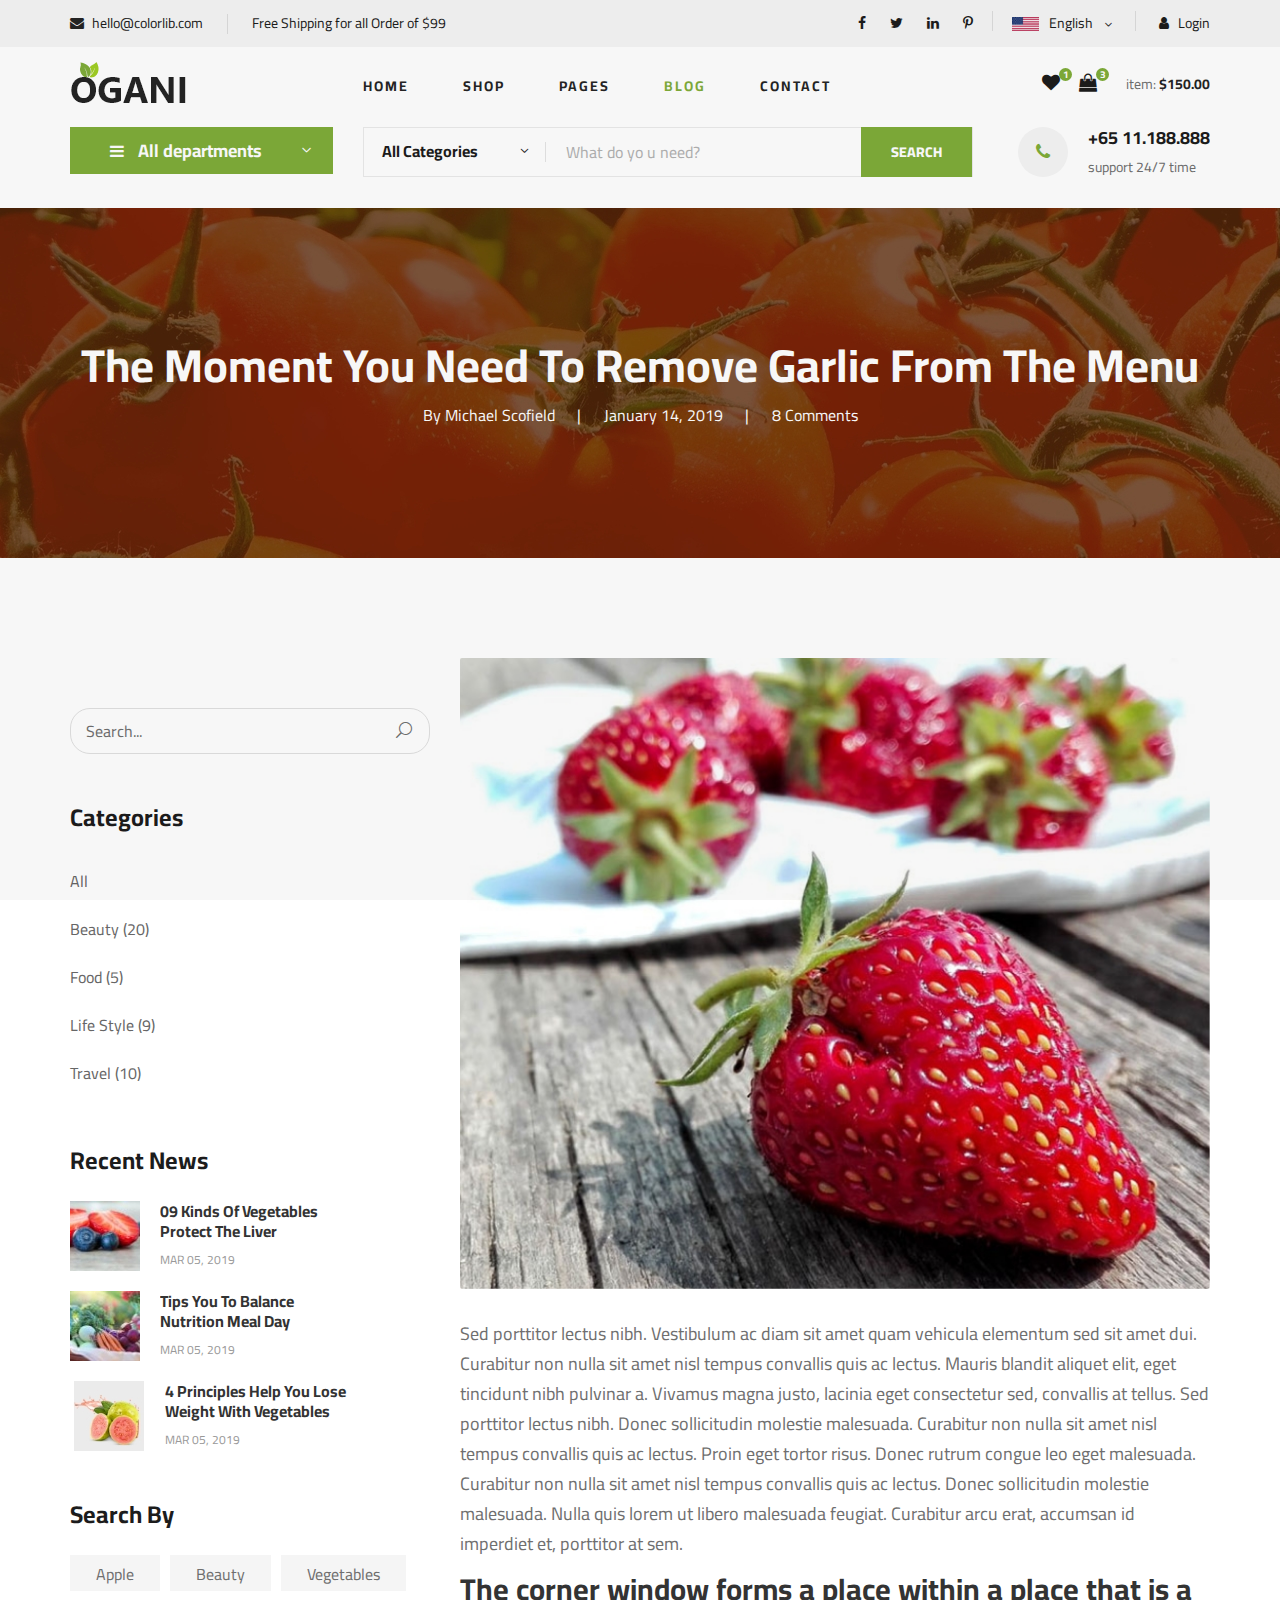
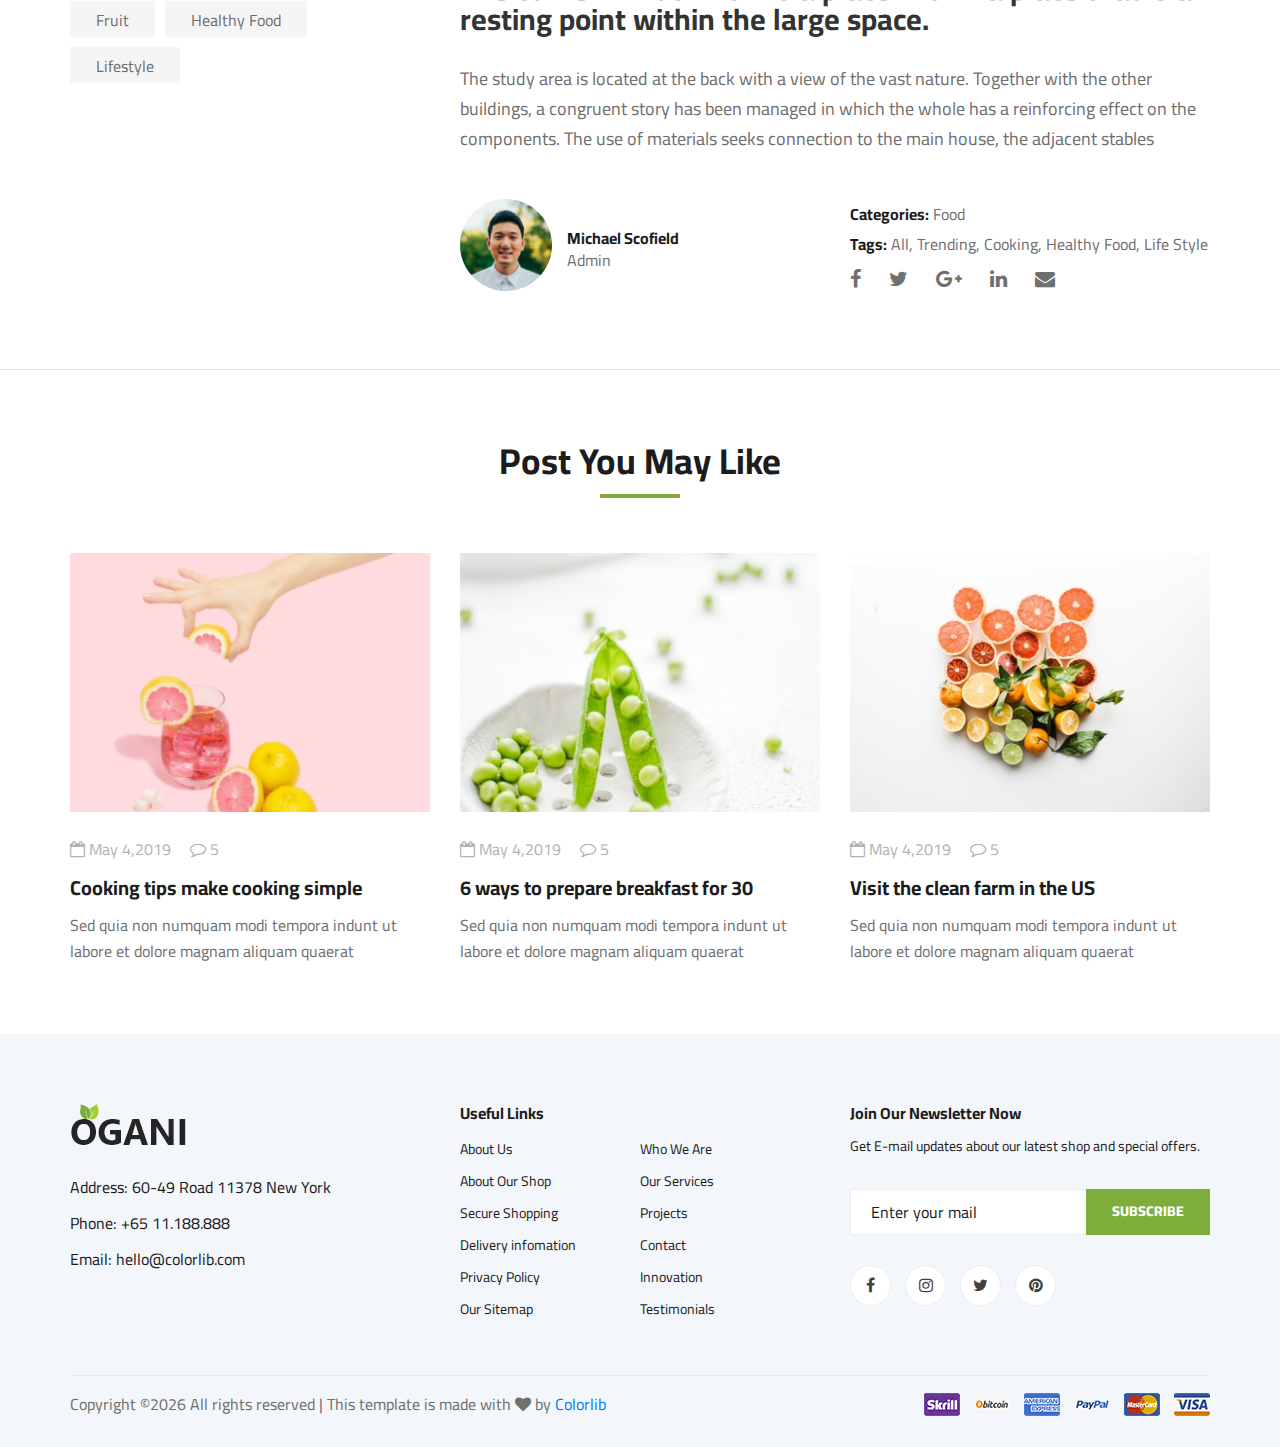
<file: store/template/ogani/blog-details.html>
<!DOCTYPE html>
<html lang="zxx">

<head>
    <meta charset="UTF-8">
    <meta name="description" content="Ogani Template">
    <meta name="keywords" content="Ogani, unica, creative, html">
    <meta name="viewport" content="width=device-width, initial-scale=1.0">
    <meta http-equiv="X-UA-Compatible" content="ie=edge">
    <title>Ogani | Template</title>

    <!-- Google Font -->
    <link href="https://fonts.googleapis.com/css2?family=Cairo:wght@200;300;400;600;900&display=swap" rel="stylesheet">

    <!-- Css Styles -->
    <link rel="stylesheet" href="css/bootstrap.min.css" type="text/css">
    <link rel="stylesheet" href="css/font-awesome.min.css" type="text/css">
    <link rel="stylesheet" href="css/elegant-icons.css" type="text/css">
    <link rel="stylesheet" href="css/nice-select.css" type="text/css">
    <link rel="stylesheet" href="css/jquery-ui.min.css" type="text/css">
    <link rel="stylesheet" href="css/owl.carousel.min.css" type="text/css">
    <link rel="stylesheet" href="css/slicknav.min.css" type="text/css">
    <link rel="stylesheet" href="css/style.css" type="text/css">
</head>

<body>
    <!-- Page Preloder -->
    <div id="preloder">
        <div class="loader"></div>
    </div>

    <!-- Humberger Begin -->
    <div class="humberger__menu__overlay"></div>
    <div class="humberger__menu__wrapper">
        <div class="humberger__menu__logo">
            <a href="#"><img src="img/logo.png" alt=""></a>
        </div>
        <div class="humberger__menu__cart">
            <ul>
                <li><a href="#"><i class="fa fa-heart"></i> <span>1</span></a></li>
                <li><a href="#"><i class="fa fa-shopping-bag"></i> <span>3</span></a></li>
            </ul>
            <div class="header__cart__price">item: <span>$150.00</span></div>
        </div>
        <div class="humberger__menu__widget">
            <div class="header__top__right__language">
                <img src="img/language.png" alt="">
                <div>English</div>
                <span class="arrow_carrot-down"></span>
                <ul>
                    <li><a href="#">Spanis</a></li>
                    <li><a href="#">English</a></li>
                </ul>
            </div>
            <div class="header__top__right__auth">
                <a href="#"><i class="fa fa-user"></i> Login</a>
            </div>
        </div>
        <nav class="humberger__menu__nav mobile-menu">
            <ul>
                <li class="active"><a href="./index.html">Home</a></li>
                <li><a href="./shop-grid.html">Shop</a></li>
                <li><a href="#">Pages</a>
                    <ul class="header__menu__dropdown">
                        <li><a href="./shop-details.html">Shop Details</a></li>
                        <li><a href="./shoping-cart.html">Shoping Cart</a></li>
                        <li><a href="./checkout.html">Check Out</a></li>
                        <li><a href="./blog-details.html">Blog Details</a></li>
                    </ul>
                </li>
                <li><a href="./blog.html">Blog</a></li>
                <li><a href="./contact.html">Contact</a></li>
            </ul>
        </nav>
        <div id="mobile-menu-wrap"></div>
        <div class="header__top__right__social">
            <a href="#"><i class="fa fa-facebook"></i></a>
            <a href="#"><i class="fa fa-twitter"></i></a>
            <a href="#"><i class="fa fa-linkedin"></i></a>
            <a href="#"><i class="fa fa-pinterest-p"></i></a>
        </div>
        <div class="humberger__menu__contact">
            <ul>
                <li><i class="fa fa-envelope"></i> hello@colorlib.com</li>
                <li>Free Shipping for all Order of $99</li>
            </ul>
        </div>
    </div>
    <!-- Humberger End -->

    <!-- Header Section Begin -->
    <header class="header">
        <div class="header__top">
            <div class="container">
                <div class="row">
                    <div class="col-lg-6">
                        <div class="header__top__left">
                            <ul>
                                <li><i class="fa fa-envelope"></i> hello@colorlib.com</li>
                                <li>Free Shipping for all Order of $99</li>
                            </ul>
                        </div>
                    </div>
                    <div class="col-lg-6">
                        <div class="header__top__right">
                            <div class="header__top__right__social">
                                <a href="#"><i class="fa fa-facebook"></i></a>
                                <a href="#"><i class="fa fa-twitter"></i></a>
                                <a href="#"><i class="fa fa-linkedin"></i></a>
                                <a href="#"><i class="fa fa-pinterest-p"></i></a>
                            </div>
                            <div class="header__top__right__language">
                                <img src="img/language.png" alt="">
                                <div>English</div>
                                <span class="arrow_carrot-down"></span>
                                <ul>
                                    <li><a href="#">Spanis</a></li>
                                    <li><a href="#">English</a></li>
                                </ul>
                            </div>
                            <div class="header__top__right__auth">
                                <a href="#"><i class="fa fa-user"></i> Login</a>
                            </div>
                        </div>
                    </div>
                </div>
            </div>
        </div>
        <div class="container">
            <div class="row">
                <div class="col-lg-3">
                    <div class="header__logo">
                        <a href="./index.html"><img src="img/logo.png" alt=""></a>
                    </div>
                </div>
                <div class="col-lg-6">
                    <nav class="header__menu">
                        <ul>
                            <li><a href="./index.html">Home</a></li>
                            <li><a href="./shop-grid.html">Shop</a></li>
                            <li><a href="#">Pages</a>
                                <ul class="header__menu__dropdown">
                                    <li><a href="./shop-details.html">Shop Details</a></li>
                                    <li><a href="./shoping-cart.html">Shoping Cart</a></li>
                                    <li><a href="./checkout.html">Check Out</a></li>
                                    <li><a href="./blog-details.html">Blog Details</a></li>
                                </ul>
                            </li>
                            <li class="active"><a href="./blog.html">Blog</a></li>
                            <li><a href="./contact.html">Contact</a></li>
                        </ul>
                    </nav>
                </div>
                <div class="col-lg-3">
                    <div class="header__cart">
                        <ul>
                            <li><a href="#"><i class="fa fa-heart"></i> <span>1</span></a></li>
                            <li><a href="#"><i class="fa fa-shopping-bag"></i> <span>3</span></a></li>
                        </ul>
                        <div class="header__cart__price">item: <span>$150.00</span></div>
                    </div>
                </div>
            </div>
            <div class="humberger__open">
                <i class="fa fa-bars"></i>
            </div>
        </div>
    </header>
    <!-- Header Section End -->

    <!-- Hero Section Begin -->
    <section class="hero hero-normal">
        <div class="container">
            <div class="row">
                <div class="col-lg-3">
                    <div class="hero__categories">
                        <div class="hero__categories__all">
                            <i class="fa fa-bars"></i>
                            <span>All departments</span>
                        </div>
                        <ul>
                            <li><a href="#">Fresh Meat</a></li>
                            <li><a href="#">Vegetables</a></li>
                            <li><a href="#">Fruit & Nut Gifts</a></li>
                            <li><a href="#">Fresh Berries</a></li>
                            <li><a href="#">Ocean Foods</a></li>
                            <li><a href="#">Butter & Eggs</a></li>
                            <li><a href="#">Fastfood</a></li>
                            <li><a href="#">Fresh Onion</a></li>
                            <li><a href="#">Papayaya & Crisps</a></li>
                            <li><a href="#">Oatmeal</a></li>
                            <li><a href="#">Fresh Bananas</a></li>
                        </ul>
                    </div>
                </div>
                <div class="col-lg-9">
                    <div class="hero__search">
                        <div class="hero__search__form">
                            <form action="#">
                                <div class="hero__search__categories">
                                    All Categories
                                    <span class="arrow_carrot-down"></span>
                                </div>
                                <input type="text" placeholder="What do yo u need?">
                                <button type="submit" class="site-btn">SEARCH</button>
                            </form>
                        </div>
                        <div class="hero__search__phone">
                            <div class="hero__search__phone__icon">
                                <i class="fa fa-phone"></i>
                            </div>
                            <div class="hero__search__phone__text">
                                <h5>+65 11.188.888</h5>
                                <span>support 24/7 time</span>
                            </div>
                        </div>
                    </div>
                </div>
            </div>
        </div>
    </section>
    <!-- Hero Section End -->

    <!-- Blog Details Hero Begin -->
    <section class="blog-details-hero set-bg" data-setbg="img/blog/details/details-hero.jpg">
        <div class="container">
            <div class="row">
                <div class="col-lg-12">
                    <div class="blog__details__hero__text">
                        <h2>The Moment You Need To Remove Garlic From The Menu</h2>
                        <ul>
                            <li>By Michael Scofield</li>
                            <li>January 14, 2019</li>
                            <li>8 Comments</li>
                        </ul>
                    </div>
                </div>
            </div>
        </div>
    </section>
    <!-- Blog Details Hero End -->

    <!-- Blog Details Section Begin -->
    <section class="blog-details spad">
        <div class="container">
            <div class="row">
                <div class="col-lg-4 col-md-5 order-md-1 order-2">
                    <div class="blog__sidebar">
                        <div class="blog__sidebar__search">
                            <form action="#">
                                <input type="text" placeholder="Search...">
                                <button type="submit"><span class="icon_search"></span></button>
                            </form>
                        </div>
                        <div class="blog__sidebar__item">
                            <h4>Categories</h4>
                            <ul>
                                <li><a href="#">All</a></li>
                                <li><a href="#">Beauty (20)</a></li>
                                <li><a href="#">Food (5)</a></li>
                                <li><a href="#">Life Style (9)</a></li>
                                <li><a href="#">Travel (10)</a></li>
                            </ul>
                        </div>
                        <div class="blog__sidebar__item">
                            <h4>Recent News</h4>
                            <div class="blog__sidebar__recent">
                                <a href="#" class="blog__sidebar__recent__item">
                                    <div class="blog__sidebar__recent__item__pic">
                                        <img src="img/blog/sidebar/sr-1.jpg" alt="">
                                    </div>
                                    <div class="blog__sidebar__recent__item__text">
                                        <h6>09 Kinds Of Vegetables<br /> Protect The Liver</h6>
                                        <span>MAR 05, 2019</span>
                                    </div>
                                </a>
                                <a href="#" class="blog__sidebar__recent__item">
                                    <div class="blog__sidebar__recent__item__pic">
                                        <img src="img/blog/sidebar/sr-2.jpg" alt="">
                                    </div>
                                    <div class="blog__sidebar__recent__item__text">
                                        <h6>Tips You To Balance<br /> Nutrition Meal Day</h6>
                                        <span>MAR 05, 2019</span>
                                    </div>
                                </a>
                                <a href="#" class="blog__sidebar__recent__item">
                                    <div class="blog__sidebar__recent__item__pic">
                                        <img src="img/blog/sidebar/sr-3.jpg" alt="">
                                    </div>
                                    <div class="blog__sidebar__recent__item__text">
                                        <h6>4 Principles Help You Lose <br />Weight With Vegetables</h6>
                                        <span>MAR 05, 2019</span>
                                    </div>
                                </a>
                            </div>
                        </div>
                        <div class="blog__sidebar__item">
                            <h4>Search By</h4>
                            <div class="blog__sidebar__item__tags">
                                <a href="#">Apple</a>
                                <a href="#">Beauty</a>
                                <a href="#">Vegetables</a>
                                <a href="#">Fruit</a>
                                <a href="#">Healthy Food</a>
                                <a href="#">Lifestyle</a>
                            </div>
                        </div>
                    </div>
                </div>
                <div class="col-lg-8 col-md-7 order-md-1 order-1">
                    <div class="blog__details__text">
                        <img src="img/blog/details/details-pic.jpg" alt="">
                        <p>Sed porttitor lectus nibh. Vestibulum ac diam sit amet quam vehicula elementum sed sit amet
                            dui. Curabitur non nulla sit amet nisl tempus convallis quis ac lectus. Mauris blandit
                            aliquet elit, eget tincidunt nibh pulvinar a. Vivamus magna justo, lacinia eget consectetur
                            sed, convallis at tellus. Sed porttitor lectus nibh. Donec sollicitudin molestie malesuada.
                            Curabitur non nulla sit amet nisl tempus convallis quis ac lectus. Proin eget tortor risus.
                            Donec rutrum congue leo eget malesuada. Curabitur non nulla sit amet nisl tempus convallis
                            quis ac lectus. Donec sollicitudin molestie malesuada. Nulla quis lorem ut libero malesuada
                            feugiat. Curabitur arcu erat, accumsan id imperdiet et, porttitor at sem.</p>
                        <h3>The corner window forms a place within a place that is a resting point within the large
                            space.</h3>
                        <p>The study area is located at the back with a view of the vast nature. Together with the other
                            buildings, a congruent story has been managed in which the whole has a reinforcing effect on
                            the components. The use of materials seeks connection to the main house, the adjacent
                            stables</p>
                    </div>
                    <div class="blog__details__content">
                        <div class="row">
                            <div class="col-lg-6">
                                <div class="blog__details__author">
                                    <div class="blog__details__author__pic">
                                        <img src="img/blog/details/details-author.jpg" alt="">
                                    </div>
                                    <div class="blog__details__author__text">
                                        <h6>Michael Scofield</h6>
                                        <span>Admin</span>
                                    </div>
                                </div>
                            </div>
                            <div class="col-lg-6">
                                <div class="blog__details__widget">
                                    <ul>
                                        <li><span>Categories:</span> Food</li>
                                        <li><span>Tags:</span> All, Trending, Cooking, Healthy Food, Life Style</li>
                                    </ul>
                                    <div class="blog__details__social">
                                        <a href="#"><i class="fa fa-facebook"></i></a>
                                        <a href="#"><i class="fa fa-twitter"></i></a>
                                        <a href="#"><i class="fa fa-google-plus"></i></a>
                                        <a href="#"><i class="fa fa-linkedin"></i></a>
                                        <a href="#"><i class="fa fa-envelope"></i></a>
                                    </div>
                                </div>
                            </div>
                        </div>
                    </div>
                </div>
            </div>
        </div>
    </section>
    <!-- Blog Details Section End -->

    <!-- Related Blog Section Begin -->
    <section class="related-blog spad">
        <div class="container">
            <div class="row">
                <div class="col-lg-12">
                    <div class="section-title related-blog-title">
                        <h2>Post You May Like</h2>
                    </div>
                </div>
            </div>
            <div class="row">
                <div class="col-lg-4 col-md-4 col-sm-6">
                    <div class="blog__item">
                        <div class="blog__item__pic">
                            <img src="img/blog/blog-1.jpg" alt="">
                        </div>
                        <div class="blog__item__text">
                            <ul>
                                <li><i class="fa fa-calendar-o"></i> May 4,2019</li>
                                <li><i class="fa fa-comment-o"></i> 5</li>
                            </ul>
                            <h5><a href="#">Cooking tips make cooking simple</a></h5>
                            <p>Sed quia non numquam modi tempora indunt ut labore et dolore magnam aliquam quaerat </p>
                        </div>
                    </div>
                </div>
                <div class="col-lg-4 col-md-4 col-sm-6">
                    <div class="blog__item">
                        <div class="blog__item__pic">
                            <img src="img/blog/blog-2.jpg" alt="">
                        </div>
                        <div class="blog__item__text">
                            <ul>
                                <li><i class="fa fa-calendar-o"></i> May 4,2019</li>
                                <li><i class="fa fa-comment-o"></i> 5</li>
                            </ul>
                            <h5><a href="#">6 ways to prepare breakfast for 30</a></h5>
                            <p>Sed quia non numquam modi tempora indunt ut labore et dolore magnam aliquam quaerat </p>
                        </div>
                    </div>
                </div>
                <div class="col-lg-4 col-md-4 col-sm-6">
                    <div class="blog__item">
                        <div class="blog__item__pic">
                            <img src="img/blog/blog-3.jpg" alt="">
                        </div>
                        <div class="blog__item__text">
                            <ul>
                                <li><i class="fa fa-calendar-o"></i> May 4,2019</li>
                                <li><i class="fa fa-comment-o"></i> 5</li>
                            </ul>
                            <h5><a href="#">Visit the clean farm in the US</a></h5>
                            <p>Sed quia non numquam modi tempora indunt ut labore et dolore magnam aliquam quaerat </p>
                        </div>
                    </div>
                </div>
            </div>
        </div>
    </section>
    <!-- Related Blog Section End -->

    <!-- Footer Section Begin -->
    <footer class="footer spad">
        <div class="container">
            <div class="row">
                <div class="col-lg-3 col-md-6 col-sm-6">
                    <div class="footer__about">
                        <div class="footer__about__logo">
                            <a href="./index.html"><img src="img/logo.png" alt=""></a>
                        </div>
                        <ul>
                            <li>Address: 60-49 Road 11378 New York</li>
                            <li>Phone: +65 11.188.888</li>
                            <li>Email: hello@colorlib.com</li>
                        </ul>
                    </div>
                </div>
                <div class="col-lg-4 col-md-6 col-sm-6 offset-lg-1">
                    <div class="footer__widget">
                        <h6>Useful Links</h6>
                        <ul>
                            <li><a href="#">About Us</a></li>
                            <li><a href="#">About Our Shop</a></li>
                            <li><a href="#">Secure Shopping</a></li>
                            <li><a href="#">Delivery infomation</a></li>
                            <li><a href="#">Privacy Policy</a></li>
                            <li><a href="#">Our Sitemap</a></li>
                        </ul>
                        <ul>
                            <li><a href="#">Who We Are</a></li>
                            <li><a href="#">Our Services</a></li>
                            <li><a href="#">Projects</a></li>
                            <li><a href="#">Contact</a></li>
                            <li><a href="#">Innovation</a></li>
                            <li><a href="#">Testimonials</a></li>
                        </ul>
                    </div>
                </div>
                <div class="col-lg-4 col-md-12">
                    <div class="footer__widget">
                        <h6>Join Our Newsletter Now</h6>
                        <p>Get E-mail updates about our latest shop and special offers.</p>
                        <form action="#">
                            <input type="text" placeholder="Enter your mail">
                            <button type="submit" class="site-btn">Subscribe</button>
                        </form>
                        <div class="footer__widget__social">
                            <a href="#"><i class="fa fa-facebook"></i></a>
                            <a href="#"><i class="fa fa-instagram"></i></a>
                            <a href="#"><i class="fa fa-twitter"></i></a>
                            <a href="#"><i class="fa fa-pinterest"></i></a>
                        </div>
                    </div>
                </div>
            </div>
            <div class="row">
                <div class="col-lg-12">
                    <div class="footer__copyright">
                        <div class="footer__copyright__text"><p><!-- Link back to Colorlib can't be removed. Template is licensed under CC BY 3.0. -->
  Copyright &copy;<script>document.write(new Date().getFullYear());</script> All rights reserved | This template is made with <i class="fa fa-heart" aria-hidden="true"></i> by <a href="https://colorlib.com" target="_blank">Colorlib</a>
  <!-- Link back to Colorlib can't be removed. Template is licensed under CC BY 3.0. --></p></div>
                        <div class="footer__copyright__payment"><img src="img/payment-item.png" alt=""></div>
                    </div>
                </div>
            </div>
        </div>
    </footer>
    <!-- Footer Section End -->

    <!-- Js Plugins -->
    <script src="js/jquery-3.3.1.min.js"></script>
    <script src="js/bootstrap.min.js"></script>
    <script src="js/jquery.nice-select.min.js"></script>
    <script src="js/jquery-ui.min.js"></script>
    <script src="js/jquery.slicknav.js"></script>
    <script src="js/mixitup.min.js"></script>
    <script src="js/owl.carousel.min.js"></script>
    <script src="js/main.js"></script>



</body>

</html>
</file>
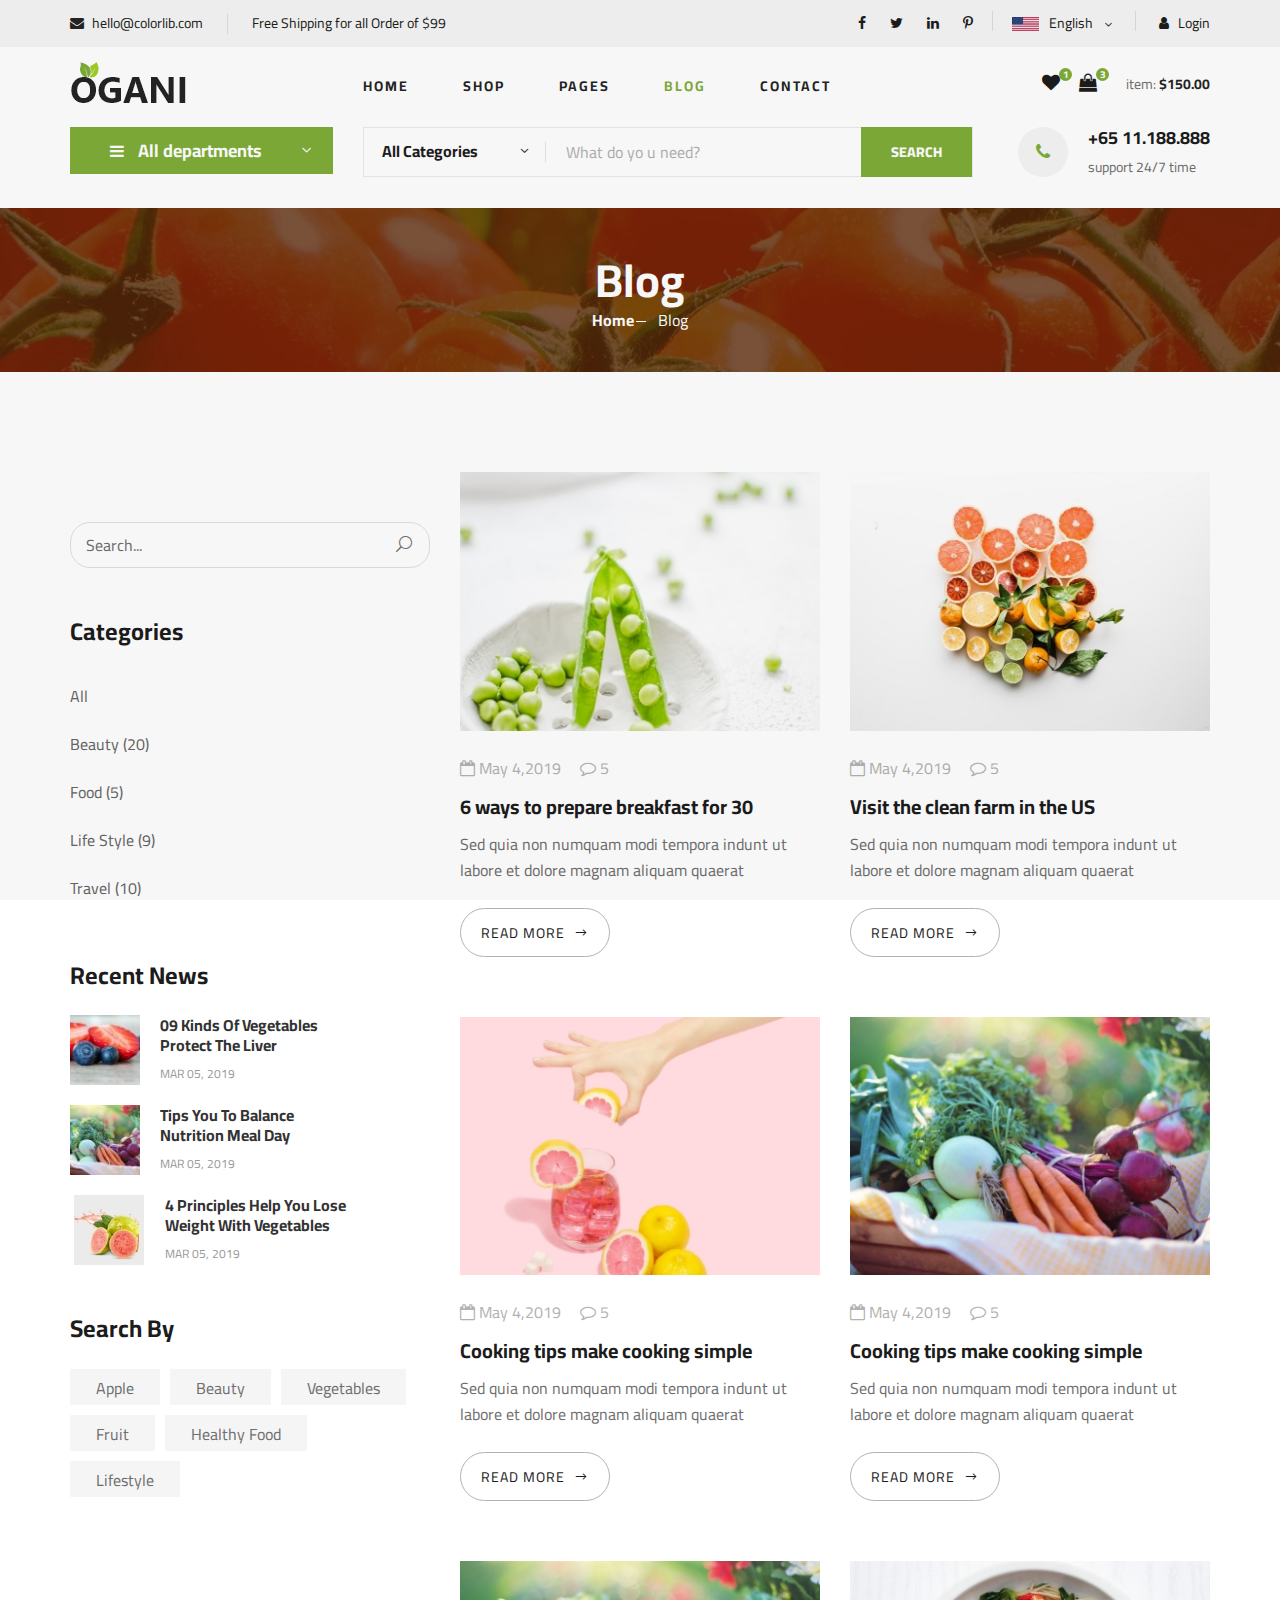
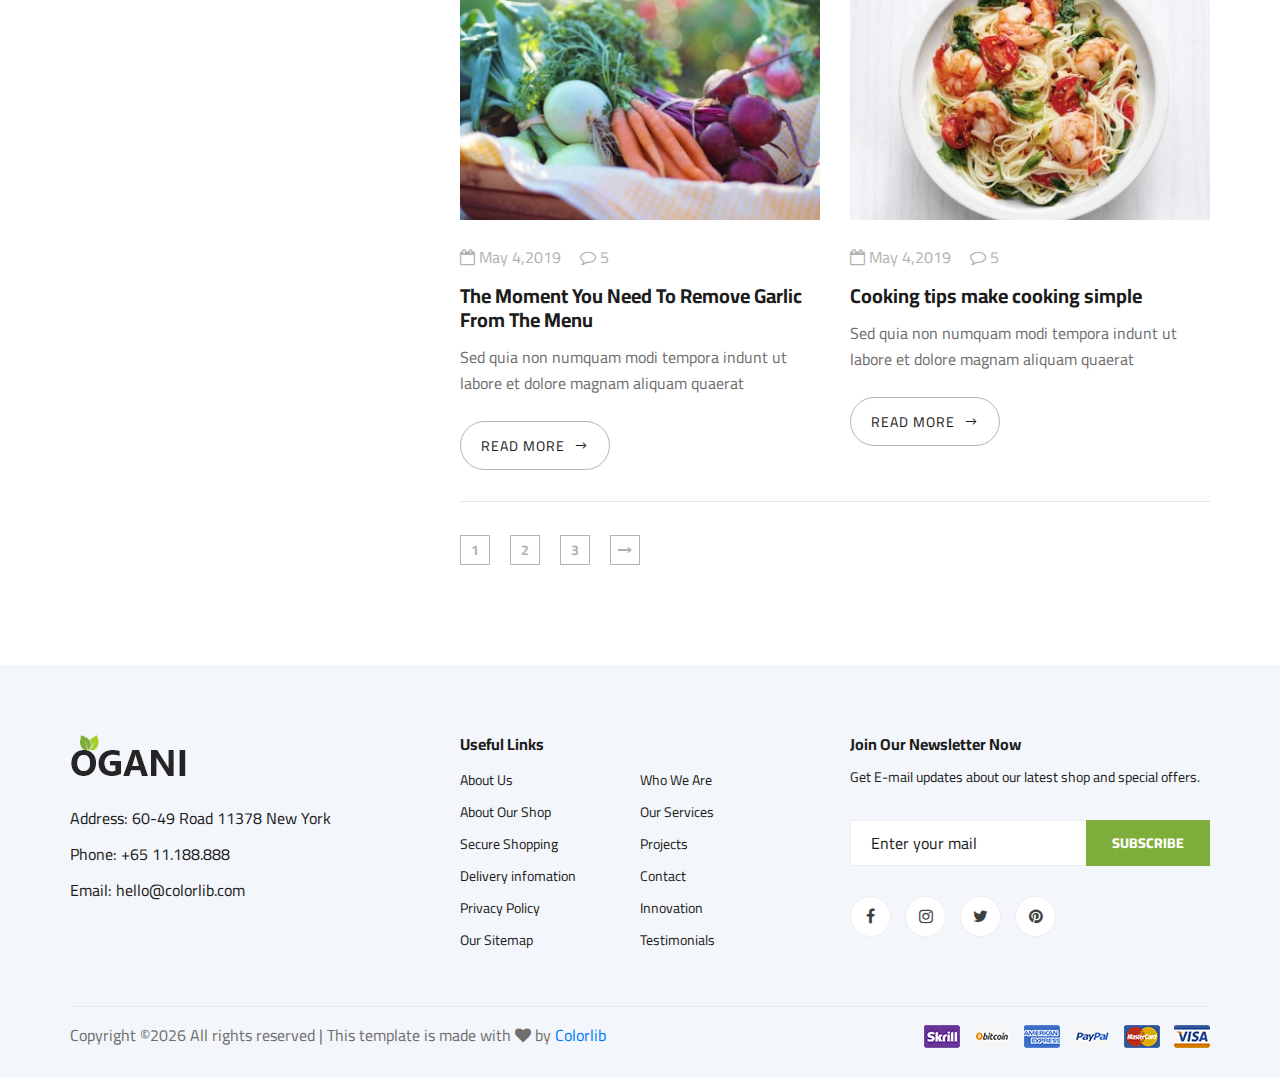
<file: store/template/ogani/blog.html>
<!DOCTYPE html>
<html lang="zxx">

<head>
    <meta charset="UTF-8">
    <meta name="description" content="Ogani Template">
    <meta name="keywords" content="Ogani, unica, creative, html">
    <meta name="viewport" content="width=device-width, initial-scale=1.0">
    <meta http-equiv="X-UA-Compatible" content="ie=edge">
    <title>Ogani | Template</title>

    <!-- Google Font -->
    <link href="https://fonts.googleapis.com/css2?family=Cairo:wght@200;300;400;600;900&display=swap" rel="stylesheet">

    <!-- Css Styles -->
    <link rel="stylesheet" href="css/bootstrap.min.css" type="text/css">
    <link rel="stylesheet" href="css/font-awesome.min.css" type="text/css">
    <link rel="stylesheet" href="css/elegant-icons.css" type="text/css">
    <link rel="stylesheet" href="css/nice-select.css" type="text/css">
    <link rel="stylesheet" href="css/jquery-ui.min.css" type="text/css">
    <link rel="stylesheet" href="css/owl.carousel.min.css" type="text/css">
    <link rel="stylesheet" href="css/slicknav.min.css" type="text/css">
    <link rel="stylesheet" href="css/style.css" type="text/css">
</head>

<body>
    <!-- Page Preloder -->
    <div id="preloder">
        <div class="loader"></div>
    </div>

    <!-- Humberger Begin -->
    <div class="humberger__menu__overlay"></div>
    <div class="humberger__menu__wrapper">
        <div class="humberger__menu__logo">
            <a href="#"><img src="img/logo.png" alt=""></a>
        </div>
        <div class="humberger__menu__cart">
            <ul>
                <li><a href="#"><i class="fa fa-heart"></i> <span>1</span></a></li>
                <li><a href="#"><i class="fa fa-shopping-bag"></i> <span>3</span></a></li>
            </ul>
            <div class="header__cart__price">item: <span>$150.00</span></div>
        </div>
        <div class="humberger__menu__widget">
            <div class="header__top__right__language">
                <img src="img/language.png" alt="">
                <div>English</div>
                <span class="arrow_carrot-down"></span>
                <ul>
                    <li><a href="#">Spanis</a></li>
                    <li><a href="#">English</a></li>
                </ul>
            </div>
            <div class="header__top__right__auth">
                <a href="#"><i class="fa fa-user"></i> Login</a>
            </div>
        </div>
        <nav class="humberger__menu__nav mobile-menu">
            <ul>
                <li class="active"><a href="./index.html">Home</a></li>
                <li><a href="./shop-grid.html">Shop</a></li>
                <li><a href="#">Pages</a>
                    <ul class="header__menu__dropdown">
                        <li><a href="./shop-details.html">Shop Details</a></li>
                        <li><a href="./shoping-cart.html">Shoping Cart</a></li>
                        <li><a href="./checkout.html">Check Out</a></li>
                        <li><a href="./blog-details.html">Blog Details</a></li>
                    </ul>
                </li>
                <li><a href="./blog.html">Blog</a></li>
                <li><a href="./contact.html">Contact</a></li>
            </ul>
        </nav>
        <div id="mobile-menu-wrap"></div>
        <div class="header__top__right__social">
            <a href="#"><i class="fa fa-facebook"></i></a>
            <a href="#"><i class="fa fa-twitter"></i></a>
            <a href="#"><i class="fa fa-linkedin"></i></a>
            <a href="#"><i class="fa fa-pinterest-p"></i></a>
        </div>
        <div class="humberger__menu__contact">
            <ul>
                <li><i class="fa fa-envelope"></i> hello@colorlib.com</li>
                <li>Free Shipping for all Order of $99</li>
            </ul>
        </div>
    </div>
    <!-- Humberger End -->

    <!-- Header Section Begin -->
    <header class="header">
        <div class="header__top">
            <div class="container">
                <div class="row">
                    <div class="col-lg-6">
                        <div class="header__top__left">
                            <ul>
                                <li><i class="fa fa-envelope"></i> hello@colorlib.com</li>
                                <li>Free Shipping for all Order of $99</li>
                            </ul>
                        </div>
                    </div>
                    <div class="col-lg-6">
                        <div class="header__top__right">
                            <div class="header__top__right__social">
                                <a href="#"><i class="fa fa-facebook"></i></a>
                                <a href="#"><i class="fa fa-twitter"></i></a>
                                <a href="#"><i class="fa fa-linkedin"></i></a>
                                <a href="#"><i class="fa fa-pinterest-p"></i></a>
                            </div>
                            <div class="header__top__right__language">
                                <img src="img/language.png" alt="">
                                <div>English</div>
                                <span class="arrow_carrot-down"></span>
                                <ul>
                                    <li><a href="#">Spanis</a></li>
                                    <li><a href="#">English</a></li>
                                </ul>
                            </div>
                            <div class="header__top__right__auth">
                                <a href="#"><i class="fa fa-user"></i> Login</a>
                            </div>
                        </div>
                    </div>
                </div>
            </div>
        </div>
        <div class="container">
            <div class="row">
                <div class="col-lg-3">
                    <div class="header__logo">
                        <a href="./index.html"><img src="img/logo.png" alt=""></a>
                    </div>
                </div>
                <div class="col-lg-6">
                    <nav class="header__menu">
                        <ul>
                            <li><a href="./index.html">Home</a></li>
                            <li><a href="./shop-grid.html">Shop</a></li>
                            <li><a href="#">Pages</a>
                                <ul class="header__menu__dropdown">
                                    <li><a href="./shop-details.html">Shop Details</a></li>
                                    <li><a href="./shoping-cart.html">Shoping Cart</a></li>
                                    <li><a href="./checkout.html">Check Out</a></li>
                                    <li><a href="./blog-details.html">Blog Details</a></li>
                                </ul>
                            </li>
                            <li class="active"><a href="./blog.html">Blog</a></li>
                            <li><a href="./contact.html">Contact</a></li>
                        </ul>
                    </nav>
                </div>
                <div class="col-lg-3">
                    <div class="header__cart">
                        <ul>
                            <li><a href="#"><i class="fa fa-heart"></i> <span>1</span></a></li>
                            <li><a href="#"><i class="fa fa-shopping-bag"></i> <span>3</span></a></li>
                        </ul>
                        <div class="header__cart__price">item: <span>$150.00</span></div>
                    </div>
                </div>
            </div>
            <div class="humberger__open">
                <i class="fa fa-bars"></i>
            </div>
        </div>
    </header>
    <!-- Header Section End -->

    <!-- Hero Section Begin -->
    <section class="hero hero-normal">
        <div class="container">
            <div class="row">
                <div class="col-lg-3">
                    <div class="hero__categories">
                        <div class="hero__categories__all">
                            <i class="fa fa-bars"></i>
                            <span>All departments</span>
                        </div>
                        <ul>
                            <li><a href="#">Fresh Meat</a></li>
                            <li><a href="#">Vegetables</a></li>
                            <li><a href="#">Fruit & Nut Gifts</a></li>
                            <li><a href="#">Fresh Berries</a></li>
                            <li><a href="#">Ocean Foods</a></li>
                            <li><a href="#">Butter & Eggs</a></li>
                            <li><a href="#">Fastfood</a></li>
                            <li><a href="#">Fresh Onion</a></li>
                            <li><a href="#">Papayaya & Crisps</a></li>
                            <li><a href="#">Oatmeal</a></li>
                            <li><a href="#">Fresh Bananas</a></li>
                        </ul>
                    </div>
                </div>
                <div class="col-lg-9">
                    <div class="hero__search">
                        <div class="hero__search__form">
                            <form action="#">
                                <div class="hero__search__categories">
                                    All Categories
                                    <span class="arrow_carrot-down"></span>
                                </div>
                                <input type="text" placeholder="What do yo u need?">
                                <button type="submit" class="site-btn">SEARCH</button>
                            </form>
                        </div>
                        <div class="hero__search__phone">
                            <div class="hero__search__phone__icon">
                                <i class="fa fa-phone"></i>
                            </div>
                            <div class="hero__search__phone__text">
                                <h5>+65 11.188.888</h5>
                                <span>support 24/7 time</span>
                            </div>
                        </div>
                    </div>
                </div>
            </div>
        </div>
    </section>
    <!-- Hero Section End -->

    <!-- Breadcrumb Section Begin -->
    <section class="breadcrumb-section set-bg" data-setbg="img/breadcrumb.jpg">
        <div class="container">
            <div class="row">
                <div class="col-lg-12 text-center">
                    <div class="breadcrumb__text">
                        <h2>Blog</h2>
                        <div class="breadcrumb__option">
                            <a href="./index.html">Home</a>
                            <span>Blog</span>
                        </div>
                    </div>
                </div>
            </div>
        </div>
    </section>
    <!-- Breadcrumb Section End -->

    <!-- Blog Section Begin -->
    <section class="blog spad">
        <div class="container">
            <div class="row">
                <div class="col-lg-4 col-md-5">
                    <div class="blog__sidebar">
                        <div class="blog__sidebar__search">
                            <form action="#">
                                <input type="text" placeholder="Search...">
                                <button type="submit"><span class="icon_search"></span></button>
                            </form>
                        </div>
                        <div class="blog__sidebar__item">
                            <h4>Categories</h4>
                            <ul>
                                <li><a href="#">All</a></li>
                                <li><a href="#">Beauty (20)</a></li>
                                <li><a href="#">Food (5)</a></li>
                                <li><a href="#">Life Style (9)</a></li>
                                <li><a href="#">Travel (10)</a></li>
                            </ul>
                        </div>
                        <div class="blog__sidebar__item">
                            <h4>Recent News</h4>
                            <div class="blog__sidebar__recent">
                                <a href="#" class="blog__sidebar__recent__item">
                                    <div class="blog__sidebar__recent__item__pic">
                                        <img src="img/blog/sidebar/sr-1.jpg" alt="">
                                    </div>
                                    <div class="blog__sidebar__recent__item__text">
                                        <h6>09 Kinds Of Vegetables<br /> Protect The Liver</h6>
                                        <span>MAR 05, 2019</span>
                                    </div>
                                </a>
                                <a href="#" class="blog__sidebar__recent__item">
                                    <div class="blog__sidebar__recent__item__pic">
                                        <img src="img/blog/sidebar/sr-2.jpg" alt="">
                                    </div>
                                    <div class="blog__sidebar__recent__item__text">
                                        <h6>Tips You To Balance<br /> Nutrition Meal Day</h6>
                                        <span>MAR 05, 2019</span>
                                    </div>
                                </a>
                                <a href="#" class="blog__sidebar__recent__item">
                                    <div class="blog__sidebar__recent__item__pic">
                                        <img src="img/blog/sidebar/sr-3.jpg" alt="">
                                    </div>
                                    <div class="blog__sidebar__recent__item__text">
                                        <h6>4 Principles Help You Lose <br />Weight With Vegetables</h6>
                                        <span>MAR 05, 2019</span>
                                    </div>
                                </a>
                            </div>
                        </div>
                        <div class="blog__sidebar__item">
                            <h4>Search By</h4>
                            <div class="blog__sidebar__item__tags">
                                <a href="#">Apple</a>
                                <a href="#">Beauty</a>
                                <a href="#">Vegetables</a>
                                <a href="#">Fruit</a>
                                <a href="#">Healthy Food</a>
                                <a href="#">Lifestyle</a>
                            </div>
                        </div>
                    </div>
                </div>
                <div class="col-lg-8 col-md-7">
                    <div class="row">
                        <div class="col-lg-6 col-md-6 col-sm-6">
                            <div class="blog__item">
                                <div class="blog__item__pic">
                                    <img src="img/blog/blog-2.jpg" alt="">
                                </div>
                                <div class="blog__item__text">
                                    <ul>
                                        <li><i class="fa fa-calendar-o"></i> May 4,2019</li>
                                        <li><i class="fa fa-comment-o"></i> 5</li>
                                    </ul>
                                    <h5><a href="#">6 ways to prepare breakfast for 30</a></h5>
                                    <p>Sed quia non numquam modi tempora indunt ut labore et dolore magnam aliquam
                                        quaerat </p>
                                    <a href="#" class="blog__btn">READ MORE <span class="arrow_right"></span></a>
                                </div>
                            </div>
                        </div>
                        <div class="col-lg-6 col-md-6 col-sm-6">
                            <div class="blog__item">
                                <div class="blog__item__pic">
                                    <img src="img/blog/blog-3.jpg" alt="">
                                </div>
                                <div class="blog__item__text">
                                    <ul>
                                        <li><i class="fa fa-calendar-o"></i> May 4,2019</li>
                                        <li><i class="fa fa-comment-o"></i> 5</li>
                                    </ul>
                                    <h5><a href="#">Visit the clean farm in the US</a></h5>
                                    <p>Sed quia non numquam modi tempora indunt ut labore et dolore magnam aliquam
                                        quaerat </p>
                                    <a href="#" class="blog__btn">READ MORE <span class="arrow_right"></span></a>
                                </div>
                            </div>
                        </div>
                        <div class="col-lg-6 col-md-6 col-sm-6">
                            <div class="blog__item">
                                <div class="blog__item__pic">
                                    <img src="img/blog/blog-1.jpg" alt="">
                                </div>
                                <div class="blog__item__text">
                                    <ul>
                                        <li><i class="fa fa-calendar-o"></i> May 4,2019</li>
                                        <li><i class="fa fa-comment-o"></i> 5</li>
                                    </ul>
                                    <h5><a href="#">Cooking tips make cooking simple</a></h5>
                                    <p>Sed quia non numquam modi tempora indunt ut labore et dolore magnam aliquam
                                        quaerat </p>
                                    <a href="#" class="blog__btn">READ MORE <span class="arrow_right"></span></a>
                                </div>
                            </div>
                        </div>
                        <div class="col-lg-6 col-md-6 col-sm-6">
                            <div class="blog__item">
                                <div class="blog__item__pic">
                                    <img src="img/blog/blog-4.jpg" alt="">
                                </div>
                                <div class="blog__item__text">
                                    <ul>
                                        <li><i class="fa fa-calendar-o"></i> May 4,2019</li>
                                        <li><i class="fa fa-comment-o"></i> 5</li>
                                    </ul>
                                    <h5><a href="#">Cooking tips make cooking simple</a></h5>
                                    <p>Sed quia non numquam modi tempora indunt ut labore et dolore magnam aliquam
                                        quaerat </p>
                                    <a href="#" class="blog__btn">READ MORE <span class="arrow_right"></span></a>
                                </div>
                            </div>
                        </div>
                        <div class="col-lg-6 col-md-6 col-sm-6">
                            <div class="blog__item">
                                <div class="blog__item__pic">
                                    <img src="img/blog/blog-4.jpg" alt="">
                                </div>
                                <div class="blog__item__text">
                                    <ul>
                                        <li><i class="fa fa-calendar-o"></i> May 4,2019</li>
                                        <li><i class="fa fa-comment-o"></i> 5</li>
                                    </ul>
                                    <h5><a href="#">The Moment You Need To Remove Garlic From The Menu</a></h5>
                                    <p>Sed quia non numquam modi tempora indunt ut labore et dolore magnam aliquam
                                        quaerat </p>
                                    <a href="#" class="blog__btn">READ MORE <span class="arrow_right"></span></a>
                                </div>
                            </div>
                        </div>
                        <div class="col-lg-6 col-md-6 col-sm-6">
                            <div class="blog__item">
                                <div class="blog__item__pic">
                                    <img src="img/blog/blog-6.jpg" alt="">
                                </div>
                                <div class="blog__item__text">
                                    <ul>
                                        <li><i class="fa fa-calendar-o"></i> May 4,2019</li>
                                        <li><i class="fa fa-comment-o"></i> 5</li>
                                    </ul>
                                    <h5><a href="#">Cooking tips make cooking simple</a></h5>
                                    <p>Sed quia non numquam modi tempora indunt ut labore et dolore magnam aliquam
                                        quaerat </p>
                                    <a href="#" class="blog__btn">READ MORE <span class="arrow_right"></span></a>
                                </div>
                            </div>
                        </div>
                        <div class="col-lg-12">
                            <div class="product__pagination blog__pagination">
                                <a href="#">1</a>
                                <a href="#">2</a>
                                <a href="#">3</a>
                                <a href="#"><i class="fa fa-long-arrow-right"></i></a>
                            </div>
                        </div>
                    </div>
                </div>
            </div>
        </div>
    </section>
    <!-- Blog Section End -->

    <!-- Footer Section Begin -->
    <footer class="footer spad">
        <div class="container">
            <div class="row">
                <div class="col-lg-3 col-md-6 col-sm-6">
                    <div class="footer__about">
                        <div class="footer__about__logo">
                            <a href="./index.html"><img src="img/logo.png" alt=""></a>
                        </div>
                        <ul>
                            <li>Address: 60-49 Road 11378 New York</li>
                            <li>Phone: +65 11.188.888</li>
                            <li>Email: hello@colorlib.com</li>
                        </ul>
                    </div>
                </div>
                <div class="col-lg-4 col-md-6 col-sm-6 offset-lg-1">
                    <div class="footer__widget">
                        <h6>Useful Links</h6>
                        <ul>
                            <li><a href="#">About Us</a></li>
                            <li><a href="#">About Our Shop</a></li>
                            <li><a href="#">Secure Shopping</a></li>
                            <li><a href="#">Delivery infomation</a></li>
                            <li><a href="#">Privacy Policy</a></li>
                            <li><a href="#">Our Sitemap</a></li>
                        </ul>
                        <ul>
                            <li><a href="#">Who We Are</a></li>
                            <li><a href="#">Our Services</a></li>
                            <li><a href="#">Projects</a></li>
                            <li><a href="#">Contact</a></li>
                            <li><a href="#">Innovation</a></li>
                            <li><a href="#">Testimonials</a></li>
                        </ul>
                    </div>
                </div>
                <div class="col-lg-4 col-md-12">
                    <div class="footer__widget">
                        <h6>Join Our Newsletter Now</h6>
                        <p>Get E-mail updates about our latest shop and special offers.</p>
                        <form action="#">
                            <input type="text" placeholder="Enter your mail">
                            <button type="submit" class="site-btn">Subscribe</button>
                        </form>
                        <div class="footer__widget__social">
                            <a href="#"><i class="fa fa-facebook"></i></a>
                            <a href="#"><i class="fa fa-instagram"></i></a>
                            <a href="#"><i class="fa fa-twitter"></i></a>
                            <a href="#"><i class="fa fa-pinterest"></i></a>
                        </div>
                    </div>
                </div>
            </div>
            <div class="row">
                <div class="col-lg-12">
                    <div class="footer__copyright">
                        <div class="footer__copyright__text"><p><!-- Link back to Colorlib can't be removed. Template is licensed under CC BY 3.0. -->
  Copyright &copy;<script>document.write(new Date().getFullYear());</script> All rights reserved | This template is made with <i class="fa fa-heart" aria-hidden="true"></i> by <a href="https://colorlib.com" target="_blank">Colorlib</a>
  <!-- Link back to Colorlib can't be removed. Template is licensed under CC BY 3.0. --></p></div>
                        <div class="footer__copyright__payment"><img src="img/payment-item.png" alt=""></div>
                    </div>
                </div>
            </div>
        </div>
    </footer>
    <!-- Footer Section End -->

    <!-- Js Plugins -->
    <script src="js/jquery-3.3.1.min.js"></script>
    <script src="js/bootstrap.min.js"></script>
    <script src="js/jquery.nice-select.min.js"></script>
    <script src="js/jquery-ui.min.js"></script>
    <script src="js/jquery.slicknav.js"></script>
    <script src="js/mixitup.min.js"></script>
    <script src="js/owl.carousel.min.js"></script>
    <script src="js/main.js"></script>



</body>

</html>
</file>
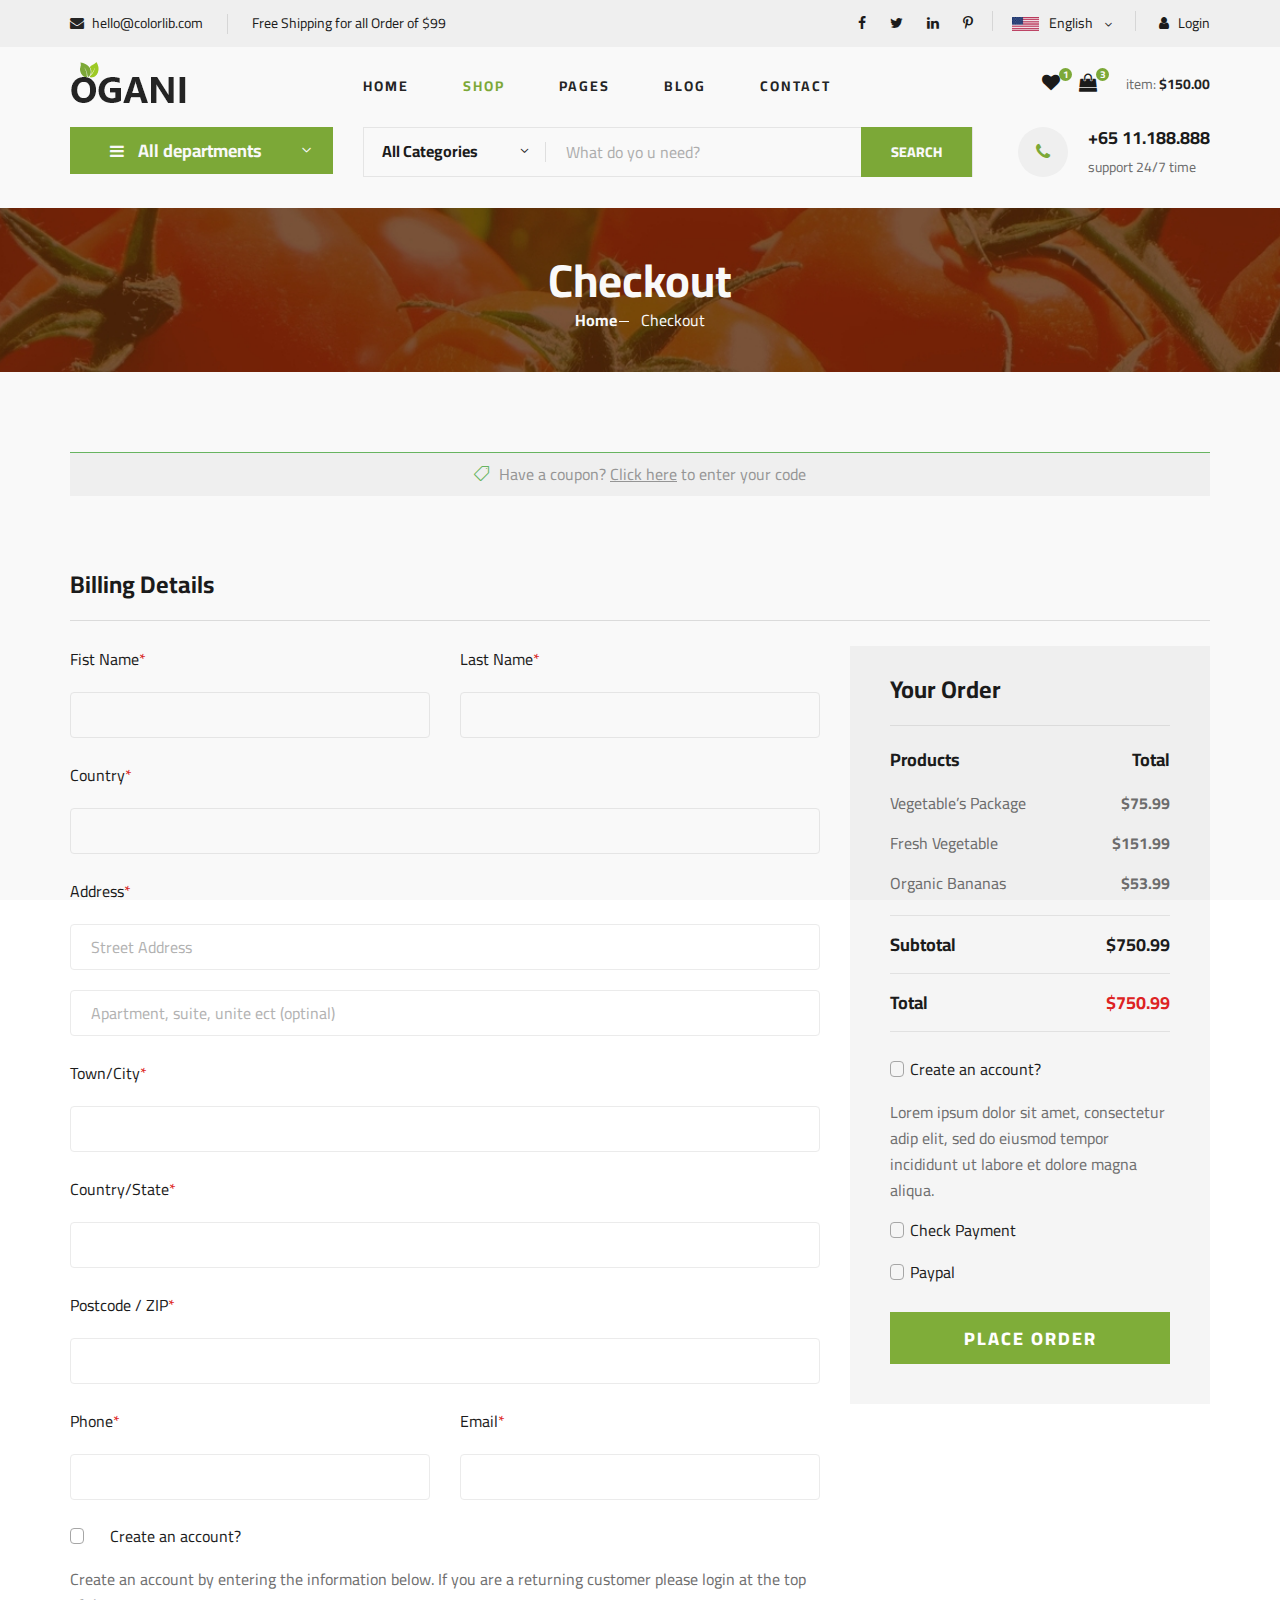
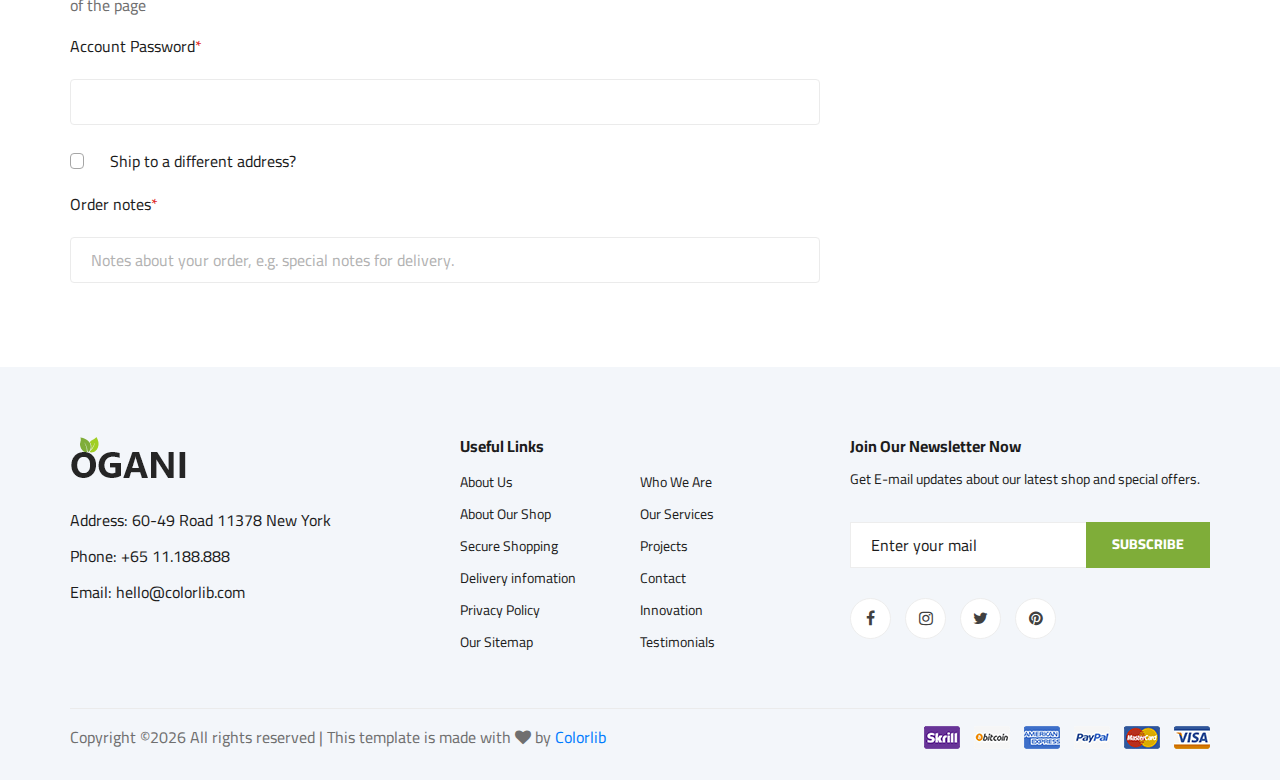
<file: store/template/ogani/checkout.html>
<!DOCTYPE html>
<html lang="zxx">

<head>
    <meta charset="UTF-8">
    <meta name="description" content="Ogani Template">
    <meta name="keywords" content="Ogani, unica, creative, html">
    <meta name="viewport" content="width=device-width, initial-scale=1.0">
    <meta http-equiv="X-UA-Compatible" content="ie=edge">
    <title>Ogani | Template</title>

    <!-- Google Font -->
    <link href="https://fonts.googleapis.com/css2?family=Cairo:wght@200;300;400;600;900&display=swap" rel="stylesheet">

    <!-- Css Styles -->
    <link rel="stylesheet" href="css/bootstrap.min.css" type="text/css">
    <link rel="stylesheet" href="css/font-awesome.min.css" type="text/css">
    <link rel="stylesheet" href="css/elegant-icons.css" type="text/css">
    <link rel="stylesheet" href="css/nice-select.css" type="text/css">
    <link rel="stylesheet" href="css/jquery-ui.min.css" type="text/css">
    <link rel="stylesheet" href="css/owl.carousel.min.css" type="text/css">
    <link rel="stylesheet" href="css/slicknav.min.css" type="text/css">
    <link rel="stylesheet" href="css/style.css" type="text/css">
</head>

<body>
    <!-- Page Preloder -->
    <div id="preloder">
        <div class="loader"></div>
    </div>

    <!-- Humberger Begin -->
    <div class="humberger__menu__overlay"></div>
    <div class="humberger__menu__wrapper">
        <div class="humberger__menu__logo">
            <a href="#"><img src="img/logo.png" alt=""></a>
        </div>
        <div class="humberger__menu__cart">
            <ul>
                <li><a href="#"><i class="fa fa-heart"></i> <span>1</span></a></li>
                <li><a href="#"><i class="fa fa-shopping-bag"></i> <span>3</span></a></li>
            </ul>
            <div class="header__cart__price">item: <span>$150.00</span></div>
        </div>
        <div class="humberger__menu__widget">
            <div class="header__top__right__language">
                <img src="img/language.png" alt="">
                <div>English</div>
                <span class="arrow_carrot-down"></span>
                <ul>
                    <li><a href="#">Spanis</a></li>
                    <li><a href="#">English</a></li>
                </ul>
            </div>
            <div class="header__top__right__auth">
                <a href="#"><i class="fa fa-user"></i> Login</a>
            </div>
        </div>
        <nav class="humberger__menu__nav mobile-menu">
            <ul>
                <li class="active"><a href="./index.html">Home</a></li>
                <li><a href="./shop-grid.html">Shop</a></li>
                <li><a href="#">Pages</a>
                    <ul class="header__menu__dropdown">
                        <li><a href="./shop-details.html">Shop Details</a></li>
                        <li><a href="./shoping-cart.html">Shoping Cart</a></li>
                        <li><a href="./checkout.html">Check Out</a></li>
                        <li><a href="./blog-details.html">Blog Details</a></li>
                    </ul>
                </li>
                <li><a href="./blog.html">Blog</a></li>
                <li><a href="./contact.html">Contact</a></li>
            </ul>
        </nav>
        <div id="mobile-menu-wrap"></div>
        <div class="header__top__right__social">
            <a href="#"><i class="fa fa-facebook"></i></a>
            <a href="#"><i class="fa fa-twitter"></i></a>
            <a href="#"><i class="fa fa-linkedin"></i></a>
            <a href="#"><i class="fa fa-pinterest-p"></i></a>
        </div>
        <div class="humberger__menu__contact">
            <ul>
                <li><i class="fa fa-envelope"></i> hello@colorlib.com</li>
                <li>Free Shipping for all Order of $99</li>
            </ul>
        </div>
    </div>
    <!-- Humberger End -->

    <!-- Header Section Begin -->
    <header class="header">
        <div class="header__top">
            <div class="container">
                <div class="row">
                    <div class="col-lg-6">
                        <div class="header__top__left">
                            <ul>
                                <li><i class="fa fa-envelope"></i> hello@colorlib.com</li>
                                <li>Free Shipping for all Order of $99</li>
                            </ul>
                        </div>
                    </div>
                    <div class="col-lg-6">
                        <div class="header__top__right">
                            <div class="header__top__right__social">
                                <a href="#"><i class="fa fa-facebook"></i></a>
                                <a href="#"><i class="fa fa-twitter"></i></a>
                                <a href="#"><i class="fa fa-linkedin"></i></a>
                                <a href="#"><i class="fa fa-pinterest-p"></i></a>
                            </div>
                            <div class="header__top__right__language">
                                <img src="img/language.png" alt="">
                                <div>English</div>
                                <span class="arrow_carrot-down"></span>
                                <ul>
                                    <li><a href="#">Spanis</a></li>
                                    <li><a href="#">English</a></li>
                                </ul>
                            </div>
                            <div class="header__top__right__auth">
                                <a href="#"><i class="fa fa-user"></i> Login</a>
                            </div>
                        </div>
                    </div>
                </div>
            </div>
        </div>
        <div class="container">
            <div class="row">
                <div class="col-lg-3">
                    <div class="header__logo">
                        <a href="./index.html"><img src="img/logo.png" alt=""></a>
                    </div>
                </div>
                <div class="col-lg-6">
                    <nav class="header__menu">
                        <ul>
                            <li><a href="./index.html">Home</a></li>
                            <li class="active"><a href="./shop-grid.html">Shop</a></li>
                            <li><a href="#">Pages</a>
                                <ul class="header__menu__dropdown">
                                    <li><a href="./shop-details.html">Shop Details</a></li>
                                    <li><a href="./shoping-cart.html">Shoping Cart</a></li>
                                    <li><a href="./checkout.html">Check Out</a></li>
                                    <li><a href="./blog-details.html">Blog Details</a></li>
                                </ul>
                            </li>
                            <li><a href="./blog.html">Blog</a></li>
                            <li><a href="./contact.html">Contact</a></li>
                        </ul>
                    </nav>
                </div>
                <div class="col-lg-3">
                    <div class="header__cart">
                        <ul>
                            <li><a href="#"><i class="fa fa-heart"></i> <span>1</span></a></li>
                            <li><a href="#"><i class="fa fa-shopping-bag"></i> <span>3</span></a></li>
                        </ul>
                        <div class="header__cart__price">item: <span>$150.00</span></div>
                    </div>
                </div>
            </div>
            <div class="humberger__open">
                <i class="fa fa-bars"></i>
            </div>
        </div>
    </header>
    <!-- Header Section End -->

    <!-- Hero Section Begin -->
    <section class="hero hero-normal">
        <div class="container">
            <div class="row">
                <div class="col-lg-3">
                    <div class="hero__categories">
                        <div class="hero__categories__all">
                            <i class="fa fa-bars"></i>
                            <span>All departments</span>
                        </div>
                        <ul>
                            <li><a href="#">Fresh Meat</a></li>
                            <li><a href="#">Vegetables</a></li>
                            <li><a href="#">Fruit & Nut Gifts</a></li>
                            <li><a href="#">Fresh Berries</a></li>
                            <li><a href="#">Ocean Foods</a></li>
                            <li><a href="#">Butter & Eggs</a></li>
                            <li><a href="#">Fastfood</a></li>
                            <li><a href="#">Fresh Onion</a></li>
                            <li><a href="#">Papayaya & Crisps</a></li>
                            <li><a href="#">Oatmeal</a></li>
                            <li><a href="#">Fresh Bananas</a></li>
                        </ul>
                    </div>
                </div>
                <div class="col-lg-9">
                    <div class="hero__search">
                        <div class="hero__search__form">
                            <form action="#">
                                <div class="hero__search__categories">
                                    All Categories
                                    <span class="arrow_carrot-down"></span>
                                </div>
                                <input type="text" placeholder="What do yo u need?">
                                <button type="submit" class="site-btn">SEARCH</button>
                            </form>
                        </div>
                        <div class="hero__search__phone">
                            <div class="hero__search__phone__icon">
                                <i class="fa fa-phone"></i>
                            </div>
                            <div class="hero__search__phone__text">
                                <h5>+65 11.188.888</h5>
                                <span>support 24/7 time</span>
                            </div>
                        </div>
                    </div>
                </div>
            </div>
        </div>
    </section>
    <!-- Hero Section End -->

    <!-- Breadcrumb Section Begin -->
    <section class="breadcrumb-section set-bg" data-setbg="img/breadcrumb.jpg">
        <div class="container">
            <div class="row">
                <div class="col-lg-12 text-center">
                    <div class="breadcrumb__text">
                        <h2>Checkout</h2>
                        <div class="breadcrumb__option">
                            <a href="./index.html">Home</a>
                            <span>Checkout</span>
                        </div>
                    </div>
                </div>
            </div>
        </div>
    </section>
    <!-- Breadcrumb Section End -->

    <!-- Checkout Section Begin -->
    <section class="checkout spad">
        <div class="container">
            <div class="row">
                <div class="col-lg-12">
                    <h6><span class="icon_tag_alt"></span> Have a coupon? <a href="#">Click here</a> to enter your code
                    </h6>
                </div>
            </div>
            <div class="checkout__form">
                <h4>Billing Details</h4>
                <form action="#">
                    <div class="row">
                        <div class="col-lg-8 col-md-6">
                            <div class="row">
                                <div class="col-lg-6">
                                    <div class="checkout__input">
                                        <p>Fist Name<span>*</span></p>
                                        <input type="text">
                                    </div>
                                </div>
                                <div class="col-lg-6">
                                    <div class="checkout__input">
                                        <p>Last Name<span>*</span></p>
                                        <input type="text">
                                    </div>
                                </div>
                            </div>
                            <div class="checkout__input">
                                <p>Country<span>*</span></p>
                                <input type="text">
                            </div>
                            <div class="checkout__input">
                                <p>Address<span>*</span></p>
                                <input type="text" placeholder="Street Address" class="checkout__input__add">
                                <input type="text" placeholder="Apartment, suite, unite ect (optinal)">
                            </div>
                            <div class="checkout__input">
                                <p>Town/City<span>*</span></p>
                                <input type="text">
                            </div>
                            <div class="checkout__input">
                                <p>Country/State<span>*</span></p>
                                <input type="text">
                            </div>
                            <div class="checkout__input">
                                <p>Postcode / ZIP<span>*</span></p>
                                <input type="text">
                            </div>
                            <div class="row">
                                <div class="col-lg-6">
                                    <div class="checkout__input">
                                        <p>Phone<span>*</span></p>
                                        <input type="text">
                                    </div>
                                </div>
                                <div class="col-lg-6">
                                    <div class="checkout__input">
                                        <p>Email<span>*</span></p>
                                        <input type="text">
                                    </div>
                                </div>
                            </div>
                            <div class="checkout__input__checkbox">
                                <label for="acc">
                                    Create an account?
                                    <input type="checkbox" id="acc">
                                    <span class="checkmark"></span>
                                </label>
                            </div>
                            <p>Create an account by entering the information below. If you are a returning customer
                                please login at the top of the page</p>
                            <div class="checkout__input">
                                <p>Account Password<span>*</span></p>
                                <input type="text">
                            </div>
                            <div class="checkout__input__checkbox">
                                <label for="diff-acc">
                                    Ship to a different address?
                                    <input type="checkbox" id="diff-acc">
                                    <span class="checkmark"></span>
                                </label>
                            </div>
                            <div class="checkout__input">
                                <p>Order notes<span>*</span></p>
                                <input type="text"
                                    placeholder="Notes about your order, e.g. special notes for delivery.">
                            </div>
                        </div>
                        <div class="col-lg-4 col-md-6">
                            <div class="checkout__order">
                                <h4>Your Order</h4>
                                <div class="checkout__order__products">Products <span>Total</span></div>
                                <ul>
                                    <li>Vegetable’s Package <span>$75.99</span></li>
                                    <li>Fresh Vegetable <span>$151.99</span></li>
                                    <li>Organic Bananas <span>$53.99</span></li>
                                </ul>
                                <div class="checkout__order__subtotal">Subtotal <span>$750.99</span></div>
                                <div class="checkout__order__total">Total <span>$750.99</span></div>
                                <div class="checkout__input__checkbox">
                                    <label for="acc-or">
                                        Create an account?
                                        <input type="checkbox" id="acc-or">
                                        <span class="checkmark"></span>
                                    </label>
                                </div>
                                <p>Lorem ipsum dolor sit amet, consectetur adip elit, sed do eiusmod tempor incididunt
                                    ut labore et dolore magna aliqua.</p>
                                <div class="checkout__input__checkbox">
                                    <label for="payment">
                                        Check Payment
                                        <input type="checkbox" id="payment">
                                        <span class="checkmark"></span>
                                    </label>
                                </div>
                                <div class="checkout__input__checkbox">
                                    <label for="paypal">
                                        Paypal
                                        <input type="checkbox" id="paypal">
                                        <span class="checkmark"></span>
                                    </label>
                                </div>
                                <button type="submit" class="site-btn">PLACE ORDER</button>
                            </div>
                        </div>
                    </div>
                </form>
            </div>
        </div>
    </section>
    <!-- Checkout Section End -->

    <!-- Footer Section Begin -->
    <footer class="footer spad">
        <div class="container">
            <div class="row">
                <div class="col-lg-3 col-md-6 col-sm-6">
                    <div class="footer__about">
                        <div class="footer__about__logo">
                            <a href="./index.html"><img src="img/logo.png" alt=""></a>
                        </div>
                        <ul>
                            <li>Address: 60-49 Road 11378 New York</li>
                            <li>Phone: +65 11.188.888</li>
                            <li>Email: hello@colorlib.com</li>
                        </ul>
                    </div>
                </div>
                <div class="col-lg-4 col-md-6 col-sm-6 offset-lg-1">
                    <div class="footer__widget">
                        <h6>Useful Links</h6>
                        <ul>
                            <li><a href="#">About Us</a></li>
                            <li><a href="#">About Our Shop</a></li>
                            <li><a href="#">Secure Shopping</a></li>
                            <li><a href="#">Delivery infomation</a></li>
                            <li><a href="#">Privacy Policy</a></li>
                            <li><a href="#">Our Sitemap</a></li>
                        </ul>
                        <ul>
                            <li><a href="#">Who We Are</a></li>
                            <li><a href="#">Our Services</a></li>
                            <li><a href="#">Projects</a></li>
                            <li><a href="#">Contact</a></li>
                            <li><a href="#">Innovation</a></li>
                            <li><a href="#">Testimonials</a></li>
                        </ul>
                    </div>
                </div>
                <div class="col-lg-4 col-md-12">
                    <div class="footer__widget">
                        <h6>Join Our Newsletter Now</h6>
                        <p>Get E-mail updates about our latest shop and special offers.</p>
                        <form action="#">
                            <input type="text" placeholder="Enter your mail">
                            <button type="submit" class="site-btn">Subscribe</button>
                        </form>
                        <div class="footer__widget__social">
                            <a href="#"><i class="fa fa-facebook"></i></a>
                            <a href="#"><i class="fa fa-instagram"></i></a>
                            <a href="#"><i class="fa fa-twitter"></i></a>
                            <a href="#"><i class="fa fa-pinterest"></i></a>
                        </div>
                    </div>
                </div>
            </div>
            <div class="row">
                <div class="col-lg-12">
                    <div class="footer__copyright">
                        <div class="footer__copyright__text"><p><!-- Link back to Colorlib can't be removed. Template is licensed under CC BY 3.0. -->
  Copyright &copy;<script>document.write(new Date().getFullYear());</script> All rights reserved | This template is made with <i class="fa fa-heart" aria-hidden="true"></i> by <a href="https://colorlib.com" target="_blank">Colorlib</a>
  <!-- Link back to Colorlib can't be removed. Template is licensed under CC BY 3.0. --></p></div>
                        <div class="footer__copyright__payment"><img src="img/payment-item.png" alt=""></div>
                    </div>
                </div>
            </div>
        </div>
    </footer>
    <!-- Footer Section End -->

    <!-- Js Plugins -->
    <script src="js/jquery-3.3.1.min.js"></script>
    <script src="js/bootstrap.min.js"></script>
    <script src="js/jquery.nice-select.min.js"></script>
    <script src="js/jquery-ui.min.js"></script>
    <script src="js/jquery.slicknav.js"></script>
    <script src="js/mixitup.min.js"></script>
    <script src="js/owl.carousel.min.js"></script>
    <script src="js/main.js"></script>

 

</body>

</html>
</file>
<file: css/main.css>
@import url("https://fonts.googleapis.com/css2?family=Archivo+Black&display=swap");
* {
  margin: 0;
  padding: 0;
  font-family: Helvetica, Arial, sans-serif;
  box-sizing: border-box;
  transition-property: all;
  transition-duration: 0.1s;
  outline: none;
}

a {
  text-decoration: none;
}

nav {
  position: sticky;
  top: 0;
  left: 0;
  display: flex;
  font-family: "Archivo Black";
  align-content: center;
  align-items: center;
  padding: 5px 0;
  padding: 20px;
}
@media screen and (max-width: 800px) {
  nav {
    display: block;
  }
}
@media screen and (max-width: 800px) {
  nav .brand {
    display: flex;
    align-items: center;
  }
}
nav .brand .logo {
  width: 50px;
}
nav .brand .logo img {
  width: 100%;
}
nav .brand .hamburger {
  display: none;
}
@media screen and (max-width: 800px) {
  nav .brand .hamburger {
    display: inherit;
    margin-left: auto;
    background-color: #0000;
    border: none;
  }
  nav .brand .hamburger svg path {
    fill: white;
  }
}
nav .options {
  display: flex;
  flex-grow: 1;
}
@media screen and (max-width: 800px) {
  nav .options {
    display: none;
    margin-top: 20px;
  }
}
nav .options .links {
  margin-left: auto;
}
nav .options .links a {
  font-family: "Archivo Black";
  color: white;
  font-size: 1rem;
  text-transform: uppercase;
  padding: 20px;
}
@media screen and (max-width: 800px) {
  nav .options .links a {
    display: block;
  }
}
nav .options .links a.current {
  background-color: #498d66;
}
nav .options .links a:hover {
  background-color: #498d66;
}
nav .options .social {
  margin-left: auto;
}
nav .options .social svg path {
  fill: white;
}

.spiral {
  width: 10%;
  position: absolute;
}

header {
  background-size: cover;
  background-color: #000000e0;
  padding-bottom: 0px;
  height: fit-content;
  overflow: hidden;
}
header section.hero .owl-carousel .slide {
  width: 100vw;
  padding: 200px 10%;
  text-align: center;
  color: white;
}
header section.hero .owl-carousel .slide h1 {
  font-size: 3rem;
  margin: 20px 0;
}
header section.hero .owl-carousel .slide p {
  font-size: 1rem;
}
header section.hero .owl-carousel .slide.slide-1 {
  background-image: url("../img/news/logan-weaver-xtPs2_MlPYc-unsplash.jpg");
  background-size: 100%;
}
header section.hero .owl-carousel .slide.slide-2 {
  background-image: url("../img/news/markus-spiske-BfphcCvhl6E-unsplash.jpg");
  background-size: 100%;
}
header section.hero .owl-carousel .slide.slide-3 {
  background-image: url("../img/news/ramiro-pianarosa-8hW2ZB4OHZ0-unsplash.jpg");
  background-size: 100%;
}
header section.hero .owl-carousel .slide button,
header section.hero .owl-carousel .slide .button {
  background-color: #498d66;
  border: none;
  font-size: 18px;
  color: white;
  padding: 30px 50px;
  border-radius: 5px;
  text-transform: uppercase;
  margin: 50px 0;
  font-weight: 600;
}

body {
  background-color: black;
}

section.hero img {
  width: 100%;
}

section.sub {
  padding: 20px 0;
}
section.sub h2 {
  color: #498d66;
  font-family: "Archivo Black";
  text-align: center;
  margin: 20px 0;
}
section.sub form {
  display: flex;
}
section.sub form input {
  border: 1px #498d66 solid;
  background-color: black;
  padding: 10px;
  color: white;
  font-size: 1rem;
  width: 50%;
  margin-left: auto;
  padding-left: 20px;
  border-radius: 5rem;
}
section.sub form button {
  background-color: #498d66;
  color: white;
  font-family: "Archivo Black";
  font-size: 1rem;
  padding: 10px;
  border: 1px #498d66 solid;
  border-radius: 5px;
  margin-left: 10px;
  margin-right: auto;
}

/*# sourceMappingURL=main.css.map */
</file>
<file: fixtures/css/main.css>
@import url("https://fonts.googleapis.com/css2?family=Archivo+Black&display=swap");
* {
  margin: 0;
  padding: 0;
  font-family: Helvetica, Arial, sans-serif;
  box-sizing: border-box;
  transition-property: all;
  transition-duration: 0.1s;
  outline: none;
}

a {
  text-decoration: none;
}

nav {
  display: flex;
  font-family: "Archivo Black";
  align-content: center;
  align-items: center;
  padding: 5px 0;
  padding: 20px;
}
nav .brand .logo {
  width: 50px;
}
nav .brand .logo img {
  width: 100%;
}
nav .brand .hamburger {
  display: none;
}
nav .options {
  display: flex;
  flex-grow: 1;
}
nav .options .links {
  margin-left: auto;
}
nav .options .links a {
  font-family: "Archivo Black";
  color: white;
  font-size: 1rem;
  text-transform: uppercase;
  padding: 20px;
}
nav .options .links a.current {
  background-color: #498d66;
}
nav .options .links a:hover {
  background-color: #498d66;
}
nav .options .social {
  margin-left: auto;
}
nav .options .social svg path {
  fill: white;
}

.spiral {
  width: 10%;
  position: absolute;
}

body {
  background-color: black;
}

header {
  background-color: white;
}
header .columns {
  display: flex;
}
header .columns .column {
  flex-grow: 1;
}

/*# sourceMappingURL=main.css.map */
</file>
<file: media/css/main.css>
* {
  margin: 0;
  padding: 0;
  font-family: Helvetica, Arial, sans-serif;
  box-sizing: border-box;
  transition-property: all;
  transition-duration: 0.1s;
  outline: none;
}

a {
  text-decoration: none;
}

body {
  background-color: black;
}

nav {
  display: flex;
  font-family: "Archivo Black";
  align-content: center;
  align-items: center;
  padding: 5px 0;
  padding: 20px;
}
nav .brand .logo {
  width: 50px;
}
nav .brand .logo img {
  width: 100%;
}
nav .brand .hamburger {
  display: none;
}
nav .options {
  display: flex;
  flex-grow: 1;
}
nav .options .links {
  margin-left: auto;
}
nav .options .links a {
  font-family: "Archivo Black";
  color: white;
  font-size: 1rem;
  text-transform: uppercase;
  padding: 20px;
}
nav .options .links a.current {
  background-color: #498d66;
}
nav .options .links a:hover {
  background-color: #498d66;
}
nav .options .social {
  margin-left: auto;
}
nav .options .social svg path {
  fill: white;
}

button {
  background-color: #0000;
  border: 1px white solid;
  padding: 10px;
  border-radius: 5rem;
  height: fit-content;
  width: fit-content;
}
button svg path {
  fill: white;
}

.grid {
  display: grid;
  grid-template-columns: repeat(3, 1fr);
  gap: 20px;
  padding: 10px 50px;
}
@media screen and (max-width: 800px) {
  .grid {
    grid-template-columns: repeat(2, 1fr);
  }
}
@media screen and (max-width: 600px) {
  .grid {
    grid-template-columns: repeat(1, 1fr);
  }
}
.grid img {
  width: 100%;
}

.video {
  border: 1px solid white;
  background-image: url("../img/vidar-nordli-mathisen-cR03g2ud84g-unsplash 2.png");
  background-size: 100%;
  background-repeat: no-repeat;
}
.video .overlay {
  padding: 90px 100px;
  background-color: #000000cb;
  display: flex;
  align-items: center;
  justify-content: center;
  align-content: center;
}

/*# sourceMappingURL=main.css.map */
</file>
<file: news/css/main.css>
@import url("https://fonts.googleapis.com/css2?family=Archivo+Black&display=swap");
* {
  margin: 0;
  padding: 0;
  font-family: Helvetica, Arial, sans-serif;
  box-sizing: border-box;
  transition-property: all;
  transition-duration: 0.1s;
  outline: none;
}

a {
  text-decoration: none;
}

* {
  margin: 0;
  padding: 0;
  box-sizing: border-box;
  outline: none;
  text-decoration: none;
}

body {
  background-color: black;
}

nav {
  display: flex;
  font-family: "Archivo Black";
  align-content: center;
  align-items: center;
  padding: 5px 0;
  padding: 20px;
}
nav .brand .logo {
  width: 50px;
}
nav .brand .logo img {
  width: 100%;
}
nav .brand .hamburger {
  display: none;
}
nav .options {
  display: flex;
  flex-grow: 1;
}
nav .options .links {
  margin-left: auto;
}
nav .options .links a {
  font-family: "Archivo Black";
  color: white;
  font-size: 1rem;
  text-transform: uppercase;
  padding: 20px;
}
nav .options .links a.current {
  background-color: #498d66;
}
nav .options .links a:hover {
  background-color: #498d66;
}
nav .options .social {
  margin-left: auto;
}
nav .options .social svg path {
  fill: white;
}

main {
  padding: 0 10%;
}
main .search form {
  margin: 20px auto;
  border-radius: 5px;
  width: 50vw;
  padding: 5px;
  display: flex;
  background-color: white;
}
main .search form input {
  width: 300px;
  margin: 0 10px;
  border: none;
  flex-grow: 1;
  font-size: 1em;
  padding: 5px;
}
main .search form button {
  background-color: white;
  border: none;
}
main .search form button.submit {
  background-color: #498d66;
  border-radius: 5px;
  color: white;
  padding: 10px;
  font-family: Montserrat, Helvetica, Arial, sans-serif;
  font-weight: 600;
}
@media screen and (max-width: 800px) {
  main .latest-news {
    display: grid;
    grid-template-columns: repeat(2, 1fr);
  }
}
main .latest-news .news {
  display: grid;
  grid-template-columns: 4fr 1fr;
  color: white;
  font-family: "Archivo Black";
  border-bottom: 2px solid #ffffffb8;
}
@media screen and (max-width: 800px) {
  main .latest-news .news {
    display: flex;
    flex-direction: column;
  }
}
main .latest-news .news .text h1 {
  text-transform: uppercase;
  font-size: 3em;
}
main .latest-news .news .text p {
  font-family: Helvetica, Arial, sans-serif;
  width: 50%;
  margin: 10px 0;
}
main .latest-news .news .text a {
  display: block;
  color: #498d66;
  margin: 10px 0;
}
main .latest-news .news .img img {
  width: 100%;
  margin: 20px 0;
}

/*# sourceMappingURL=main.css.map */
</file>
<file: store/css/checkbox.css>
.checkbox {
  --background: #fff;
  --border: #498d66;
  --border-hover: #bbc1e1;
  --border-active: #498d66;
  --tick: #498d66;
  position: relative;
  display: flex;
  flex-direction: row;
  align-content: center;
  align-items: center;
}
.checkbox input,
.checkbox svg {
  width: 30px;
  height: 30px;
  display: block;
}
.checkbox input {
  -webkit-appearance: none;
  -moz-appearance: none;
  position: relative;
  outline: none;
  background: var(--background);
  border: none;
  margin: 0;
  padding: 0;
  cursor: pointer;
  border-radius: 4px;
  transition: box-shadow 0.3s;
  box-shadow: inset 0 0 0 var(--s, 1px) var(--b, var(--border));
}
.checkbox input:hover {
  --s: 2px;
  --b: var(--border-hover);
}
.checkbox input:checked {
  --b: var(--border-active);
}
.checkbox svg {
  pointer-events: none;
  fill: none;
  stroke-width: 2px;
  stroke-linecap: round;
  stroke-linejoin: round;
  stroke: var(--stroke, var(--border-active));
  position: absolute;
  top: 0;
  left: 0;
  width: 30px;
  height: 30px;
  transform: scale(var(--scale, 1)) translateZ(0);
}
.checkbox.path input:checked {
  --s: 2px;
  transition-delay: 0.4s;
}
.checkbox.path input:checked + svg {
  --a: 16.1 86.12;
  --o: 102.22;
}
.checkbox.path svg {
  stroke-dasharray: var(--a, 86.12);
  stroke-dashoffset: var(--o, 86.12);
  transition: stroke-dasharray 0.6s, stroke-dashoffset 0.6s;
}
.checkbox.bounce {
  --stroke: var(--tick);
}
.checkbox.bounce input:checked {
  --s: 11px;
}
.checkbox.bounce input:checked + svg {
  animation: bounce 0.4s linear forwards 0.2s;
}
.checkbox.bounce svg {
  --scale: 0;
}

@keyframes bounce {
  50% {
    transform: scale(1.2);
  }
  75% {
    transform: scale(0.9);
  }
  100% {
    transform: scale(1);
  }
}
html {
  box-sizing: border-box;
  -webkit-font-smoothing: antialiased;
}

* {
  box-sizing: inherit;
}
*:before, *:after {
  box-sizing: inherit;
}

/*# sourceMappingURL=checkbox.css.map */
</file>
<file: store/css/main.css>
@import url("https://fonts.googleapis.com/css2?family=Archivo+Black&display=swap");
* {
  margin: 0;
  padding: 0;
  box-sizing: border-box;
  font-family: Helvetica, Arial, sans-serif;
  outline: none;
  text-decoration: none;
}

input[type=radio]:default {
  border: 1px #498d66 solid;
  font-weight: 700;
}

a,
p {
  font-weight: 700;
  color: black;
}
a span,
p span {
  color: #498d66;
}
a:hover span,
p:hover span {
  text-decoration: underline;
}

body {
  display: grid;
  grid-template-columns: 4fr 6fr;
}
body main {
  display: flex;
  justify-content: center;
  align-items: center;
  align-content: center;
  background-color: white;
}
body main form {
  padding: 0 20px;
}
body main form h1 {
  color: #498d66;
  margin: 10px 0;
}
body main form label:not(.radiobox label) {
  display: block;
  margin-top: 10px;
}
body main form input:not(.radiobox input) {
  width: 100%;
  padding: 10px;
  font-size: 1em;
  border: 1px solid #AFAFAF;
  border-radius: 5px;
}
body main form .col {
  display: grid;
  grid-template-columns: repeat(2, 1fr);
  gap: 0 20px;
}
body main form .radiobox {
  margin: 10px 0;
}
body main form .radiobox a {
  margin: 5px;
  font-size: 16px;
}
body main form .radiobox a:hover span {
  text-decoration: underline;
}
body main form button {
  display: block;
}
body main form button.api {
  background-color: white;
  border: 1px solid #AFAFAF;
  border-radius: 5px;
  padding: 5px;
  display: flex;
  align-content: center;
  flex-direction: row;
  align-items: center;
  font-size: 1em;
}
body main form button.api:nth-of-type(2) {
  font-size: 0.9em;
}
body main form button.api img {
  margin-right: 20px;
}
body main form button.submit {
  display: block;
  width: 100%;
  padding: 15px;
  margin-top: 10px;
  color: white;
  border: 1px #498d66 solid;
  background-color: #498d66;
  font-size: 1em;
  font-weight: 700;
  border-radius: 5px;
}
body main form a.next-form-link,
body main form p.next-form-link {
  display: block;
  text-align: center;
  margin: 10px 0;
  cursor: pointer;
}
body aside {
  background-color: black;
  height: 100vh;
  color: white;
  -webkit-text-fill-color: #0000;
  -webkit-text-stroke-width: 1px;
  -webkit-text-stroke-color: white;
  display: flex;
  flex-direction: column;
  align-items: center;
  justify-content: center;
  text-transform: uppercase;
  font-size: 4em;
  position: sticky;
  top: 0;
  left: 0;
  overflow: hidden;
}
body aside h1 {
  font-family: "Archivo Black";
  line-height: 100px;
}
body aside img {
  position: absolute;
}
body aside img.right-spiral {
  width: 100px;
  bottom: 0;
  right: 0;
}
body aside img.left-spiral {
  width: 200px;
  top: 0;
  left: -100px;
}

/*# sourceMappingURL=main.css.map */
</file>
<file: teams/css/main.css>
@import url("https://fonts.googleapis.com/css2?family=Archivo+Black&display=swap");
* {
  margin: 0;
  padding: 0;
  font-family: Helvetica, Arial, sans-serif;
  box-sizing: border-box;
  transition-property: all;
  transition-duration: 0.1s;
  outline: none;
}

a {
  text-decoration: none;
}

nav {
  display: flex;
  font-family: "Archivo Black";
  align-content: center;
  align-items: center;
  padding: 5px 0;
  padding: 20px;
}
nav .brand .logo {
  width: 50px;
}
nav .brand .logo img {
  width: 100%;
}
nav .brand .hamburger {
  display: none;
}
nav .options {
  display: flex;
  flex-grow: 1;
}
nav .options .links {
  margin-left: auto;
}
nav .options .links a {
  font-family: "Archivo Black";
  color: white;
  font-size: 1rem;
  text-transform: uppercase;
  padding: 20px;
}
nav .options .links a.current {
  background-color: #498d66;
}
nav .options .links a:hover {
  background-color: #498d66;
}
nav .options .social {
  margin-left: auto;
}
nav .options .social svg path {
  fill: white;
}

body {
  background-color: black;
}

main .teams {
  display: grid;
  grid-template-columns: repeat(4, 1fr);
  justify-content: center;
  justify-items: center;
  align-content: center;
  align-items: center;
  padding: 5% 2%;
  gap: 20px;
}
main .teams .team {
  background-color: #f0f0f0;
  display: block;
  width: 100%;
  padding: 20px;
  border-radius: 5px;
  height: 100%;
  display: flex;
  align-items: center;
  align-content: center;
  justify-content: center;
}
main .teams .team img {
  width: 100%;
}
main .teams .team:nth-of-type(8) {
  padding: 20px 60px;
}

/*# sourceMappingURL=main.css.map */
</file>
<file: tickets/css/main.css>
* {
  margin: 0;
  padding: 0;
  font-family: Montserrat;
  outline: none;
  box-sizing: border-box;
}

h1 {
  color: white;
  text-align: center;
  text-transform: uppercase;
  padding: 20px;
}

body {
  background-image: url(../img/christian-rebero-twahirwa-ggtFONGaWTo-unsplash.jpg);
  background-size: cover;
  padding: 0 10%;
}
body::before {
  content: "";
  position: absolute;
  left: 0;
  right: 0;
  bottom: 0;
  top: 0;
  background: #0f0f0f99;
  z-index: -1;
}

form {
  padding: 20px;
  background-color: #1e1e1e;
}
form label {
  color: white;
  display: block;
  margin-top: 20px;
}
form input {
  background-color: #dfdede4d;
  border: none;
  padding: 10px;
  display: block;
  border-radius: 5px;
  color: #ffffffce;
  font-size: 100%;
  width: 100%;
  margin-bottom: 20px;
}
form .row {
  display: grid;
  grid-template-columns: repeat(2, 1fr);
  gap: 10px;
  margin-bottom: 20px;
}
form .row .cell {
  padding-right: 20px;
}
form .option {
  padding: 10px;
  border: none;
  background-color: #dfdede4d;
  padding: 10px;
  display: block;
  border-radius: 5px;
  color: #ffffffce;
  width: 100%;
  margin: 5px 0;
  cursor: pointer;
}
form .option:nth-of-type(1), form .option:nth-of-type(2) {
  margin-right: 10px;
}
form .option.active {
  border: 3px white solid;
}
form .row3 {
  display: flex;
}
form button {
  display: block;
  width: 100%;
  padding: 10px;
  color: white;
  background-color: #498d66;
  border: none;
  font-size: 16px;
  margin: 10px 0;
  border-radius: 5px;
  font-weight: 600;
}
form button:hover {
  background-color: #3d835b;
  cursor: pointer;
}

/*# sourceMappingURL=main.css.map */
</file>
<file: store/template/ogani/css/elegant-icons.css>
@font-face {
	font-family: 'ElegantIcons';
	src:url('../fonts/ElegantIcons.eot');
	src:url('../fonts/ElegantIcons.eot?#iefix') format('embedded-opentype'),
		url('../fonts/ElegantIcons.woff') format('woff'),
		url('../fonts/ElegantIcons.ttf') format('truetype'),
		url('../fonts/ElegantIcons.svg#ElegantIcons') format('svg');
	font-weight: normal;
	font-style: normal;
}

/* Use the following CSS code if you want to use data attributes for inserting your icons */
[data-icon]:before {
	font-family: 'ElegantIcons';
	content: attr(data-icon);
	speak: none;
	font-weight: normal;
	font-variant: normal;
	text-transform: none;
	line-height: 1;
	-webkit-font-smoothing: antialiased;
	-moz-osx-font-smoothing: grayscale;
}

/* Use the following CSS code if you want to have a class per icon */
/*
Instead of a list of all class selectors,
you can use the generic selector below, but it's slower:
[class*="your-class-prefix"] {
*/
.arrow_up, .arrow_down, .arrow_left, .arrow_right, .arrow_left-up, .arrow_right-up, .arrow_right-down, .arrow_left-down, .arrow-up-down, .arrow_up-down_alt, .arrow_left-right_alt, .arrow_left-right, .arrow_expand_alt2, .arrow_expand_alt, .arrow_condense, .arrow_expand, .arrow_move, .arrow_carrot-up, .arrow_carrot-down, .arrow_carrot-left, .arrow_carrot-right, .arrow_carrot-2up, .arrow_carrot-2down, .arrow_carrot-2left, .arrow_carrot-2right, .arrow_carrot-up_alt2, .arrow_carrot-down_alt2, .arrow_carrot-left_alt2, .arrow_carrot-right_alt2, .arrow_carrot-2up_alt2, .arrow_carrot-2down_alt2, .arrow_carrot-2left_alt2, .arrow_carrot-2right_alt2, .arrow_triangle-up, .arrow_triangle-down, .arrow_triangle-left, .arrow_triangle-right, .arrow_triangle-up_alt2, .arrow_triangle-down_alt2, .arrow_triangle-left_alt2, .arrow_triangle-right_alt2, .arrow_back, .icon_minus-06, .icon_plus, .icon_close, .icon_check, .icon_minus_alt2, .icon_plus_alt2, .icon_close_alt2, .icon_check_alt2, .icon_zoom-out_alt, .icon_zoom-in_alt, .icon_search, .icon_box-empty, .icon_box-selected, .icon_minus-box, .icon_plus-box, .icon_box-checked, .icon_circle-empty, .icon_circle-slelected, .icon_stop_alt2, .icon_stop, .icon_pause_alt2, .icon_pause, .icon_menu, .icon_menu-square_alt2, .icon_menu-circle_alt2, .icon_ul, .icon_ol, .icon_adjust-horiz, .icon_adjust-vert, .icon_document_alt, .icon_documents_alt, .icon_pencil, .icon_pencil-edit_alt, .icon_pencil-edit, .icon_folder-alt, .icon_folder-open_alt, .icon_folder-add_alt, .icon_info_alt, .icon_error-oct_alt, .icon_error-circle_alt, .icon_error-triangle_alt, .icon_question_alt2, .icon_question, .icon_comment_alt, .icon_chat_alt, .icon_vol-mute_alt, .icon_volume-low_alt, .icon_volume-high_alt, .icon_quotations, .icon_quotations_alt2, .icon_clock_alt, .icon_lock_alt, .icon_lock-open_alt, .icon_key_alt, .icon_cloud_alt, .icon_cloud-upload_alt, .icon_cloud-download_alt, .icon_image, .icon_images, .icon_lightbulb_alt, .icon_gift_alt, .icon_house_alt, .icon_genius, .icon_mobile, .icon_tablet, .icon_laptop, .icon_desktop, .icon_camera_alt, .icon_mail_alt, .icon_cone_alt, .icon_ribbon_alt, .icon_bag_alt, .icon_creditcard, .icon_cart_alt, .icon_paperclip, .icon_tag_alt, .icon_tags_alt, .icon_trash_alt, .icon_cursor_alt, .icon_mic_alt, .icon_compass_alt, .icon_pin_alt, .icon_pushpin_alt, .icon_map_alt, .icon_drawer_alt, .icon_toolbox_alt, .icon_book_alt, .icon_calendar, .icon_film, .icon_table, .icon_contacts_alt, .icon_headphones, .icon_lifesaver, .icon_piechart, .icon_refresh, .icon_link_alt, .icon_link, .icon_loading, .icon_blocked, .icon_archive_alt, .icon_heart_alt, .icon_star_alt, .icon_star-half_alt, .icon_star, .icon_star-half, .icon_tools, .icon_tool, .icon_cog, .icon_cogs, .arrow_up_alt, .arrow_down_alt, .arrow_left_alt, .arrow_right_alt, .arrow_left-up_alt, .arrow_right-up_alt, .arrow_right-down_alt, .arrow_left-down_alt, .arrow_condense_alt, .arrow_expand_alt3, .arrow_carrot_up_alt, .arrow_carrot-down_alt, .arrow_carrot-left_alt, .arrow_carrot-right_alt, .arrow_carrot-2up_alt, .arrow_carrot-2dwnn_alt, .arrow_carrot-2left_alt, .arrow_carrot-2right_alt, .arrow_triangle-up_alt, .arrow_triangle-down_alt, .arrow_triangle-left_alt, .arrow_triangle-right_alt, .icon_minus_alt, .icon_plus_alt, .icon_close_alt, .icon_check_alt, .icon_zoom-out, .icon_zoom-in, .icon_stop_alt, .icon_menu-square_alt, .icon_menu-circle_alt, .icon_document, .icon_documents, .icon_pencil_alt, .icon_folder, .icon_folder-open, .icon_folder-add, .icon_folder_upload, .icon_folder_download, .icon_info, .icon_error-circle, .icon_error-oct, .icon_error-triangle, .icon_question_alt, .icon_comment, .icon_chat, .icon_vol-mute, .icon_volume-low, .icon_volume-high, .icon_quotations_alt, .icon_clock, .icon_lock, .icon_lock-open, .icon_key, .icon_cloud, .icon_cloud-upload, .icon_cloud-download, .icon_lightbulb, .icon_gift, .icon_house, .icon_camera, .icon_mail, .icon_cone, .icon_ribbon, .icon_bag, .icon_cart, .icon_tag, .icon_tags, .icon_trash, .icon_cursor, .icon_mic, .icon_compass, .icon_pin, .icon_pushpin, .icon_map, .icon_drawer, .icon_toolbox, .icon_book, .icon_contacts, .icon_archive, .icon_heart, .icon_profile, .icon_group, .icon_grid-2x2, .icon_grid-3x3, .icon_music, .icon_pause_alt, .icon_phone, .icon_upload, .icon_download, .social_facebook, .social_twitter, .social_pinterest, .social_googleplus, .social_tumblr, .social_tumbleupon, .social_wordpress, .social_instagram, .social_dribbble, .social_vimeo, .social_linkedin, .social_rss, .social_deviantart, .social_share, .social_myspace, .social_skype, .social_youtube, .social_picassa, .social_googledrive, .social_flickr, .social_blogger, .social_spotify, .social_delicious, .social_facebook_circle, .social_twitter_circle, .social_pinterest_circle, .social_googleplus_circle, .social_tumblr_circle, .social_stumbleupon_circle, .social_wordpress_circle, .social_instagram_circle, .social_dribbble_circle, .social_vimeo_circle, .social_linkedin_circle, .social_rss_circle, .social_deviantart_circle, .social_share_circle, .social_myspace_circle, .social_skype_circle, .social_youtube_circle, .social_picassa_circle, .social_googledrive_alt2, .social_flickr_circle, .social_blogger_circle, .social_spotify_circle, .social_delicious_circle, .social_facebook_square, .social_twitter_square, .social_pinterest_square, .social_googleplus_square, .social_tumblr_square, .social_stumbleupon_square, .social_wordpress_square, .social_instagram_square, .social_dribbble_square, .social_vimeo_square, .social_linkedin_square, .social_rss_square, .social_deviantart_square, .social_share_square, .social_myspace_square, .social_skype_square, .social_youtube_square, .social_picassa_square, .social_googledrive_square, .social_flickr_square, .social_blogger_square, .social_spotify_square, .social_delicious_square, .icon_printer, .icon_calulator, .icon_building, .icon_floppy, .icon_drive, .icon_search-2, .icon_id, .icon_id-2, .icon_puzzle, .icon_like, .icon_dislike, .icon_mug, .icon_currency, .icon_wallet, .icon_pens, .icon_easel, .icon_flowchart, .icon_datareport, .icon_briefcase, .icon_shield, .icon_percent, .icon_globe, .icon_globe-2, .icon_target, .icon_hourglass, .icon_balance, .icon_rook, .icon_printer-alt, .icon_calculator_alt, .icon_building_alt, .icon_floppy_alt, .icon_drive_alt, .icon_search_alt, .icon_id_alt, .icon_id-2_alt, .icon_puzzle_alt, .icon_like_alt, .icon_dislike_alt, .icon_mug_alt, .icon_currency_alt, .icon_wallet_alt, .icon_pens_alt, .icon_easel_alt, .icon_flowchart_alt, .icon_datareport_alt, .icon_briefcase_alt, .icon_shield_alt, .icon_percent_alt, .icon_globe_alt, .icon_clipboard {
	font-family: 'ElegantIcons';
	speak: none;
	font-style: normal;
	font-weight: normal;
	font-variant: normal;
	text-transform: none;
	line-height: 1;
	-webkit-font-smoothing: antialiased;
}
.arrow_up:before {
	content: "\21";
}
.arrow_down:before {
	content: "\22";
}
.arrow_left:before {
	content: "\23";
}
.arrow_right:before {
	content: "\24";
}
.arrow_left-up:before {
	content: "\25";
}
.arrow_right-up:before {
	content: "\26";
}
.arrow_right-down:before {
	content: "\27";
}
.arrow_left-down:before {
	content: "\28";
}
.arrow-up-down:before {
	content: "\29";
}
.arrow_up-down_alt:before {
	content: "\2a";
}
.arrow_left-right_alt:before {
	content: "\2b";
}
.arrow_left-right:before {
	content: "\2c";
}
.arrow_expand_alt2:before {
	content: "\2d";
}
.arrow_expand_alt:before {
	content: "\2e";
}
.arrow_condense:before {
	content: "\2f";
}
.arrow_expand:before {
	content: "\30";
}
.arrow_move:before {
	content: "\31";
}
.arrow_carrot-up:before {
	content: "\32";
}
.arrow_carrot-down:before {
	content: "\33";
}
.arrow_carrot-left:before {
	content: "\34";
}
.arrow_carrot-right:before {
	content: "\35";
}
.arrow_carrot-2up:before {
	content: "\36";
}
.arrow_carrot-2down:before {
	content: "\37";
}
.arrow_carrot-2left:before {
	content: "\38";
}
.arrow_carrot-2right:before {
	content: "\39";
}
.arrow_carrot-up_alt2:before {
	content: "\3a";
}
.arrow_carrot-down_alt2:before {
	content: "\3b";
}
.arrow_carrot-left_alt2:before {
	content: "\3c";
}
.arrow_carrot-right_alt2:before {
	content: "\3d";
}
.arrow_carrot-2up_alt2:before {
	content: "\3e";
}
.arrow_carrot-2down_alt2:before {
	content: "\3f";
}
.arrow_carrot-2left_alt2:before {
	content: "\40";
}
.arrow_carrot-2right_alt2:before {
	content: "\41";
}
.arrow_triangle-up:before {
	content: "\42";
}
.arrow_triangle-down:before {
	content: "\43";
}
.arrow_triangle-left:before {
	content: "\44";
}
.arrow_triangle-right:before {
	content: "\45";
}
.arrow_triangle-up_alt2:before {
	content: "\46";
}
.arrow_triangle-down_alt2:before {
	content: "\47";
}
.arrow_triangle-left_alt2:before {
	content: "\48";
}
.arrow_triangle-right_alt2:before {
	content: "\49";
}
.arrow_back:before {
	content: "\4a";
}
.icon_minus-06:before {
	content: "\4b";
}
.icon_plus:before {
	content: "\4c";
}
.icon_close:before {
	content: "\4d";
}
.icon_check:before {
	content: "\4e";
}
.icon_minus_alt2:before {
	content: "\4f";
}
.icon_plus_alt2:before {
	content: "\50";
}
.icon_close_alt2:before {
	content: "\51";
}
.icon_check_alt2:before {
	content: "\52";
}
.icon_zoom-out_alt:before {
	content: "\53";
}
.icon_zoom-in_alt:before {
	content: "\54";
}
.icon_search:before {
	content: "\55";
}
.icon_box-empty:before {
	content: "\56";
}
.icon_box-selected:before {
	content: "\57";
}
.icon_minus-box:before {
	content: "\58";
}
.icon_plus-box:before {
	content: "\59";
}
.icon_box-checked:before {
	content: "\5a";
}
.icon_circle-empty:before {
	content: "\5b";
}
.icon_circle-slelected:before {
	content: "\5c";
}
.icon_stop_alt2:before {
	content: "\5d";
}
.icon_stop:before {
	content: "\5e";
}
.icon_pause_alt2:before {
	content: "\5f";
}
.icon_pause:before {
	content: "\60";
}
.icon_menu:before {
	content: "\61";
}
.icon_menu-square_alt2:before {
	content: "\62";
}
.icon_menu-circle_alt2:before {
	content: "\63";
}
.icon_ul:before {
	content: "\64";
}
.icon_ol:before {
	content: "\65";
}
.icon_adjust-horiz:before {
	content: "\66";
}
.icon_adjust-vert:before {
	content: "\67";
}
.icon_document_alt:before {
	content: "\68";
}
.icon_documents_alt:before {
	content: "\69";
}
.icon_pencil:before {
	content: "\6a";
}
.icon_pencil-edit_alt:before {
	content: "\6b";
}
.icon_pencil-edit:before {
	content: "\6c";
}
.icon_folder-alt:before {
	content: "\6d";
}
.icon_folder-open_alt:before {
	content: "\6e";
}
.icon_folder-add_alt:before {
	content: "\6f";
}
.icon_info_alt:before {
	content: "\70";
}
.icon_error-oct_alt:before {
	content: "\71";
}
.icon_error-circle_alt:before {
	content: "\72";
}
.icon_error-triangle_alt:before {
	content: "\73";
}
.icon_question_alt2:before {
	content: "\74";
}
.icon_question:before {
	content: "\75";
}
.icon_comment_alt:before {
	content: "\76";
}
.icon_chat_alt:before {
	content: "\77";
}
.icon_vol-mute_alt:before {
	content: "\78";
}
.icon_volume-low_alt:before {
	content: "\79";
}
.icon_volume-high_alt:before {
	content: "\7a";
}
.icon_quotations:before {
	content: "\7b";
}
.icon_quotations_alt2:before {
	content: "\7c";
}
.icon_clock_alt:before {
	content: "\7d";
}
.icon_lock_alt:before {
	content: "\7e";
}
.icon_lock-open_alt:before {
	content: "\e000";
}
.icon_key_alt:before {
	content: "\e001";
}
.icon_cloud_alt:before {
	content: "\e002";
}
.icon_cloud-upload_alt:before {
	content: "\e003";
}
.icon_cloud-download_alt:before {
	content: "\e004";
}
.icon_image:before {
	content: "\e005";
}
.icon_images:before {
	content: "\e006";
}
.icon_lightbulb_alt:before {
	content: "\e007";
}
.icon_gift_alt:before {
	content: "\e008";
}
.icon_house_alt:before {
	content: "\e009";
}
.icon_genius:before {
	content: "\e00a";
}
.icon_mobile:before {
	content: "\e00b";
}
.icon_tablet:before {
	content: "\e00c";
}
.icon_laptop:before {
	content: "\e00d";
}
.icon_desktop:before {
	content: "\e00e";
}
.icon_camera_alt:before {
	content: "\e00f";
}
.icon_mail_alt:before {
	content: "\e010";
}
.icon_cone_alt:before {
	content: "\e011";
}
.icon_ribbon_alt:before {
	content: "\e012";
}
.icon_bag_alt:before {
	content: "\e013";
}
.icon_creditcard:before {
	content: "\e014";
}
.icon_cart_alt:before {
	content: "\e015";
}
.icon_paperclip:before {
	content: "\e016";
}
.icon_tag_alt:before {
	content: "\e017";
}
.icon_tags_alt:before {
	content: "\e018";
}
.icon_trash_alt:before {
	content: "\e019";
}
.icon_cursor_alt:before {
	content: "\e01a";
}
.icon_mic_alt:before {
	content: "\e01b";
}
.icon_compass_alt:before {
	content: "\e01c";
}
.icon_pin_alt:before {
	content: "\e01d";
}
.icon_pushpin_alt:before {
	content: "\e01e";
}
.icon_map_alt:before {
	content: "\e01f";
}
.icon_drawer_alt:before {
	content: "\e020";
}
.icon_toolbox_alt:before {
	content: "\e021";
}
.icon_book_alt:before {
	content: "\e022";
}
.icon_calendar:before {
	content: "\e023";
}
.icon_film:before {
	content: "\e024";
}
.icon_table:before {
	content: "\e025";
}
.icon_contacts_alt:before {
	content: "\e026";
}
.icon_headphones:before {
	content: "\e027";
}
.icon_lifesaver:before {
	content: "\e028";
}
.icon_piechart:before {
	content: "\e029";
}
.icon_refresh:before {
	content: "\e02a";
}
.icon_link_alt:before {
	content: "\e02b";
}
.icon_link:before {
	content: "\e02c";
}
.icon_loading:before {
	content: "\e02d";
}
.icon_blocked:before {
	content: "\e02e";
}
.icon_archive_alt:before {
	content: "\e02f";
}
.icon_heart_alt:before {
	content: "\e030";
}
.icon_star_alt:before {
	content: "\e031";
}
.icon_star-half_alt:before {
	content: "\e032";
}
.icon_star:before {
	content: "\e033";
}
.icon_star-half:before {
	content: "\e034";
}
.icon_tools:before {
	content: "\e035";
}
.icon_tool:before {
	content: "\e036";
}
.icon_cog:before {
	content: "\e037";
}
.icon_cogs:before {
	content: "\e038";
}
.arrow_up_alt:before {
	content: "\e039";
}
.arrow_down_alt:before {
	content: "\e03a";
}
.arrow_left_alt:before {
	content: "\e03b";
}
.arrow_right_alt:before {
	content: "\e03c";
}
.arrow_left-up_alt:before {
	content: "\e03d";
}
.arrow_right-up_alt:before {
	content: "\e03e";
}
.arrow_right-down_alt:before {
	content: "\e03f";
}
.arrow_left-down_alt:before {
	content: "\e040";
}
.arrow_condense_alt:before {
	content: "\e041";
}
.arrow_expand_alt3:before {
	content: "\e042";
}
.arrow_carrot_up_alt:before {
	content: "\e043";
}
.arrow_carrot-down_alt:before {
	content: "\e044";
}
.arrow_carrot-left_alt:before {
	content: "\e045";
}
.arrow_carrot-right_alt:before {
	content: "\e046";
}
.arrow_carrot-2up_alt:before {
	content: "\e047";
}
.arrow_carrot-2dwnn_alt:before {
	content: "\e048";
}
.arrow_carrot-2left_alt:before {
	content: "\e049";
}
.arrow_carrot-2right_alt:before {
	content: "\e04a";
}
.arrow_triangle-up_alt:before {
	content: "\e04b";
}
.arrow_triangle-down_alt:before {
	content: "\e04c";
}
.arrow_triangle-left_alt:before {
	content: "\e04d";
}
.arrow_triangle-right_alt:before {
	content: "\e04e";
}
.icon_minus_alt:before {
	content: "\e04f";
}
.icon_plus_alt:before {
	content: "\e050";
}
.icon_close_alt:before {
	content: "\e051";
}
.icon_check_alt:before {
	content: "\e052";
}
.icon_zoom-out:before {
	content: "\e053";
}
.icon_zoom-in:before {
	content: "\e054";
}
.icon_stop_alt:before {
	content: "\e055";
}
.icon_menu-square_alt:before {
	content: "\e056";
}
.icon_menu-circle_alt:before {
	content: "\e057";
}
.icon_document:before {
	content: "\e058";
}
.icon_documents:before {
	content: "\e059";
}
.icon_pencil_alt:before {
	content: "\e05a";
}
.icon_folder:before {
	content: "\e05b";
}
.icon_folder-open:before {
	content: "\e05c";
}
.icon_folder-add:before {
	content: "\e05d";
}
.icon_folder_upload:before {
	content: "\e05e";
}
.icon_folder_download:before {
	content: "\e05f";
}
.icon_info:before {
	content: "\e060";
}
.icon_error-circle:before {
	content: "\e061";
}
.icon_error-oct:before {
	content: "\e062";
}
.icon_error-triangle:before {
	content: "\e063";
}
.icon_question_alt:before {
	content: "\e064";
}
.icon_comment:before {
	content: "\e065";
}
.icon_chat:before {
	content: "\e066";
}
.icon_vol-mute:before {
	content: "\e067";
}
.icon_volume-low:before {
	content: "\e068";
}
.icon_volume-high:before {
	content: "\e069";
}
.icon_quotations_alt:before {
	content: "\e06a";
}
.icon_clock:before {
	content: "\e06b";
}
.icon_lock:before {
	content: "\e06c";
}
.icon_lock-open:before {
	content: "\e06d";
}
.icon_key:before {
	content: "\e06e";
}
.icon_cloud:before {
	content: "\e06f";
}
.icon_cloud-upload:before {
	content: "\e070";
}
.icon_cloud-download:before {
	content: "\e071";
}
.icon_lightbulb:before {
	content: "\e072";
}
.icon_gift:before {
	content: "\e073";
}
.icon_house:before {
	content: "\e074";
}
.icon_camera:before {
	content: "\e075";
}
.icon_mail:before {
	content: "\e076";
}
.icon_cone:before {
	content: "\e077";
}
.icon_ribbon:before {
	content: "\e078";
}
.icon_bag:before {
	content: "\e079";
}
.icon_cart:before {
	content: "\e07a";
}
.icon_tag:before {
	content: "\e07b";
}
.icon_tags:before {
	content: "\e07c";
}
.icon_trash:before {
	content: "\e07d";
}
.icon_cursor:before {
	content: "\e07e";
}
.icon_mic:before {
	content: "\e07f";
}
.icon_compass:before {
	content: "\e080";
}
.icon_pin:before {
	content: "\e081";
}
.icon_pushpin:before {
	content: "\e082";
}
.icon_map:before {
	content: "\e083";
}
.icon_drawer:before {
	content: "\e084";
}
.icon_toolbox:before {
	content: "\e085";
}
.icon_book:before {
	content: "\e086";
}
.icon_contacts:before {
	content: "\e087";
}
.icon_archive:before {
	content: "\e088";
}
.icon_heart:before {
	content: "\e089";
}
.icon_profile:before {
	content: "\e08a";
}
.icon_group:before {
	content: "\e08b";
}
.icon_grid-2x2:before {
	content: "\e08c";
}
.icon_grid-3x3:before {
	content: "\e08d";
}
.icon_music:before {
	content: "\e08e";
}
.icon_pause_alt:before {
	content: "\e08f";
}
.icon_phone:before {
	content: "\e090";
}
.icon_upload:before {
	content: "\e091";
}
.icon_download:before {
	content: "\e092";
}
.social_facebook:before {
	content: "\e093";
}
.social_twitter:before {
	content: "\e094";
}
.social_pinterest:before {
	content: "\e095";
}
.social_googleplus:before {
	content: "\e096";
}
.social_tumblr:before {
	content: "\e097";
}
.social_tumbleupon:before {
	content: "\e098";
}
.social_wordpress:before {
	content: "\e099";
}
.social_instagram:before {
	content: "\e09a";
}
.social_dribbble:before {
	content: "\e09b";
}
.social_vimeo:before {
	content: "\e09c";
}
.social_linkedin:before {
	content: "\e09d";
}
.social_rss:before {
	content: "\e09e";
}
.social_deviantart:before {
	content: "\e09f";
}
.social_share:before {
	content: "\e0a0";
}
.social_myspace:before {
	content: "\e0a1";
}
.social_skype:before {
	content: "\e0a2";
}
.social_youtube:before {
	content: "\e0a3";
}
.social_picassa:before {
	content: "\e0a4";
}
.social_googledrive:before {
	content: "\e0a5";
}
.social_flickr:before {
	content: "\e0a6";
}
.social_blogger:before {
	content: "\e0a7";
}
.social_spotify:before {
	content: "\e0a8";
}
.social_delicious:before {
	content: "\e0a9";
}
.social_facebook_circle:before {
	content: "\e0aa";
}
.social_twitter_circle:before {
	content: "\e0ab";
}
.social_pinterest_circle:before {
	content: "\e0ac";
}
.social_googleplus_circle:before {
	content: "\e0ad";
}
.social_tumblr_circle:before {
	content: "\e0ae";
}
.social_stumbleupon_circle:before {
	content: "\e0af";
}
.social_wordpress_circle:before {
	content: "\e0b0";
}
.social_instagram_circle:before {
	content: "\e0b1";
}
.social_dribbble_circle:before {
	content: "\e0b2";
}
.social_vimeo_circle:before {
	content: "\e0b3";
}
.social_linkedin_circle:before {
	content: "\e0b4";
}
.social_rss_circle:before {
	content: "\e0b5";
}
.social_deviantart_circle:before {
	content: "\e0b6";
}
.social_share_circle:before {
	content: "\e0b7";
}
.social_myspace_circle:before {
	content: "\e0b8";
}
.social_skype_circle:before {
	content: "\e0b9";
}
.social_youtube_circle:before {
	content: "\e0ba";
}
.social_picassa_circle:before {
	content: "\e0bb";
}
.social_googledrive_alt2:before {
	content: "\e0bc";
}
.social_flickr_circle:before {
	content: "\e0bd";
}
.social_blogger_circle:before {
	content: "\e0be";
}
.social_spotify_circle:before {
	content: "\e0bf";
}
.social_delicious_circle:before {
	content: "\e0c0";
}
.social_facebook_square:before {
	content: "\e0c1";
}
.social_twitter_square:before {
	content: "\e0c2";
}
.social_pinterest_square:before {
	content: "\e0c3";
}
.social_googleplus_square:before {
	content: "\e0c4";
}
.social_tumblr_square:before {
	content: "\e0c5";
}
.social_stumbleupon_square:before {
	content: "\e0c6";
}
.social_wordpress_square:before {
	content: "\e0c7";
}
.social_instagram_square:before {
	content: "\e0c8";
}
.social_dribbble_square:before {
	content: "\e0c9";
}
.social_vimeo_square:before {
	content: "\e0ca";
}
.social_linkedin_square:before {
	content: "\e0cb";
}
.social_rss_square:before {
	content: "\e0cc";
}
.social_deviantart_square:before {
	content: "\e0cd";
}
.social_share_square:before {
	content: "\e0ce";
}
.social_myspace_square:before {
	content: "\e0cf";
}
.social_skype_square:before {
	content: "\e0d0";
}
.social_youtube_square:before {
	content: "\e0d1";
}
.social_picassa_square:before {
	content: "\e0d2";
}
.social_googledrive_square:before {
	content: "\e0d3";
}
.social_flickr_square:before {
	content: "\e0d4";
}
.social_blogger_square:before {
	content: "\e0d5";
}
.social_spotify_square:before {
	content: "\e0d6";
}
.social_delicious_square:before {
	content: "\e0d7";
}
.icon_printer:before {
	content: "\e103";
}
.icon_calulator:before {
	content: "\e0ee";
}
.icon_building:before {
	content: "\e0ef";
}
.icon_floppy:before {
	content: "\e0e8";
}
.icon_drive:before {
	content: "\e0ea";
}
.icon_search-2:before {
	content: "\e101";
}
.icon_id:before {
	content: "\e107";
}
.icon_id-2:before {
	content: "\e108";
}
.icon_puzzle:before {
	content: "\e102";
}
.icon_like:before {
	content: "\e106";
}
.icon_dislike:before {
	content: "\e0eb";
}
.icon_mug:before {
	content: "\e105";
}
.icon_currency:before {
	content: "\e0ed";
}
.icon_wallet:before {
	content: "\e100";
}
.icon_pens:before {
	content: "\e104";
}
.icon_easel:before {
	content: "\e0e9";
}
.icon_flowchart:before {
	content: "\e109";
}
.icon_datareport:before {
	content: "\e0ec";
}
.icon_briefcase:before {
	content: "\e0fe";
}
.icon_shield:before {
	content: "\e0f6";
}
.icon_percent:before {
	content: "\e0fb";
}
.icon_globe:before {
	content: "\e0e2";
}
.icon_globe-2:before {
	content: "\e0e3";
}
.icon_target:before {
	content: "\e0f5";
}
.icon_hourglass:before {
	content: "\e0e1";
}
.icon_balance:before {
	content: "\e0ff";
}
.icon_rook:before {
	content: "\e0f8";
}
.icon_printer-alt:before {
	content: "\e0fa";
}
.icon_calculator_alt:before {
	content: "\e0e7";
}
.icon_building_alt:before {
	content: "\e0fd";
}
.icon_floppy_alt:before {
	content: "\e0e4";
}
.icon_drive_alt:before {
	content: "\e0e5";
}
.icon_search_alt:before {
	content: "\e0f7";
}
.icon_id_alt:before {
	content: "\e0e0";
}
.icon_id-2_alt:before {
	content: "\e0fc";
}
.icon_puzzle_alt:before {
	content: "\e0f9";
}
.icon_like_alt:before {
	content: "\e0dd";
}
.icon_dislike_alt:before {
	content: "\e0f1";
}
.icon_mug_alt:before {
	content: "\e0dc";
}
.icon_currency_alt:before {
	content: "\e0f3";
}
.icon_wallet_alt:before {
	content: "\e0d8";
}
.icon_pens_alt:before {
	content: "\e0db";
}
.icon_easel_alt:before {
	content: "\e0f0";
}
.icon_flowchart_alt:before {
	content: "\e0df";
}
.icon_datareport_alt:before {
	content: "\e0f2";
}
.icon_briefcase_alt:before {
	content: "\e0f4";
}
.icon_shield_alt:before {
	content: "\e0d9";
}
.icon_percent_alt:before {
	content: "\e0da";
}
.icon_globe_alt:before {
	content: "\e0de";
}
.icon_clipboard:before {
	content: "\e0e6";
}


	.glyph {
		float: left;
		text-align: center;
		padding: .75em;
		margin: .4em 1.5em .75em 0;
		width: 6em;
text-shadow: none;
	}
        .glyph_big {
        font-size: 128px;
        color: #59c5dc;
        float: left;
        margin-right: 20px;
        }

        .glyph div { padding-bottom: 10px;}

	.glyph input {
		font-family: consolas, monospace;
		font-size: 12px;
		width: 100%;
		text-align: center;
		border: 0;
		box-shadow: 0 0 0 1px #ccc;
		padding: .2em;
                -moz-border-radius: 5px;
                -webkit-border-radius: 5px;
	}
	.centered {
		margin-left: auto;
		margin-right: auto;
	}
	.glyph .fs1 {
		font-size: 2em;
	}
</file>
<file: store/template/ogani/css/nice-select.css>
.nice-select {
  -webkit-tap-highlight-color: transparent;
  background-color: #fff;
  border-radius: 5px;
  border: solid 1px #e8e8e8;
  box-sizing: border-box;
  clear: both;
  cursor: pointer;
  display: block;
  float: left;
  font-family: inherit;
  font-size: 14px;
  font-weight: normal;
  height: 42px;
  line-height: 40px;
  outline: none;
  padding-left: 18px;
  padding-right: 30px;
  position: relative;
  text-align: left !important;
  -webkit-transition: all 0.2s ease-in-out;
  transition: all 0.2s ease-in-out;
  -webkit-user-select: none;
     -moz-user-select: none;
      -ms-user-select: none;
          user-select: none;
  white-space: nowrap;
  width: auto; }
  .nice-select:hover {
    border-color: #dbdbdb; }
  .nice-select:active, .nice-select.open, .nice-select:focus {
    border-color: #999; }
  .nice-select:after {
    border-bottom: 2px solid #999;
    border-right: 2px solid #999;
    content: '';
    display: block;
    height: 5px;
    margin-top: -4px;
    pointer-events: none;
    position: absolute;
    right: 12px;
    top: 50%;
    -webkit-transform-origin: 66% 66%;
        -ms-transform-origin: 66% 66%;
            transform-origin: 66% 66%;
    -webkit-transform: rotate(45deg);
        -ms-transform: rotate(45deg);
            transform: rotate(45deg);
    -webkit-transition: all 0.15s ease-in-out;
    transition: all 0.15s ease-in-out;
    width: 5px; }
  .nice-select.open:after {
    -webkit-transform: rotate(-135deg);
        -ms-transform: rotate(-135deg);
            transform: rotate(-135deg); }
  .nice-select.open .list {
    opacity: 1;
    pointer-events: auto;
    -webkit-transform: scale(1) translateY(0);
        -ms-transform: scale(1) translateY(0);
            transform: scale(1) translateY(0); }
  .nice-select.disabled {
    border-color: #ededed;
    color: #999;
    pointer-events: none; }
    .nice-select.disabled:after {
      border-color: #cccccc; }
  .nice-select.wide {
    width: 100%; }
    .nice-select.wide .list {
      left: 0 !important;
      right: 0 !important; }
  .nice-select.right {
    float: right; }
    .nice-select.right .list {
      left: auto;
      right: 0; }
  .nice-select.small {
    font-size: 12px;
    height: 36px;
    line-height: 34px; }
    .nice-select.small:after {
      height: 4px;
      width: 4px; }
    .nice-select.small .option {
      line-height: 34px;
      min-height: 34px; }
  .nice-select .list {
    background-color: #fff;
    border-radius: 5px;
    box-shadow: 0 0 0 1px rgba(68, 68, 68, 0.11);
    box-sizing: border-box;
    margin-top: 4px;
    opacity: 0;
    overflow: hidden;
    padding: 0;
    pointer-events: none;
    position: absolute;
    top: 100%;
    left: 0;
    -webkit-transform-origin: 50% 0;
        -ms-transform-origin: 50% 0;
            transform-origin: 50% 0;
    -webkit-transform: scale(0.75) translateY(-21px);
        -ms-transform: scale(0.75) translateY(-21px);
            transform: scale(0.75) translateY(-21px);
    -webkit-transition: all 0.2s cubic-bezier(0.5, 0, 0, 1.25), opacity 0.15s ease-out;
    transition: all 0.2s cubic-bezier(0.5, 0, 0, 1.25), opacity 0.15s ease-out;
    z-index: 9; }
    .nice-select .list:hover .option:not(:hover) {
      background-color: transparent !important; }
  .nice-select .option {
    cursor: pointer;
    font-weight: 400;
    line-height: 40px;
    list-style: none;
    min-height: 40px;
    outline: none;
    padding-left: 18px;
    padding-right: 29px;
    text-align: left;
    -webkit-transition: all 0.2s;
    transition: all 0.2s; }
    .nice-select .option:hover, .nice-select .option.focus, .nice-select .option.selected.focus {
      background-color: #f6f6f6; }
    .nice-select .option.selected {
      font-weight: bold; }
    .nice-select .option.disabled {
      background-color: transparent;
      color: #999;
      cursor: default; }

.no-csspointerevents .nice-select .list {
  display: none; }

.no-csspointerevents .nice-select.open .list {
  display: block; }
</file>
<file: store/template/ogani/css/style.css>
/******************************************************************
  Template Name: Ogani
  Description:  Ogani eCommerce  HTML Template
  Author: Colorlib
  Author URI: https://colorlib.com
  Version: 1.0
  Created: Colorlib
******************************************************************/

/*------------------------------------------------------------------
[Table of contents]

1.  Template default CSS
	1.1	Variables
	1.2	Mixins
	1.3	Flexbox
	1.4	Reset
2.  Helper Css
3.  Header Section
4.  Hero Section
5.  Service Section
6.  Categories Section
7.  Featured Section
8.  Latest Product Section
9.  Contact
10.  Footer Style
-------------------------------------------------------------------*/

/*----------------------------------------*/
/* Template default CSS
/*----------------------------------------*/

html,
body {
	height: 100%;
	font-family: "Cairo", sans-serif;
	-webkit-font-smoothing: antialiased;
	font-smoothing: antialiased;
}

h1,
h2,
h3,
h4,
h5,
h6 {
	margin: 0;
	color: #111111;
	font-weight: 400;
	font-family: "Cairo", sans-serif;
}

h1 {
	font-size: 70px;
}

h2 {
	font-size: 36px;
}

h3 {
	font-size: 30px;
}

h4 {
	font-size: 24px;
}

h5 {
	font-size: 18px;
}

h6 {
	font-size: 16px;
}

p {
	font-size: 16px;
	font-family: "Cairo", sans-serif;
	color: #6f6f6f;
	font-weight: 400;
	line-height: 26px;
	margin: 0 0 15px 0;
}

img {
	max-width: 100%;
}

input:focus,
select:focus,
button:focus,
textarea:focus {
	outline: none;
}

a:hover,
a:focus {
	text-decoration: none;
	outline: none;
	color: #ffffff;
}

ul,
ol {
	padding: 0;
	margin: 0;
}

/*---------------------
  Helper CSS
-----------------------*/

.section-title {
	margin-bottom: 50px;
	text-align: center;
}

.section-title h2 {
	color: #1c1c1c;
	font-weight: 700;
	position: relative;
}

.section-title h2:after {
	position: absolute;
	left: 0;
	bottom: -15px;
	right: 0;
	height: 4px;
	width: 80px;
	background: #7fad39;
	content: "";
	margin: 0 auto;
}

.set-bg {
	background-repeat: no-repeat;
	background-size: cover;
	background-position: top center;
}

.spad {
	padding-top: 100px;
	padding-bottom: 100px;
}

.text-white h1,
.text-white h2,
.text-white h3,
.text-white h4,
.text-white h5,
.text-white h6,
.text-white p,
.text-white span,
.text-white li,
.text-white a {
	color: #fff;
}

/* buttons */

.primary-btn {
	display: inline-block;
	font-size: 14px;
	padding: 10px 28px 10px;
	color: #ffffff;
	text-transform: uppercase;
	font-weight: 700;
	background: #7fad39;
	letter-spacing: 2px;
}

.site-btn {
	font-size: 14px;
	color: #ffffff;
	font-weight: 800;
	text-transform: uppercase;
	display: inline-block;
	padding: 13px 30px 12px;
	background: #7fad39;
	border: none;
}

/* Preloder */

#preloder {
	position: fixed;
	width: 100%;
	height: 100%;
	top: 0;
	left: 0;
	z-index: 999999;
	background: #000;
}

.loader {
	width: 40px;
	height: 40px;
	position: absolute;
	top: 50%;
	left: 50%;
	margin-top: -13px;
	margin-left: -13px;
	border-radius: 60px;
	animation: loader 0.8s linear infinite;
	-webkit-animation: loader 0.8s linear infinite;
}

@keyframes loader {
	0% {
		-webkit-transform: rotate(0deg);
		transform: rotate(0deg);
		border: 4px solid #f44336;
		border-left-color: transparent;
	}
	50% {
		-webkit-transform: rotate(180deg);
		transform: rotate(180deg);
		border: 4px solid #673ab7;
		border-left-color: transparent;
	}
	100% {
		-webkit-transform: rotate(360deg);
		transform: rotate(360deg);
		border: 4px solid #f44336;
		border-left-color: transparent;
	}
}

@-webkit-keyframes loader {
	0% {
		-webkit-transform: rotate(0deg);
		border: 4px solid #f44336;
		border-left-color: transparent;
	}
	50% {
		-webkit-transform: rotate(180deg);
		border: 4px solid #673ab7;
		border-left-color: transparent;
	}
	100% {
		-webkit-transform: rotate(360deg);
		border: 4px solid #f44336;
		border-left-color: transparent;
	}
}

/*---------------------
  Header
-----------------------*/

.header__top {
	background: #f5f5f5;
}

.header__top__left {
	padding: 10px 0 13px;
}

.header__top__left ul li {
	font-size: 14px;
	color: #1c1c1c;
	display: inline-block;
	margin-right: 45px;
	position: relative;
}

.header__top__left ul li:after {
	position: absolute;
	right: -25px;
	top: 1px;
	height: 20px;
	width: 1px;
	background: #000000;
	opacity: 0.1;
	content: "";
}

.header__top__left ul li:last-child {
	margin-right: 0;
}

.header__top__left ul li:last-child:after {
	display: none;
}

.header__top__left ul li i {
	color: #252525;
	margin-right: 5px;
}

.header__top__right {
	text-align: right;
	padding: 10px 0 13px;
}

.header__top__right__social {
	position: relative;
	display: inline-block;
	margin-right: 35px;
}

.header__top__right__social:after {
	position: absolute;
	right: -20px;
	top: 1px;
	height: 20px;
	width: 1px;
	background: #000000;
	opacity: 0.1;
	content: "";
}

.header__top__right__social a {
	font-size: 14px;
	display: inline-block;
	color: #1c1c1c;
	margin-right: 20px;
}

.header__top__right__social a:last-child {
	margin-right: 0;
}

.header__top__right__language {
	position: relative;
	display: inline-block;
	margin-right: 40px;
	cursor: pointer;
}

.header__top__right__language:hover ul {
	top: 23px;
	opacity: 1;
	visibility: visible;
}

.header__top__right__language:after {
	position: absolute;
	right: -21px;
	top: 1px;
	height: 20px;
	width: 1px;
	background: #000000;
	opacity: 0.1;
	content: "";
}

.header__top__right__language img {
	margin-right: 6px;
}

.header__top__right__language div {
	font-size: 14px;
	color: #1c1c1c;
	display: inline-block;
	margin-right: 4px;
}

.header__top__right__language span {
	font-size: 14px;
	color: #1c1c1c;
	position: relative;
	top: 2px;
}

.header__top__right__language ul {
	background: #222222;
	width: 100px;
	text-align: left;
	padding: 5px 0;
	position: absolute;
	left: 0;
	top: 43px;
	z-index: 9;
	opacity: 0;
	visibility: hidden;
	-webkit-transition: all, 0.3s;
	-moz-transition: all, 0.3s;
	-ms-transition: all, 0.3s;
	-o-transition: all, 0.3s;
	transition: all, 0.3s;
}

.header__top__right__language ul li {
	list-style: none;
}

.header__top__right__language ul li a {
	font-size: 14px;
	color: #ffffff;
	padding: 5px 10px;
}

.header__top__right__auth {
	display: inline-block;
}

.header__top__right__auth a {
	display: block;
	font-size: 14px;
	color: #1c1c1c;
}

.header__top__right__auth a i {
	margin-right: 6px;
}

.header__logo {
	padding: 15px 0;
}

.header__logo a {
	display: inline-block;
}

.header__menu {
	padding: 24px 0;
}

.header__menu ul li {
	list-style: none;
	display: inline-block;
	margin-right: 50px;
	position: relative;
}

.header__menu ul li .header__menu__dropdown {
	position: absolute;
	left: 0;
	top: 50px;
	background: #222222;
	width: 180px;
	z-index: 9;
	padding: 5px 0;
	-webkit-transition: all, 0.3s;
	-moz-transition: all, 0.3s;
	-ms-transition: all, 0.3s;
	-o-transition: all, 0.3s;
	transition: all, 0.3s;
	opacity: 0;
	visibility: hidden;
}

.header__menu ul li .header__menu__dropdown li {
	margin-right: 0;
	display: block;
}

.header__menu ul li .header__menu__dropdown li:hover>a {
	color: #7fad39;
}

.header__menu ul li .header__menu__dropdown li a {
	text-transform: capitalize;
	color: #ffffff;
	font-weight: 400;
	padding: 5px 15px;
}

.header__menu ul li.active a {
	color: #7fad39;
}

.header__menu ul li:hover .header__menu__dropdown {
	top: 30px;
	opacity: 1;
	visibility: visible;
}

.header__menu ul li:hover>a {
	color: #7fad39;
}

.header__menu ul li:last-child {
	margin-right: 0;
}

.header__menu ul li a {
	font-size: 14px;
	color: #252525;
	text-transform: uppercase;
	font-weight: 700;
	letter-spacing: 2px;
	-webkit-transition: all, 0.3s;
	-moz-transition: all, 0.3s;
	-ms-transition: all, 0.3s;
	-o-transition: all, 0.3s;
	transition: all, 0.3s;
	padding: 5px 0;
	display: block;
}

.header__cart {
	text-align: right;
	padding: 24px 0;
}

.header__cart ul {
	display: inline-block;
	margin-right: 25px;
}

.header__cart ul li {
	list-style: none;
	display: inline-block;
	margin-right: 15px;
}

.header__cart ul li:last-child {
	margin-right: 0;
}

.header__cart ul li a {
	position: relative;
}

.header__cart ul li a i {
	font-size: 18px;
	color: #1c1c1c;
}

.header__cart ul li a span {
	height: 13px;
	width: 13px;
	background: #7fad39;
	font-size: 10px;
	color: #ffffff;
	line-height: 13px;
	text-align: center;
	font-weight: 700;
	display: inline-block;
	border-radius: 50%;
	position: absolute;
	top: 0;
	right: -12px;
}

.header__cart .header__cart__price {
	font-size: 14px;
	color: #6f6f6f;
	display: inline-block;
}

.header__cart .header__cart__price span {
	color: #252525;
	font-weight: 700;
}

.humberger__menu__wrapper {
	display: none;
}

.humberger__open {
	display: none;
}

/*---------------------
  Hero
-----------------------*/

.hero {
	padding-bottom: 50px;
}

.hero.hero-normal {
	padding-bottom: 30px;
}

.hero.hero-normal .hero__categories {
	position: relative;
}

.hero.hero-normal .hero__categories ul {
	display: none;
	position: absolute;
	left: 0;
	top: 46px;
	width: 100%;
	z-index: 9;
	background: #ffffff;
}

.hero.hero-normal .hero__search {
	margin-bottom: 0;
}

.hero__categories__all {
	background: #7fad39;
	position: relative;
	padding: 10px 25px 10px 40px;
	cursor: pointer;
}

.hero__categories__all i {
	font-size: 16px;
	color: #ffffff;
	margin-right: 10px;
}

.hero__categories__all span {
	font-size: 18px;
	font-weight: 700;
	color: #ffffff;
}

.hero__categories__all:after {
	position: absolute;
	right: 18px;
	top: 9px;
	content: "3";
	font-family: "ElegantIcons";
	font-size: 18px;
	color: #ffffff;
}

.hero__categories ul {
	border: 1px solid #ebebeb;
	padding-left: 40px;
	padding-top: 10px;
	padding-bottom: 12px;
}

.hero__categories ul li {
	list-style: none;
}

.hero__categories ul li a {
	font-size: 16px;
	color: #1c1c1c;
	line-height: 39px;
	display: block;
}

.hero__search {
	overflow: hidden;
	margin-bottom: 30px;
}

.hero__search__form {
	width: 610px;
	height: 50px;
	border: 1px solid #ebebeb;
	position: relative;
	float: left;
}

.hero__search__form form .hero__search__categories {
	width: 30%;
	float: left;
	font-size: 16px;
	color: #1c1c1c;
	font-weight: 700;
	padding-left: 18px;
	padding-top: 11px;
	position: relative;
}

.hero__search__form form .hero__search__categories:after {
	position: absolute;
	right: 0;
	top: 14px;
	height: 20px;
	width: 1px;
	background: #000000;
	opacity: 0.1;
	content: "";
}

.hero__search__form form .hero__search__categories span {
	position: absolute;
	right: 14px;
	top: 14px;
}

.hero__search__form form input {
	width: 70%;
	border: none;
	height: 48px;
	font-size: 16px;
	color: #b2b2b2;
	padding-left: 20px;
}

.hero__search__form form input::placeholder {
	color: #b2b2b2;
}

.hero__search__form form button {
	position: absolute;
	right: 0;
	top: -1px;
	height: 50px;
}

.hero__search__phone {
	float: right;
}

.hero__search__phone__icon {
	font-size: 18px;
	color: #7fad39;
	height: 50px;
	width: 50px;
	background: #f5f5f5;
	line-height: 50px;
	text-align: center;
	border-radius: 50%;
	float: left;
	margin-right: 20px;
}

.hero__search__phone__text {
	overflow: hidden;
}

.hero__search__phone__text h5 {
	color: #1c1c1c;
	font-weight: 700;
	margin-bottom: 5px;
}

.hero__search__phone__text span {
	font-size: 14px;
	color: #6f6f6f;
}

.hero__item {
	height: 431px;
	display: flex;
	align-items: center;
	padding-left: 75px;
}

.hero__text span {
	font-size: 14px;
	text-transform: uppercase;
	font-weight: 700;
	letter-spacing: 4px;
	color: #7fad39;
}

.hero__text h2 {
	font-size: 46px;
	color: #252525;
	line-height: 52px;
	font-weight: 700;
	margin: 10px 0;
}

.hero__text p {
	margin-bottom: 35px;
}

/*---------------------
  Categories
-----------------------*/

.categories__item {
	height: 270px;
	position: relative;
}

.categories__item h5 {
	position: absolute;
	left: 0;
	width: 100%;
	padding: 0 20px;
	bottom: 20px;
	text-align: center;
}

.categories__item h5 a {
	font-size: 18px;
	color: #1c1c1c;
	font-weight: 700;
	text-transform: uppercase;
	letter-spacing: 2px;
	padding: 12px 0 10px;
	background: #ffffff;
	display: block;
}

.categories__slider .col-lg-3 {
	max-width: 100%;
}

.categories__slider.owl-carousel .owl-nav button {
	font-size: 18px;
	color: #1c1c1c;
	height: 70px;
	width: 30px;
	line-height: 70px;
	text-align: center;
	border: 1px solid #ebebeb;
	position: absolute;
	left: -35px;
	top: 50%;
	-webkit-transform: translateY(-35px);
	background: #ffffff;
}

.categories__slider.owl-carousel .owl-nav button.owl-next {
	left: auto;
	right: -35px;
}

/*---------------------
  Featured
-----------------------*/

.featured {
	padding-top: 80px;
	padding-bottom: 40px;
}

.featured__controls {
	text-align: center;
	margin-bottom: 50px;
}

.featured__controls ul li {
	list-style: none;
	font-size: 18px;
	color: #1c1c1c;
	display: inline-block;
	margin-right: 25px;
	position: relative;
	cursor: pointer;
}

.featured__controls ul li.active:after {
	opacity: 1;
}

.featured__controls ul li:after {
	position: absolute;
	left: 0;
	bottom: -2px;
	width: 100%;
	height: 2px;
	background: #7fad39;
	content: "";
	opacity: 0;
}

.featured__controls ul li:last-child {
	margin-right: 0;
}

.featured__item {
	margin-bottom: 50px;
}

.featured__item:hover .featured__item__pic .featured__item__pic__hover {
	bottom: 20px;
}

.featured__item__pic {
	height: 270px;
	position: relative;
	overflow: hidden;
	background-position: center center;
}

.featured__item__pic__hover {
	position: absolute;
	left: 0;
	bottom: -50px;
	width: 100%;
	text-align: center;
	-webkit-transition: all, 0.5s;
	-moz-transition: all, 0.5s;
	-ms-transition: all, 0.5s;
	-o-transition: all, 0.5s;
	transition: all, 0.5s;
}

.featured__item__pic__hover li {
	list-style: none;
	display: inline-block;
	margin-right: 6px;
}

.featured__item__pic__hover li:last-child {
	margin-right: 0;
}

.featured__item__pic__hover li:hover a {
	background: #7fad39;
	border-color: #7fad39;
}

.featured__item__pic__hover li:hover a i {
	color: #ffffff;
	transform: rotate(360deg);
}

.featured__item__pic__hover li a {
	font-size: 16px;
	color: #1c1c1c;
	height: 40px;
	width: 40px;
	line-height: 40px;
	text-align: center;
	border: 1px solid #ebebeb;
	background: #ffffff;
	display: block;
	border-radius: 50%;
	-webkit-transition: all, 0.5s;
	-moz-transition: all, 0.5s;
	-ms-transition: all, 0.5s;
	-o-transition: all, 0.5s;
	transition: all, 0.5s;
}

.featured__item__pic__hover li a i {
	position: relative;
	transform: rotate(0);
	-webkit-transition: all, 0.3s;
	-moz-transition: all, 0.3s;
	-ms-transition: all, 0.3s;
	-o-transition: all, 0.3s;
	transition: all, 0.3s;
}

.featured__item__text {
	text-align: center;
	padding-top: 15px;
}

.featured__item__text h6 {
	margin-bottom: 10px;
}

.featured__item__text h6 a {
	color: #252525;
}

.featured__item__text h5 {
	color: #252525;
	font-weight: 700;
}

/*---------------------
  Latest Product
-----------------------*/

.latest-product {
	padding-top: 80px;
	padding-bottom: 0;
}

.latest-product__text h4 {
	font-weight: 700;
	color: #1c1c1c;
	margin-bottom: 45px;
}

.latest-product__slider.owl-carousel .owl-nav {
	position: absolute;
	right: 20px;
	top: -75px;
}

.latest-product__slider.owl-carousel .owl-nav button {
	height: 30px;
	width: 30px;
	background: #F3F6FA;
	border: 1px solid #e6e6e6;
	font-size: 14px;
	color: #636363;
	margin-right: 10px;
	line-height: 30px;
	text-align: center;
}

.latest-product__slider.owl-carousel .owl-nav button span {
	font-weight: 700;
}

.latest-product__slider.owl-carousel .owl-nav button:last-child {
	margin-right: 0;
}

.latest-product__item {
	margin-bottom: 20px;
	overflow: hidden;
	display: block;
}

.latest-product__item__pic {
	float: left;
	margin-right: 26px;
}

.latest-product__item__pic img {
	height: 110px;
	width: 110px;
}

.latest-product__item__text {
	overflow: hidden;
	padding-top: 10px;
}

.latest-product__item__text h6 {
	color: #252525;
	margin-bottom: 8px;
}

.latest-product__item__text span {
	font-size: 18px;
	display: block;
	color: #252525;
	font-weight: 700;
}

/*---------------------
  Form BLog
-----------------------*/

.from-blog {
	padding-top: 50px;
	padding-bottom: 50px;
}

.from-blog .blog__item {
	margin-bottom: 30px;
}

.from-blog__title {
	margin-bottom: 70px;
}

/*---------------------
  Breadcrumb
-----------------------*/

.breadcrumb-section {
	display: flex;
	align-items: center;
	padding: 45px 0 40px;
}

.breadcrumb__text h2 {
	font-size: 46px;
	color: #ffffff;
	font-weight: 700;
}

.breadcrumb__option a {
	display: inline-block;
	font-size: 16px;
	color: #ffffff;
	font-weight: 700;
	margin-right: 20px;
	position: relative;
}

.breadcrumb__option a:after {
	position: absolute;
	right: -12px;
	top: 13px;
	height: 1px;
	width: 10px;
	background: #ffffff;
	content: "";
}

.breadcrumb__option span {
	display: inline-block;
	font-size: 16px;
	color: #ffffff;
}

/*---------------------
  Sidebar
-----------------------*/

.sidebar__item {
	margin-bottom: 35px;
}

.sidebar__item.sidebar__item__color--option {
	overflow: hidden;
}

.sidebar__item h4 {
	color: #1c1c1c;
	font-weight: 700;
	margin-bottom: 25px;
}

.sidebar__item ul li {
	list-style: none;
}

.sidebar__item ul li a {
	font-size: 16px;
	color: #1c1c1c;
	line-height: 39px;
	display: block;
}

.sidebar__item .latest-product__text {
	position: relative;
}

.sidebar__item .latest-product__text h4 {
	margin-bottom: 45px;
}

.sidebar__item .latest-product__text .owl-carousel .owl-nav {
	right: 0;
}

.price-range-wrap .range-slider {
	margin-top: 20px;
}

.price-range-wrap .range-slider .price-input {
	position: relative;
}

.price-range-wrap .range-slider .price-input:after {
	position: absolute;
	left: 38px;
	top: 13px;
	height: 1px;
	width: 5px;
	background: #dd2222;
	content: "";
}

.price-range-wrap .range-slider .price-input input {
	font-size: 16px;
	color: #dd2222;
	font-weight: 700;
	max-width: 20%;
	border: none;
	display: inline-block;
}

.price-range-wrap .price-range {
	border-radius: 0;
}

.price-range-wrap .price-range.ui-widget-content {
	border: none;
	background: #ebebeb;
	height: 5px;
}

.price-range-wrap .price-range.ui-widget-content .ui-slider-handle {
	height: 13px;
	width: 13px;
	border-radius: 50%;
	background: #ffffff;
	border: none;
	-webkit-box-shadow: 0px 1px 10px rgba(0, 0, 0, 0.2);
	box-shadow: 0px 1px 10px rgba(0, 0, 0, 0.2);
	outline: none;
	cursor: pointer;
}

.price-range-wrap .price-range .ui-slider-range {
	background: #dd2222;
	border-radius: 0;
}

.price-range-wrap .price-range .ui-slider-range.ui-corner-all.ui-widget-header:last-child {
	background: #dd2222;
}

.sidebar__item__color {
	float: left;
	width: 40%;
}

.sidebar__item__color.sidebar__item__color--white label:after {
	border: 2px solid #333333;
	background: transparent;
}

.sidebar__item__color.sidebar__item__color--gray label:after {
	background: #E9A625;
}

.sidebar__item__color.sidebar__item__color--red label:after {
	background: #D62D2D;
}

.sidebar__item__color.sidebar__item__color--black label:after {
	background: #252525;
}

.sidebar__item__color.sidebar__item__color--blue label:after {
	background: #249BC8;
}

.sidebar__item__color.sidebar__item__color--green label:after {
	background: #3CC032;
}

.sidebar__item__color label {
	font-size: 16px;
	color: #333333;
	position: relative;
	padding-left: 32px;
	cursor: pointer;
}

.sidebar__item__color label input {
	position: absolute;
	visibility: hidden;
}

.sidebar__item__color label:after {
	position: absolute;
	left: 0;
	top: 5px;
	height: 14px;
	width: 14px;
	background: #222;
	content: "";
	border-radius: 50%;
}

.sidebar__item__size {
	display: inline-block;
	margin-right: 16px;
	margin-bottom: 10px;
}

.sidebar__item__size label {
	font-size: 12px;
	color: #6f6f6f;
	display: inline-block;
	padding: 8px 25px 6px;
	background: #f5f5f5;
	cursor: pointer;
	margin-bottom: 0;
}

.sidebar__item__size label input {
	position: absolute;
	visibility: hidden;
}

/*---------------------
  Shop Grid
-----------------------*/

.product {
	padding-top: 80px;
	padding-bottom: 80px;
}

.product__discount {
	padding-bottom: 50px;
}

.product__discount__title {
	text-align: left;
	margin-bottom: 65px;
}

.product__discount__title h2 {
	display: inline-block;
}

.product__discount__title h2:after {
	margin: 0;
	width: 100%;
}

.product__discount__item:hover .product__discount__item__pic .product__item__pic__hover {
	bottom: 20px;
}

.product__discount__item__pic {
	height: 270px;
	position: relative;
	overflow: hidden;
}

.product__discount__item__pic .product__discount__percent {
	height: 45px;
	width: 45px;
	background: #dd2222;
	border-radius: 50%;
	font-size: 14px;
	color: #ffffff;
	line-height: 45px;
	text-align: center;
	position: absolute;
	left: 15px;
	top: 15px;
}

.product__item__pic__hover {
	position: absolute;
	left: 0;
	bottom: -50px;
	width: 100%;
	text-align: center;
	-webkit-transition: all, 0.5s;
	-moz-transition: all, 0.5s;
	-ms-transition: all, 0.5s;
	-o-transition: all, 0.5s;
	transition: all, 0.5s;
}

.product__item__pic__hover li {
	list-style: none;
	display: inline-block;
	margin-right: 6px;
}

.product__item__pic__hover li:last-child {
	margin-right: 0;
}

.product__item__pic__hover li:hover a {
	background: #7fad39;
	border-color: #7fad39;
}

.product__item__pic__hover li:hover a i {
	color: #ffffff;
	transform: rotate(360deg);
}

.product__item__pic__hover li a {
	font-size: 16px;
	color: #1c1c1c;
	height: 40px;
	width: 40px;
	line-height: 40px;
	text-align: center;
	border: 1px solid #ebebeb;
	background: #ffffff;
	display: block;
	border-radius: 50%;
	-webkit-transition: all, 0.5s;
	-moz-transition: all, 0.5s;
	-ms-transition: all, 0.5s;
	-o-transition: all, 0.5s;
	transition: all, 0.5s;
}

.product__item__pic__hover li a i {
	position: relative;
	transform: rotate(0);
	-webkit-transition: all, 0.3s;
	-moz-transition: all, 0.3s;
	-ms-transition: all, 0.3s;
	-o-transition: all, 0.3s;
	transition: all, 0.3s;
}

.product__discount__item__text {
	text-align: center;
	padding-top: 20px;
}

.product__discount__item__text span {
	font-size: 14px;
	color: #b2b2b2;
	display: block;
	margin-bottom: 4px;
}

.product__discount__item__text h5 {
	margin-bottom: 6px;
}

.product__discount__item__text h5 a {
	color: #1c1c1c;
}

.product__discount__item__text .product__item__price {
	font-size: 18px;
	color: #1c1c1c;
	font-weight: 700;
}

.product__discount__item__text .product__item__price span {
	display: inline-block;
	font-weight: 400;
	text-decoration: line-through;
	margin-left: 10px;
}

.product__discount__slider .col-lg-4 {
	max-width: 100%;
}

.product__discount__slider.owl-carousel .owl-dots {
	text-align: center;
	margin-top: 30px;
}

.product__discount__slider.owl-carousel .owl-dots button {
	height: 12px;
	width: 12px;
	border: 1px solid #b2b2b2;
	border-radius: 50%;
	margin-right: 12px;
}

.product__discount__slider.owl-carousel .owl-dots button.active {
	background: #707070;
	border-color: #6f6f6f;
}

.product__discount__slider.owl-carousel .owl-dots button:last-child {
	margin-right: 0;
}

.filter__item {
	padding-top: 45px;
	border-top: 1px solid #ebebeb;
	padding-bottom: 20px;
}

.filter__sort {
	margin-bottom: 15px;
}

.filter__sort span {
	font-size: 16px;
	color: #6f6f6f;
	display: inline-block;
}

.filter__sort .nice-select {
	background-color: #fff;
	border-radius: 0;
	border: none;
	display: inline-block;
	float: none;
	height: 0;
	line-height: 0;
	padding-left: 18px;
	padding-right: 30px;
	font-size: 16px;
	color: #1c1c1c;
	font-weight: 700;
	cursor: pointer;
}

.filter__sort .nice-select span {
	color: #1c1c1c;
}

.filter__sort .nice-select:after {
	border-bottom: 1.5px solid #1c1c1c;
	border-right: 1.5px solid #1c1c1c;
	height: 8px;
	margin-top: 0;
	right: 16px;
	width: 8px;
	top: -5px;
}

.filter__sort .nice-select.open .list {
	opacity: 1;
	pointer-events: auto;
	-webkit-transform: scale(1) translateY(0);
	-ms-transform: scale(1) translateY(0);
	transform: scale(1) translateY(0);
}

.filter__sort .nice-select .list {
	border-radius: 0;
	margin-top: 0;
	top: 15px;
}

.filter__sort .nice-select .option {
	line-height: 30px;
	min-height: 30px;
}

.filter__found {
	text-align: center;
	margin-bottom: 15px;
}

.filter__found h6 {
	font-size: 16px;
	color: #b2b2b2;
}

.filter__found h6 span {
	color: #1c1c1c;
	font-weight: 700;
	margin-right: 5px;
}

.filter__option {
	text-align: right;
	margin-bottom: 15px;
}

.filter__option span {
	font-size: 24px;
	color: #b2b2b2;
	margin-right: 10px;
	cursor: pointer;
	-webkit-transition: all, 0.3s;
	-moz-transition: all, 0.3s;
	-ms-transition: all, 0.3s;
	-o-transition: all, 0.3s;
	transition: all, 0.3s;
}

.filter__option span:last-child {
	margin: 0;
}

.filter__option span:hover {
	color: #7fad39;
}

.product__item {
	margin-bottom: 50px;
}

.product__item:hover .product__item__pic .product__item__pic__hover {
	bottom: 20px;
}

.product__item__pic {
	height: 270px;
	position: relative;
	overflow: hidden;
}

.product__item__pic__hover {
	position: absolute;
	left: 0;
	bottom: -50px;
	width: 100%;
	text-align: center;
	-webkit-transition: all, 0.5s;
	-moz-transition: all, 0.5s;
	-ms-transition: all, 0.5s;
	-o-transition: all, 0.5s;
	transition: all, 0.5s;
}

.product__item__pic__hover li {
	list-style: none;
	display: inline-block;
	margin-right: 6px;
}

.product__item__pic__hover li:last-child {
	margin-right: 0;
}

.product__item__pic__hover li:hover a {
	background: #7fad39;
	border-color: #7fad39;
}

.product__item__pic__hover li:hover a i {
	color: #ffffff;
	transform: rotate(360deg);
}

.product__item__pic__hover li a {
	font-size: 16px;
	color: #1c1c1c;
	height: 40px;
	width: 40px;
	line-height: 40px;
	text-align: center;
	border: 1px solid #ebebeb;
	background: #ffffff;
	display: block;
	border-radius: 50%;
	-webkit-transition: all, 0.5s;
	-moz-transition: all, 0.5s;
	-ms-transition: all, 0.5s;
	-o-transition: all, 0.5s;
	transition: all, 0.5s;
}

.product__item__pic__hover li a i {
	position: relative;
	transform: rotate(0);
	-webkit-transition: all, 0.3s;
	-moz-transition: all, 0.3s;
	-ms-transition: all, 0.3s;
	-o-transition: all, 0.3s;
	transition: all, 0.3s;
}

.product__item__text {
	text-align: center;
	padding-top: 15px;
}

.product__item__text h6 {
	margin-bottom: 10px;
}

.product__item__text h6 a {
	color: #252525;
}

.product__item__text h5 {
	color: #252525;
	font-weight: 700;
}

.product__pagination,
.blog__pagination {
	padding-top: 10px;
}

.product__pagination a,
.blog__pagination a {
	display: inline-block;
	width: 30px;
	height: 30px;
	border: 1px solid #b2b2b2;
	font-size: 14px;
	color: #b2b2b2;
	font-weight: 700;
	line-height: 28px;
	text-align: center;
	margin-right: 16px;
	-webkit-transition: all, 0.3s;
	-moz-transition: all, 0.3s;
	-ms-transition: all, 0.3s;
	-o-transition: all, 0.3s;
	transition: all, 0.3s;
}

.product__pagination a:hover,
.blog__pagination a:hover {
	background: #7fad39;
	border-color: #7fad39;
	color: #ffffff;
}

.product__pagination a:last-child,
.blog__pagination a:last-child {
	margin-right: 0;
}

/*---------------------
  Shop Details
-----------------------*/

.product-details {
	padding-top: 80px;
}

.product__details__pic__item {
	margin-bottom: 20px;
}

.product__details__pic__item img {
	min-width: 100%;
}

.product__details__pic__slider img {
	cursor: pointer;
}

.product__details__pic__slider.owl-carousel .owl-item img {
	width: auto;
}

.product__details__text h3 {
	color: #252525;
	font-weight: 700;
	margin-bottom: 16px;
}

.product__details__text .product__details__rating {
	font-size: 14px;
	margin-bottom: 12px;
}

.product__details__text .product__details__rating i {
	margin-right: -2px;
	color: #EDBB0E;
}

.product__details__text .product__details__rating span {
	color: #dd2222;
	margin-left: 4px;
}

.product__details__text .product__details__price {
	font-size: 30px;
	color: #dd2222;
	font-weight: 600;
	margin-bottom: 15px;
}

.product__details__text p {
	margin-bottom: 45px;
}

.product__details__text .primary-btn {
	padding: 16px 28px 14px;
	margin-right: 6px;
	margin-bottom: 5px;
}

.product__details__text .heart-icon {
	display: inline-block;
	font-size: 16px;
	color: #6f6f6f;
	padding: 13px 16px 13px;
	background: #f5f5f5;
}

.product__details__text ul {
	border-top: 1px solid #ebebeb;
	padding-top: 40px;
	margin-top: 50px;
}

.product__details__text ul li {
	font-size: 16px;
	color: #1c1c1c;
	list-style: none;
	line-height: 36px;
}

.product__details__text ul li b {
	font-weight: 700;
	width: 170px;
	display: inline-block;
}

.product__details__text ul li span samp {
	color: #dd2222;
}

.product__details__text ul li .share {
	display: inline-block;
}

.product__details__text ul li .share a {
	display: inline-block;
	font-size: 15px;
	color: #1c1c1c;
	margin-right: 25px;
}

.product__details__text ul li .share a:last-child {
	margin-right: 0;
}

.product__details__quantity {
	display: inline-block;
	margin-right: 6px;
}

.pro-qty {
	width: 140px;
	height: 50px;
	display: inline-block;
	position: relative;
	text-align: center;
	background: #f5f5f5;
	margin-bottom: 5px;
}

.pro-qty input {
	height: 100%;
	width: 100%;
	font-size: 16px;
	color: #6f6f6f;
	width: 50px;
	border: none;
	background: #f5f5f5;
	text-align: center;
}

.pro-qty .qtybtn {
	width: 35px;
	font-size: 16px;
	color: #6f6f6f;
	cursor: pointer;
	display: inline-block;
}

.product__details__tab {
	padding-top: 85px;
}

.product__details__tab .nav-tabs {
	border-bottom: none;
	justify-content: center;
	position: relative;
}

.product__details__tab .nav-tabs:before {
	position: absolute;
	left: 0;
	top: 12px;
	height: 1px;
	width: 370px;
	background: #ebebeb;
	content: "";
}

.product__details__tab .nav-tabs:after {
	position: absolute;
	right: 0;
	top: 12px;
	height: 1px;
	width: 370px;
	background: #ebebeb;
	content: "";
}

.product__details__tab .nav-tabs li {
	margin-bottom: 0;
	margin-right: 65px;
}

.product__details__tab .nav-tabs li:last-child {
	margin-right: 0;
}

.product__details__tab .nav-tabs li a {
	font-size: 16px;
	color: #999999;
	font-weight: 700;
	border: none;
	border-top-left-radius: 0;
	border-top-right-radius: 0;
	padding: 0;
}

.product__details__tab .product__details__tab__desc {
	padding-top: 44px;
}

.product__details__tab .product__details__tab__desc h6 {
	font-weight: 700;
	color: #333333;
	margin-bottom: 26px;
}

.product__details__tab .product__details__tab__desc p {
	color: #666666;
}

/*---------------------
  Shop Details
-----------------------*/

.related-product {
	padding-bottom: 30px;
}

.related__product__title {
	margin-bottom: 70px;
}

/*---------------------
  Shop Cart
-----------------------*/

.shoping-cart {
	padding-top: 80px;
	padding-bottom: 80px;
}

.shoping__cart__table {
	margin-bottom: 30px;
}

.shoping__cart__table table {
	width: 100%;
	text-align: center;
}

.shoping__cart__table table thead tr {
	border-bottom: 1px solid #ebebeb;
}

.shoping__cart__table table thead th {
	font-size: 20px;
	font-weight: 700;
	color: #1c1c1c;
	padding-bottom: 20px;
}

.shoping__cart__table table thead th.shoping__product {
	text-align: left;
}

.shoping__cart__table table tbody tr td {
	padding-top: 30px;
	padding-bottom: 30px;
	border-bottom: 1px solid #ebebeb;
}

.shoping__cart__table table tbody tr td.shoping__cart__item {
	width: 630px;
	text-align: left;
}

.shoping__cart__table table tbody tr td.shoping__cart__item img {
	display: inline-block;
	margin-right: 25px;
}

.shoping__cart__table table tbody tr td.shoping__cart__item h5 {
	color: #1c1c1c;
	display: inline-block;
}

.shoping__cart__table table tbody tr td.shoping__cart__price {
	font-size: 18px;
	color: #1c1c1c;
	font-weight: 700;
	width: 100px;
}

.shoping__cart__table table tbody tr td.shoping__cart__total {
	font-size: 18px;
	color: #1c1c1c;
	font-weight: 700;
	width: 110px;
}

.shoping__cart__table table tbody tr td.shoping__cart__item__close {
	text-align: right;
}

.shoping__cart__table table tbody tr td.shoping__cart__item__close span {
	font-size: 24px;
	color: #b2b2b2;
	cursor: pointer;
}

.shoping__cart__table table tbody tr td.shoping__cart__quantity {
	width: 225px;
}

.shoping__cart__table table tbody tr td.shoping__cart__quantity .pro-qty {
	width: 120px;
	height: 40px;
}

.shoping__cart__table table tbody tr td.shoping__cart__quantity .pro-qty input {
	color: #1c1c1c;
}

.shoping__cart__table table tbody tr td.shoping__cart__quantity .pro-qty input::placeholder {
	color: #1c1c1c;
}

.shoping__cart__table table tbody tr td.shoping__cart__quantity .pro-qty .qtybtn {
	width: 15px;
}

.primary-btn.cart-btn {
	color: #6f6f6f;
	padding: 14px 30px 12px;
	background: #f5f5f5;
}

.primary-btn.cart-btn span {
	font-size: 14px;
}

.primary-btn.cart-btn.cart-btn-right {
	float: right;
}

.shoping__discount {
	margin-top: 45px;
}

.shoping__discount h5 {
	font-size: 20px;
	color: #1c1c1c;
	font-weight: 700;
	margin-bottom: 25px;
}

.shoping__discount form input {
	width: 255px;
	height: 46px;
	border: 1px solid #cccccc;
	font-size: 16px;
	color: #b2b2b2;
	text-align: center;
	display: inline-block;
	margin-right: 15px;
}

.shoping__discount form input::placeholder {
	color: #b2b2b2;
}

.shoping__discount form button {
	padding: 15px 30px 11px;
	font-size: 12px;
	letter-spacing: 4px;
	background: #6f6f6f;
}

.shoping__checkout {
	background: #f5f5f5;
	padding: 30px;
	padding-top: 20px;
	margin-top: 50px;
}

.shoping__checkout h5 {
	color: #1c1c1c;
	font-weight: 700;
	font-size: 20px;
	margin-bottom: 28px;
}

.shoping__checkout ul {
	margin-bottom: 28px;
}

.shoping__checkout ul li {
	font-size: 16px;
	color: #1c1c1c;
	font-weight: 700;
	list-style: none;
	overflow: hidden;
	border-bottom: 1px solid #ebebeb;
	padding-bottom: 13px;
	margin-bottom: 18px;
}

.shoping__checkout ul li:last-child {
	padding-bottom: 0;
	border-bottom: none;
	margin-bottom: 0;
}

.shoping__checkout ul li span {
	font-size: 18px;
	color: #dd2222;
	float: right;
}

.shoping__checkout .primary-btn {
	display: block;
	text-align: center;
}

/*---------------------
  Checkout
-----------------------*/

.checkout {
	padding-top: 80px;
	padding-bottom: 60px;
}

.checkout h6 {
	color: #999999;
	text-align: center;
	background: #f5f5f5;
	border-top: 1px solid #6AB963;
	padding: 12px 0 12px;
	margin-bottom: 75px;
}

.checkout h6 span {
	font-size: 16px;
	color: #6AB963;
	margin-right: 5px;
}

.checkout h6 a {
	text-decoration: underline;
	color: #999999;
}

.checkout__form h4 {
	color: #1c1c1c;
	font-weight: 700;
	border-bottom: 1px solid #e1e1e1;
	padding-bottom: 20px;
	margin-bottom: 25px;
}

.checkout__form p {
	column-rule: #b2b2b2;
}

.checkout__input {
	margin-bottom: 24px;
}

.checkout__input p {
	color: #1c1c1c;
	margin-bottom: 20px;
}

.checkout__input p span {
	color: #dd2222;
}

.checkout__input input {
	width: 100%;
	height: 46px;
	border: 1px solid #ebebeb;
	padding-left: 20px;
	font-size: 16px;
	color: #b2b2b2;
	border-radius: 4px;
}

.checkout__input input.checkout__input__add {
	margin-bottom: 20px;
}

.checkout__input input::placeholder {
	color: #b2b2b2;
}

.checkout__input__checkbox {
	margin-bottom: 10px;
}

.checkout__input__checkbox label {
	position: relative;
	font-size: 16px;
	color: #1c1c1c;
	padding-left: 40px;
	cursor: pointer;
}

.checkout__input__checkbox label input {
	position: absolute;
	visibility: hidden;
}

.checkout__input__checkbox label input:checked~.checkmark {
	background: #7fad39;
	border-color: #7fad39;
}

.checkout__input__checkbox label input:checked~.checkmark:after {
	opacity: 1;
}

.checkout__input__checkbox label .checkmark {
	position: absolute;
	left: 0;
	top: 4px;
	height: 16px;
	width: 14px;
	border: 1px solid #a6a6a6;
	content: "";
	border-radius: 4px;
}

.checkout__input__checkbox label .checkmark:after {
	position: absolute;
	left: 1px;
	top: 1px;
	width: 10px;
	height: 8px;
	border: solid white;
	border-width: 3px 3px 0px 0px;
	-webkit-transform: rotate(127deg);
	-ms-transform: rotate(127deg);
	transform: rotate(127deg);
	content: "";
	opacity: 0;
}

.checkout__order {
	background: #f5f5f5;
	padding: 40px;
	padding-top: 30px;
}

.checkout__order h4 {
	color: #1c1c1c;
	font-weight: 700;
	border-bottom: 1px solid #e1e1e1;
	padding-bottom: 20px;
	margin-bottom: 20px;
}

.checkout__order .checkout__order__products {
	font-size: 18px;
	color: #1c1c1c;
	font-weight: 700;
	margin-bottom: 10px;
}

.checkout__order .checkout__order__products span {
	float: right;
}

.checkout__order ul {
	margin-bottom: 12px;
}

.checkout__order ul li {
	font-size: 16px;
	color: #6f6f6f;
	line-height: 40px;
	list-style: none;
}

.checkout__order ul li span {
	font-weight: 700;
	float: right;
}

.checkout__order .checkout__order__subtotal {
	font-size: 18px;
	color: #1c1c1c;
	font-weight: 700;
	border-bottom: 1px solid #e1e1e1;
	border-top: 1px solid #e1e1e1;
	padding-bottom: 15px;
	margin-bottom: 15px;
	padding-top: 15px;
}

.checkout__order .checkout__order__subtotal span {
	float: right;
}

.checkout__order .checkout__input__checkbox label {
	padding-left: 20px;
}

.checkout__order .checkout__order__total {
	font-size: 18px;
	color: #1c1c1c;
	font-weight: 700;
	border-bottom: 1px solid #e1e1e1;
	padding-bottom: 15px;
	margin-bottom: 25px;
}

.checkout__order .checkout__order__total span {
	float: right;
	color: #dd2222;
}

.checkout__order button {
	font-size: 18px;
	letter-spacing: 2px;
	width: 100%;
	margin-top: 10px;
}

/*---------------------
  Blog
-----------------------*/

.blog__item {
	margin-bottom: 60px;
}

.blog__item__pic img {
	min-width: 100%;
}

.blog__item__text {
	padding-top: 25px;
}

.blog__item__text ul {
	margin-bottom: 15px;
}

.blog__item__text ul li {
	font-size: 16px;
	color: #b2b2b2;
	list-style: none;
	display: inline-block;
	margin-right: 15px;
}

.blog__item__text ul li:last-child {
	margin-right: 0;
}

.blog__item__text h5 {
	margin-bottom: 12px;
}

.blog__item__text h5 a {
	font-size: 20px;
	color: #1c1c1c;
	font-weight: 700;
}

.blog__item__text p {
	margin-bottom: 25px;
}

.blog__item__text .blog__btn {
	display: inline-block;
	font-size: 14px;
	color: #1c1c1c;
	text-transform: uppercase;
	letter-spacing: 1px;
	border: 1px solid #b2b2b2;
	padding: 14px 20px 12px;
	border-radius: 25px;
}

.blog__item__text .blog__btn span {
	position: relative;
	top: 1px;
	margin-left: 5px;
}

.blog__pagination {
	padding-top: 5px;
	position: relative;
}

.blog__pagination:before {
	position: absolute;
	left: 0;
	top: -29px;
	height: 1px;
	width: 100%;
	background: #000000;
	opacity: 0.1;
	content: "";
}

/*---------------------
  Blog Sidebar
-----------------------*/

.blog__sidebar {
	padding-top: 50px;
}

.blog__sidebar__item {
	margin-bottom: 50px;
}

.blog__sidebar__item h4 {
	color: #1c1c1c;
	font-weight: 700;
	margin-bottom: 25px;
}

.blog__sidebar__item ul li {
	list-style: none;
}

.blog__sidebar__item ul li a {
	font-size: 16px;
	color: #666666;
	line-height: 48px;
	-webkit-transition: all, 0.3s;
	-moz-transition: all, 0.3s;
	-ms-transition: all, 0.3s;
	-o-transition: all, 0.3s;
	transition: all, 0.3s;
}

.blog__sidebar__item ul li a:hover {
	color: #7fad39;
}

.blog__sidebar__search {
	margin-bottom: 50px;
}

.blog__sidebar__search form {
	position: relative;
}

.blog__sidebar__search form input {
	width: 100%;
	height: 46px;
	font-size: 16px;
	color: #6f6f6f;
	padding-left: 15px;
	border: 1px solid #e1e1e1;
	border-radius: 20px;
}

.blog__sidebar__search form input::placeholder {
	color: #6f6f6f;
}

.blog__sidebar__search form button {
	font-size: 16px;
	color: #6f6f6f;
	background: transparent;
	border: none;
	position: absolute;
	right: 0;
	top: 0;
	height: 100%;
	padding: 0px 18px;
}

.blog__sidebar__recent .blog__sidebar__recent__item {
	display: block;
}

.blog__sidebar__recent .blog__sidebar__recent__item:last-child {
	margin-bottom: 0;
}

.blog__sidebar__recent__item {
	overflow: hidden;
	margin-bottom: 20px;
}

.blog__sidebar__recent__item__pic {
	float: left;
	margin-right: 20px;
}

.blog__sidebar__recent__item__text {
	overflow: hidden;
}

.blog__sidebar__recent__item__text h6 {
	font-weight: 700;
	color: #333333;
	line-height: 20px;
	margin-bottom: 5px;
}

.blog__sidebar__recent__item__text span {
	font-size: 12px;
	color: #999999;
	text-transform: uppercase;
}

.blog__sidebar__item__tags a {
	font-size: 16px;
	color: #6f6f6f;
	background: #f5f5f5;
	display: inline-block;
	padding: 7px 26px 5px;
	margin-right: 6px;
	margin-bottom: 10px;
}

/*---------------------
  Blog Details Hero
-----------------------*/

.blog-details-hero {
	height: 350px;
	display: flex;
	align-items: center;
}

.blog__details__hero__text {
	text-align: center;
}

.blog__details__hero__text h2 {
	font-size: 46px;
	color: #ffffff;
	font-weight: 700;
	margin-bottom: 10px;
}

.blog__details__hero__text ul li {
	font-size: 16px;
	color: #ffffff;
	list-style: none;
	display: inline-block;
	margin-right: 45px;
	position: relative;
}

.blog__details__hero__text ul li:after {
	position: absolute;
	right: -26px;
	top: 0;
	content: "|";
}

.blog__details__hero__text ul li:last-child {
	margin-right: 0;
}

.blog__details__hero__text ul li:last-child:after {
	display: none;
}

/*---------------------
  Blog Details
-----------------------*/

.related-blog {
	padding-top: 70px;
	padding-bottom: 10px;
}

.related-blog-title {
	margin-bottom: 70px;
}

.blog-details {
	padding-bottom: 75px;
	border-bottom: 1px solid #e1e1e1;
}

.blog__details__text {
	margin-bottom: 45px;
}

.blog__details__text img {
	margin-bottom: 30px;
}

.blog__details__text p {
	font-size: 18px;
	line-height: 30px;
}

.blog__details__text h3 {
	color: #333333;
	font-weight: 700;
	line-height: 30px;
	margin-bottom: 30px;
}

.blog__details__author__pic {
	float: left;
	margin-right: 15px;
}

.blog__details__author__pic img {
	height: 92px;
	width: 92px;
	border-radius: 50%;
}

.blog__details__author__text {
	overflow: hidden;
	padding-top: 30px;
}

.blog__details__author__text h6 {
	color: #1c1c1c;
	font-weight: 700;
}

.blog__details__author__text span {
	font-size: 16px;
	color: #6f6f6f;
}

.blog__details__widget ul {
	margin-bottom: 5px;
}

.blog__details__widget ul li {
	font-size: 16px;
	color: #6f6f6f;
	list-style: none;
	line-height: 30px;
}

.blog__details__widget ul li span {
	color: #1c1c1c;
	font-weight: 700;
}

.blog__details__widget .blog__details__social a {
	display: inline-block;
	font-size: 20px;
	color: #6f6f6f;
	margin-right: 24px;
	-webkit-transition: all, 0.3s;
	-moz-transition: all, 0.3s;
	-ms-transition: all, 0.3s;
	-o-transition: all, 0.3s;
	transition: all, 0.3s;
}

.blog__details__widget .blog__details__social a:hover {
	color: #7fad39;
}

.blog__details__widget .blog__details__social a:last-child {
	margin-right: 0;
}

/*---------------------
  Footer
-----------------------*/

.footer {
	background: #F3F6FA;
	padding-top: 70px;
	padding-bottom: 0;
}

.footer__about {
	margin-bottom: 30px;
}

.footer__about ul li {
	font-size: 16px;
	color: #1c1c1c;
	line-height: 36px;
	list-style: none;
}

.footer__about__logo {
	margin-bottom: 15px;
}

.footer__about__logo a {
	display: inline-block;
}

.footer__widget {
	margin-bottom: 30px;
	overflow: hidden;
}

.footer__widget h6 {
	color: #1c1c1c;
	font-weight: 700;
	margin-bottom: 10px;
}

.footer__widget ul {
	width: 50%;
	float: left;
}

.footer__widget ul li {
	list-style: none;
}

.footer__widget ul li a {
	color: #1c1c1c;
	font-size: 14px;
	line-height: 32px;
}

.footer__widget p {
	font-size: 14px;
	color: #1c1c1c;
	margin-bottom: 30px;
}

.footer__widget form {
	position: relative;
	margin-bottom: 30px;
}

.footer__widget form input {
	width: 100%;
	font-size: 16px;
	padding-left: 20px;
	color: #1c1c1c;
	height: 46px;
	border: 1px solid #ededed;
}

.footer__widget form input::placeholder {
	color: #1c1c1c;
}

.footer__widget form button {
	position: absolute;
	right: 0;
	top: 0;
	padding: 0 26px;
	height: 100%;
}

.footer__widget .footer__widget__social a {
	display: inline-block;
	height: 41px;
	width: 41px;
	font-size: 16px;
	color: #404040;
	border: 1px solid #ededed;
	border-radius: 50%;
	line-height: 38px;
	text-align: center;
	background: #ffffff;
	-webkit-transition: all, 0.3s;
	-moz-transition: all, 0.3s;
	-ms-transition: all, 0.3s;
	-o-transition: all, 0.3s;
	transition: all, 0.3s;
	margin-right: 10px;
}

.footer__widget .footer__widget__social a:last-child {
	margin-right: 0;
}

.footer__widget .footer__widget__social a:hover {
	background: #7fad39;
	color: #ffffff;
	border-color: #ffffff;
}

.footer__copyright {
	border-top: 1px solid #ebebeb;
	padding: 15px 0;
	overflow: hidden;
	margin-top: 20px;
}

.footer__copyright__text {
	font-size: 14px;
	color: #1c1c1c;
	float: left;
	line-height: 25px;
}

.footer__copyright__payment {
	float: right;
}

/*---------------------
  Contact
-----------------------*/

.contact {
	padding-top: 80px;
	padding-bottom: 50px;
}

.contact__widget {
	margin-bottom: 30px;
}

.contact__widget span {
	font-size: 36px;
	color: #7fad39;
}

.contact__widget h4 {
	color: #1c1c1c;
	font-weight: 700;
	margin-bottom: 6px;
	margin-top: 18px;
}

.contact__widget p {
	color: #666666;
	margin-bottom: 0;
}

/*---------------------
  Map
-----------------------*/

.map {
	height: 500px;
	position: relative;
}

.map iframe {
	width: 100%;
}

.map .map-inside {
	position: absolute;
	left: 50%;
	top: 160px;
	-webkit-transform: translateX(-175px);
	-ms-transform: translateX(-175px);
	transform: translateX(-175px);
}

.map .map-inside i {
	font-size: 48px;
	color: #7fad39;
	position: absolute;
	bottom: -75px;
	left: 50%;
	-webkit-transform: translateX(-18px);
	-ms-transform: translateX(-18px);
	transform: translateX(-18px);
}

.map .map-inside .inside-widget {
	width: 350px;
	background: #ffffff;
	text-align: center;
	padding: 23px 0;
	position: relative;
	z-index: 1;
	-webkit-box-shadow: 0 0 20px 5px rgba(12, 7, 26, 0.15);
	box-shadow: 0 0 20px 5px rgba(12, 7, 26, 0.15);
}

.map .map-inside .inside-widget:after {
	position: absolute;
	left: 50%;
	bottom: -30px;
	-webkit-transform: translateX(-6px);
	-ms-transform: translateX(-6px);
	transform: translateX(-6px);
	border: 12px solid transparent;
	border-top: 30px solid #ffffff;
	content: "";
	z-index: -1;
}

.map .map-inside .inside-widget h4 {
	font-size: 22px;
	font-weight: 700;
	color: #1c1c1c;
	margin-bottom: 4px;
}

.map .map-inside .inside-widget ul li {
	list-style: none;
	font-size: 16px;
	color: #666666;
	line-height: 26px;
}

/*---------------------
  Contact Form
-----------------------*/

.contact__form__title {
	margin-bottom: 50px;
	text-align: center;
}

.contact__form__title h2 {
	color: #1c1c1c;
	font-weight: 700;
}

.contact-form {
	padding-top: 80px;
	padding-bottom: 80px;
}

.contact-form form input {
	width: 100%;
	height: 50px;
	font-size: 16px;
	color: #6f6f6f;
	padding-left: 20px;
	margin-bottom: 30px;
	border: 1px solid #ebebeb;
	border-radius: 4px;
}

.contact-form form input::placeholder {
	color: #6f6f6f;
}

.contact-form form textarea {
	width: 100%;
	height: 150px;
	font-size: 16px;
	color: #6f6f6f;
	padding-left: 20px;
	margin-bottom: 24px;
	border: 1px solid #ebebeb;
	border-radius: 4px;
	padding-top: 12px;
	resize: none;
}

.contact-form form textarea::placeholder {
	color: #6f6f6f;
}

.contact-form form button {
	font-size: 18px;
	letter-spacing: 2px;
}

/*--------------------------------- Responsive Media Quaries -----------------------------*/

@media only screen and (min-width: 1200px) {
	.container {
		max-width: 1170px;
	}
}

/* Medium Device = 1200px */

@media only screen and (min-width: 992px) and (max-width: 1199px) {
	.header__menu ul li {
		margin-right: 45px;
	}
	.hero__search__form {
		width: 490px;
	}
	.hero__categories__all {
		padding: 10px 25px 10px 20px;
	}
	.hero__categories ul {
		padding-left: 20px;
	}
	.latest-product__slider.owl-carousel .owl-nav {
		right: 0;
	}
	.product__details__tab .nav-tabs:before {
		width: 265px;
	}
	.product__details__tab .nav-tabs:after {
		width: 265px;
	}
	.shoping__discount form input {
		width: 240px;
	}
}

/* Tablet Device = 768px */

@media only screen and (min-width: 768px) and (max-width: 991px) {
	.hero__categories {
		margin-bottom: 30px;
	}
	.hero__search__form {
		width: 485px;
	}
	.categories__slider.owl-carousel .owl-nav button {
		left: -20px;
	}
	.categories__slider.owl-carousel .owl-nav button.owl-next {
		right: -20px;
	}
	.filter__sort .nice-select {
		padding-left: 5px;
		padding-right: 28px;
	}
	.product__details__quantity {
		margin-bottom: 10px;
	}
	.product__details__text .primary-btn {
		margin-bottom: 10px;
	}
	.product__details__tab .nav-tabs:before {
		width: 150px;
	}
	.product__details__tab .nav-tabs:after {
		width: 150px;
	}
	.blog__details__author {
		overflow: hidden;
		margin-bottom: 25px;
	}
	.humberger__open {
		display: block;
		font-size: 22px;
		color: #1c1c1c;
		height: 35px;
		width: 35px;
		line-height: 33px;
		text-align: center;
		border: 1px solid #1c1c1c;
		cursor: pointer;
		position: absolute;
		right: 15px;
		top: 22px;
	}
	.header .container {
		position: relative;
	}
	.humberger__menu__wrapper {
		width: 300px;
		background: #ffffff;
		position: fixed;
		left: -300px;
		top: 0;
		height: 100%;
		overflow-y: auto;
		z-index: 99;
		padding: 30px;
		padding-top: 50px;
		opacity: 0;
		display: block;
		-webkit-transition: all, 0.6s;
		-moz-transition: all, 0.6s;
		-ms-transition: all, 0.6s;
		-o-transition: all, 0.6s;
		transition: all, 0.6s;
	}
	.humberger__menu__wrapper.show__humberger__menu__wrapper {
		opacity: 1;
		left: 0;
	}
	.humberger__menu__logo {
		margin-bottom: 30px;
	}
	.humberger__menu__logo a {
		display: inline-block;
	}
	.humberger__menu__contact {
		padding: 10px 0 13px;
	}
	.humberger__menu__contact ul li {
		font-size: 14px;
		color: #1c1c1c;
		position: relative;
		line-height: 30px;
		list-style: none;
	}
	.humberger__menu__contact ul li i {
		color: #252525;
		margin-right: 5px;
	}
	.humberger__menu__cart ul {
		display: inline-block;
		margin-right: 25px;
	}
	.humberger__menu__cart ul li {
		list-style: none;
		display: inline-block;
		margin-right: 15px;
	}
	.humberger__menu__cart ul li:last-child {
		margin-right: 0;
	}
	.humberger__menu__cart ul li a {
		position: relative;
	}
	.humberger__menu__cart ul li a i {
		font-size: 18px;
		color: #1c1c1c;
	}
	.humberger__menu__cart ul li a span {
		height: 13px;
		width: 13px;
		background: #7fad39;
		font-size: 10px;
		color: #ffffff;
		line-height: 13px;
		text-align: center;
		font-weight: 700;
		display: inline-block;
		border-radius: 50%;
		position: absolute;
		top: 0;
		right: -12px;
	}
	.humberger__menu__cart .header__cart__price {
		font-size: 14px;
		color: #6f6f6f;
		display: inline-block;
	}
	.humberger__menu__cart .header__cart__price span {
		color: #252525;
		font-weight: 700;
	}
	.humberger__menu__cart {
		margin-bottom: 25px;
	}
	.humberger__menu__widget {
		margin-bottom: 20px;
	}
	.humberger__menu__widget .header__top__right__language {
		margin-right: 20px;
	}
	.humberger__menu__nav {
		display: none;
	}
	.humberger__menu__wrapper .header__top__right__social {
		display: block;
		margin-right: 0;
		margin-bottom: 20px;
	}
	.humberger__menu__wrapper .slicknav_btn {
		display: none;
	}
	.humberger__menu__wrapper .slicknav_nav .slicknav_item a {
		border-bottom: none !important;
	}
	.humberger__menu__wrapper .slicknav_nav {
		display: block !important;
	}
	.humberger__menu__wrapper .slicknav_menu {
		background: transparent;
		padding: 0;
		margin-bottom: 30px;
	}
	.humberger__menu__wrapper .slicknav_nav ul {
		margin: 0;
	}
	.humberger__menu__wrapper .slicknav_nav a {
		color: #1c1c1c;
		font-size: 16px;
		font-weight: 600;
		margin: 0;
		border-bottom: 1px solid #e1e1e1;
	}
	.humberger__menu__wrapper .slicknav_nav a:hover {
		-webkit-border-radius: 0;
		border-radius: 0;
		background: transparent;
		color: #7fad39;
	}
	.humberger__menu__wrapper .slicknav_nav .slicknav_row,
	.humberger__menu__wrapper .slicknav_nav a {
		padding: 8px 0;
	}
	.humberger__menu__overlay {
		position: fixed;
		left: 0;
		top: 0;
		height: 100%;
		width: 100%;
		background: rgba(0, 0, 0, 0.5);
		content: "";
		z-index: 98;
		visibility: hidden;
		-webkit-transition: all, 0.6s;
		-moz-transition: all, 0.6s;
		-ms-transition: all, 0.6s;
		-o-transition: all, 0.6s;
		transition: all, 0.6s;
	}
	.humberger__menu__overlay.active {
		visibility: visible;
	}
	.header__top {
		display: none;
	}
	.header__menu {
		display: none;
	}
	.header__cart {
		text-align: center;
		padding: 10px 0 24px;
	}
	.over_hid {
		overflow: hidden;
	}
}

/* Wide Mobile = 480px */

@media only screen and (max-width: 767px) {
	.hero__categories {
		margin-bottom: 30px;
	}
	.hero__search {
		margin-bottom: 30px;
	}
	.hero__search__form {
		width: 100%;
	}
	.hero__search__form form input {
		width: 100%;
	}
	.hero__search__form form .hero__search__categories {
		display: none;
	}
	.hero__search__phone {
		float: left;
		margin-top: 30px;
	}
	.categories__slider.owl-carousel .owl-nav {
		text-align: center;
		margin-top: 40px;
	}
	.categories__slider.owl-carousel .owl-nav button {
		position: relative;
		left: 0;
		top: 0;
		-webkit-transform: translateY(0);
	}
	.categories__slider.owl-carousel .owl-nav button.owl-next {
		right: -10px;
	}
	.footer__copyright {
		text-align: center;
	}
	.footer__copyright__text {
		float: none;
		margin-bottom: 25px;
	}
	.footer__copyright__payment {
		float: none;
	}
	.filter__item {
		text-align: center;
	}
	.filter__option {
		text-align: center;
	}
	.product__details__pic {
		margin-bottom: 40px;
	}
	.product__details__tab .nav-tabs:before {
		display: none;
	}
	.product__details__tab .nav-tabs:after {
		display: none;
	}
	.shoping__cart__table {
		overflow-y: auto;
	}
	.shoping__discount form input {
		margin-bottom: 15px;
	}
	.blog__details__author {
		overflow: hidden;
		margin-bottom: 25px;
	}
	.humberger__open {
		display: block;
		font-size: 22px;
		color: #1c1c1c;
		height: 35px;
		width: 35px;
		line-height: 33px;
		text-align: center;
		border: 1px solid #1c1c1c;
		cursor: pointer;
		position: absolute;
		right: 15px;
		top: 22px;
	}
	.header .container {
		position: relative;
	}
	.humberger__menu__wrapper {
		width: 300px;
		background: #ffffff;
		position: fixed;
		left: -300px;
		top: 0;
		height: 100%;
		overflow-y: auto;
		z-index: 99;
		padding: 30px;
		padding-top: 50px;
		opacity: 0;
		display: block;
		-webkit-transition: all, 0.6s;
		-moz-transition: all, 0.6s;
		-ms-transition: all, 0.6s;
		-o-transition: all, 0.6s;
		transition: all, 0.6s;
	}
	.humberger__menu__wrapper.show__humberger__menu__wrapper {
		opacity: 1;
		left: 0;
	}
	.humberger__menu__logo {
		margin-bottom: 30px;
	}
	.humberger__menu__logo a {
		display: inline-block;
	}
	.humberger__menu__contact {
		padding: 10px 0 13px;
	}
	.humberger__menu__contact ul li {
		font-size: 14px;
		color: #1c1c1c;
		position: relative;
		line-height: 30px;
		list-style: none;
	}
	.humberger__menu__contact ul li i {
		color: #252525;
		margin-right: 5px;
	}
	.humberger__menu__cart ul {
		display: inline-block;
		margin-right: 25px;
	}
	.humberger__menu__cart ul li {
		list-style: none;
		display: inline-block;
		margin-right: 15px;
	}
	.humberger__menu__cart ul li:last-child {
		margin-right: 0;
	}
	.humberger__menu__cart ul li a {
		position: relative;
	}
	.humberger__menu__cart ul li a i {
		font-size: 18px;
		color: #1c1c1c;
	}
	.humberger__menu__cart ul li a span {
		height: 13px;
		width: 13px;
		background: #7fad39;
		font-size: 10px;
		color: #ffffff;
		line-height: 13px;
		text-align: center;
		font-weight: 700;
		display: inline-block;
		border-radius: 50%;
		position: absolute;
		top: 0;
		right: -12px;
	}
	.humberger__menu__cart .header__cart__price {
		font-size: 14px;
		color: #6f6f6f;
		display: inline-block;
	}
	.humberger__menu__cart .header__cart__price span {
		color: #252525;
		font-weight: 700;
	}
	.humberger__menu__cart {
		margin-bottom: 25px;
	}
	.humberger__menu__widget {
		margin-bottom: 20px;
	}
	.humberger__menu__widget .header__top__right__language {
		margin-right: 20px;
	}
	.humberger__menu__nav {
		display: none;
	}
	.humberger__menu__wrapper .header__top__right__social {
		display: block;
		margin-right: 0;
		margin-bottom: 20px;
	}
	.humberger__menu__wrapper .slicknav_btn {
		display: none;
	}
	.humberger__menu__wrapper .slicknav_nav .slicknav_item a {
		border-bottom: none !important;
	}
	.humberger__menu__wrapper .slicknav_nav {
		display: block !important;
	}
	.humberger__menu__wrapper .slicknav_menu {
		background: transparent;
		padding: 0;
		margin-bottom: 30px;
	}
	.humberger__menu__wrapper .slicknav_nav ul {
		margin: 0;
	}
	.humberger__menu__wrapper .slicknav_nav a {
		color: #1c1c1c;
		font-size: 16px;
		font-weight: 600;
		margin: 0;
		border-bottom: 1px solid #e1e1e1;
	}
	.humberger__menu__wrapper .slicknav_nav a:hover {
		-webkit-border-radius: 0;
		border-radius: 0;
		background: transparent;
		color: #7fad39;
	}
	.humberger__menu__wrapper .slicknav_nav .slicknav_row,
	.humberger__menu__wrapper .slicknav_nav a {
		padding: 8px 0;
	}
	.humberger__menu__overlay {
		position: fixed;
		left: 0;
		top: 0;
		height: 100%;
		width: 100%;
		background: rgba(0, 0, 0, 0.5);
		content: "";
		z-index: 98;
		visibility: hidden;
		-webkit-transition: all, 0.6s;
		-moz-transition: all, 0.6s;
		-ms-transition: all, 0.6s;
		-o-transition: all, 0.6s;
		transition: all, 0.6s;
	}
	.humberger__menu__overlay.active {
		visibility: visible;
	}
	.header__top {
		display: none;
	}
	.header__menu {
		display: none;
	}
	.header__cart {
		text-align: center;
		padding: 10px 0 24px;
	}
	.over_hid {
		overflow: hidden;
	}
}

/* Small Device = 320px */

@media only screen and (max-width: 479px) {
	.hero__search__form form .hero__search__categories {
		display: none;
	}
	.featured__controls ul li {
		margin-bottom: 10px;
	}
	.product__details__text ul li b {
		width: 100px;
	}
	.product__details__tab .nav-tabs li {
		margin-right: 20px;
	}
	.shoping__cart__btns {
		text-align: center;
	}
	.primary-btn.cart-btn.cart-btn-right {
		float: none;
		margin-top: 10px;
	}
	.shoping__checkout .primary-btn {
		display: block;
		text-align: center;
		padding: 10px 15px 10px;
	}
	.map .map-inside {
		-webkit-transform: translateX(-125px);
		-ms-transform: translateX(-125px);
		transform: translateX(-125px);
	}
	.map .map-inside .inside-widget {
		width: 250px;
	}
	.product__details__tab .nav-tabs li {
		margin-right: 15px;
	}
	.shoping__discount form input {
		width: 100%;
	}
	.checkout__order {
		padding: 20px;
	}
	.blog__details__hero__text h2 {
		font-size: 24px;
	}
}
</file>
